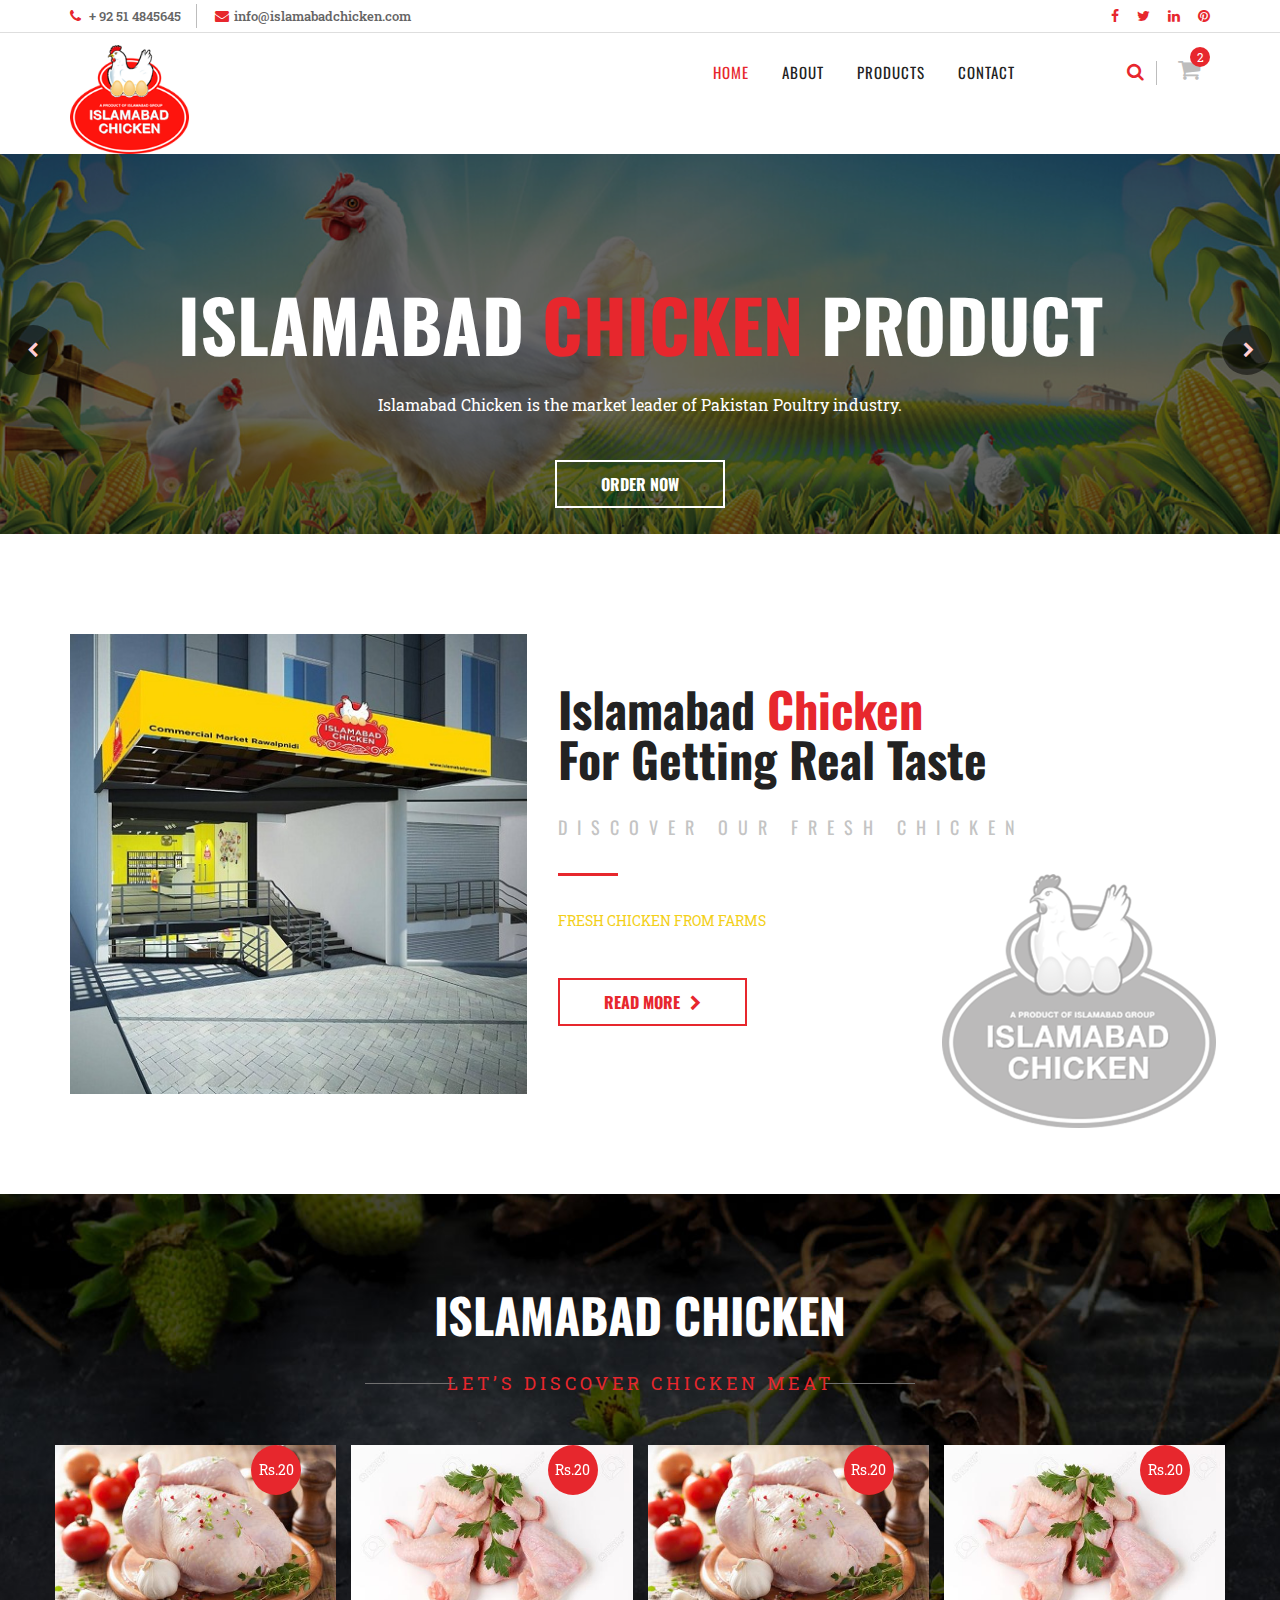
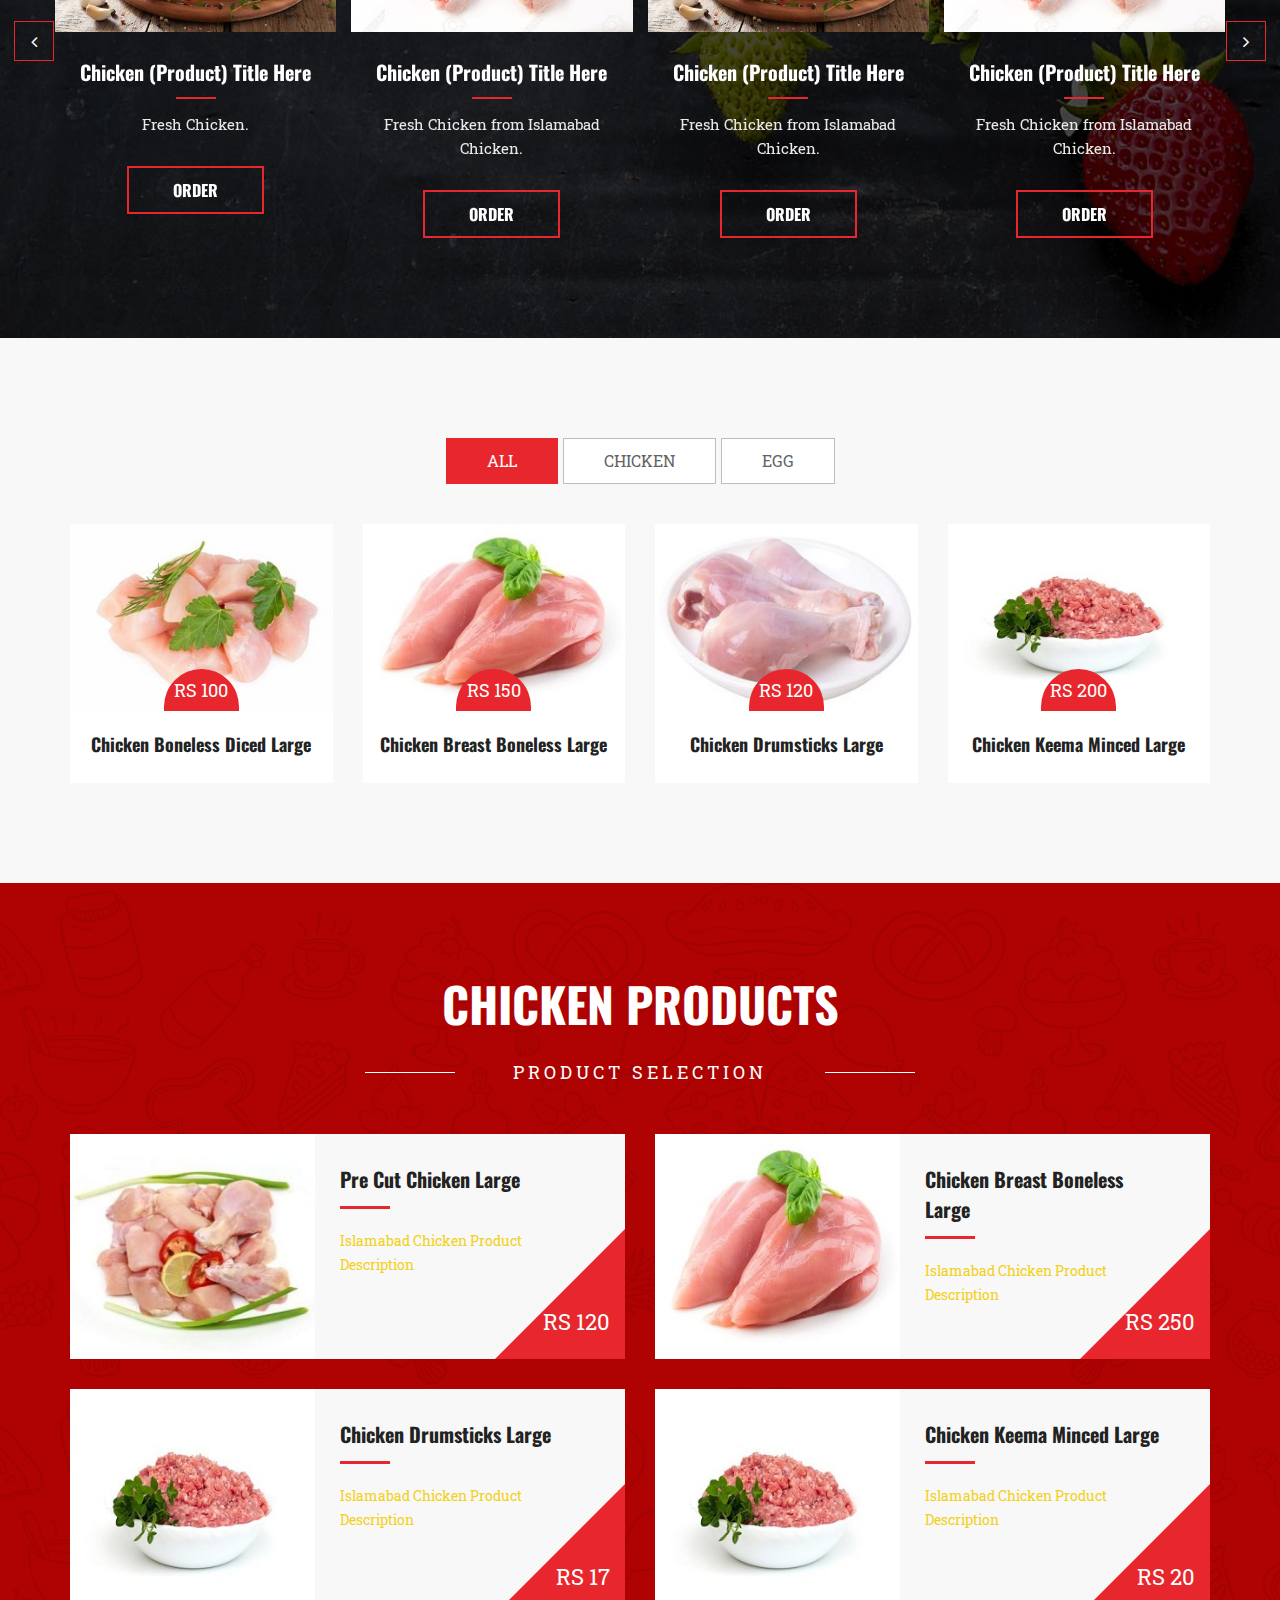
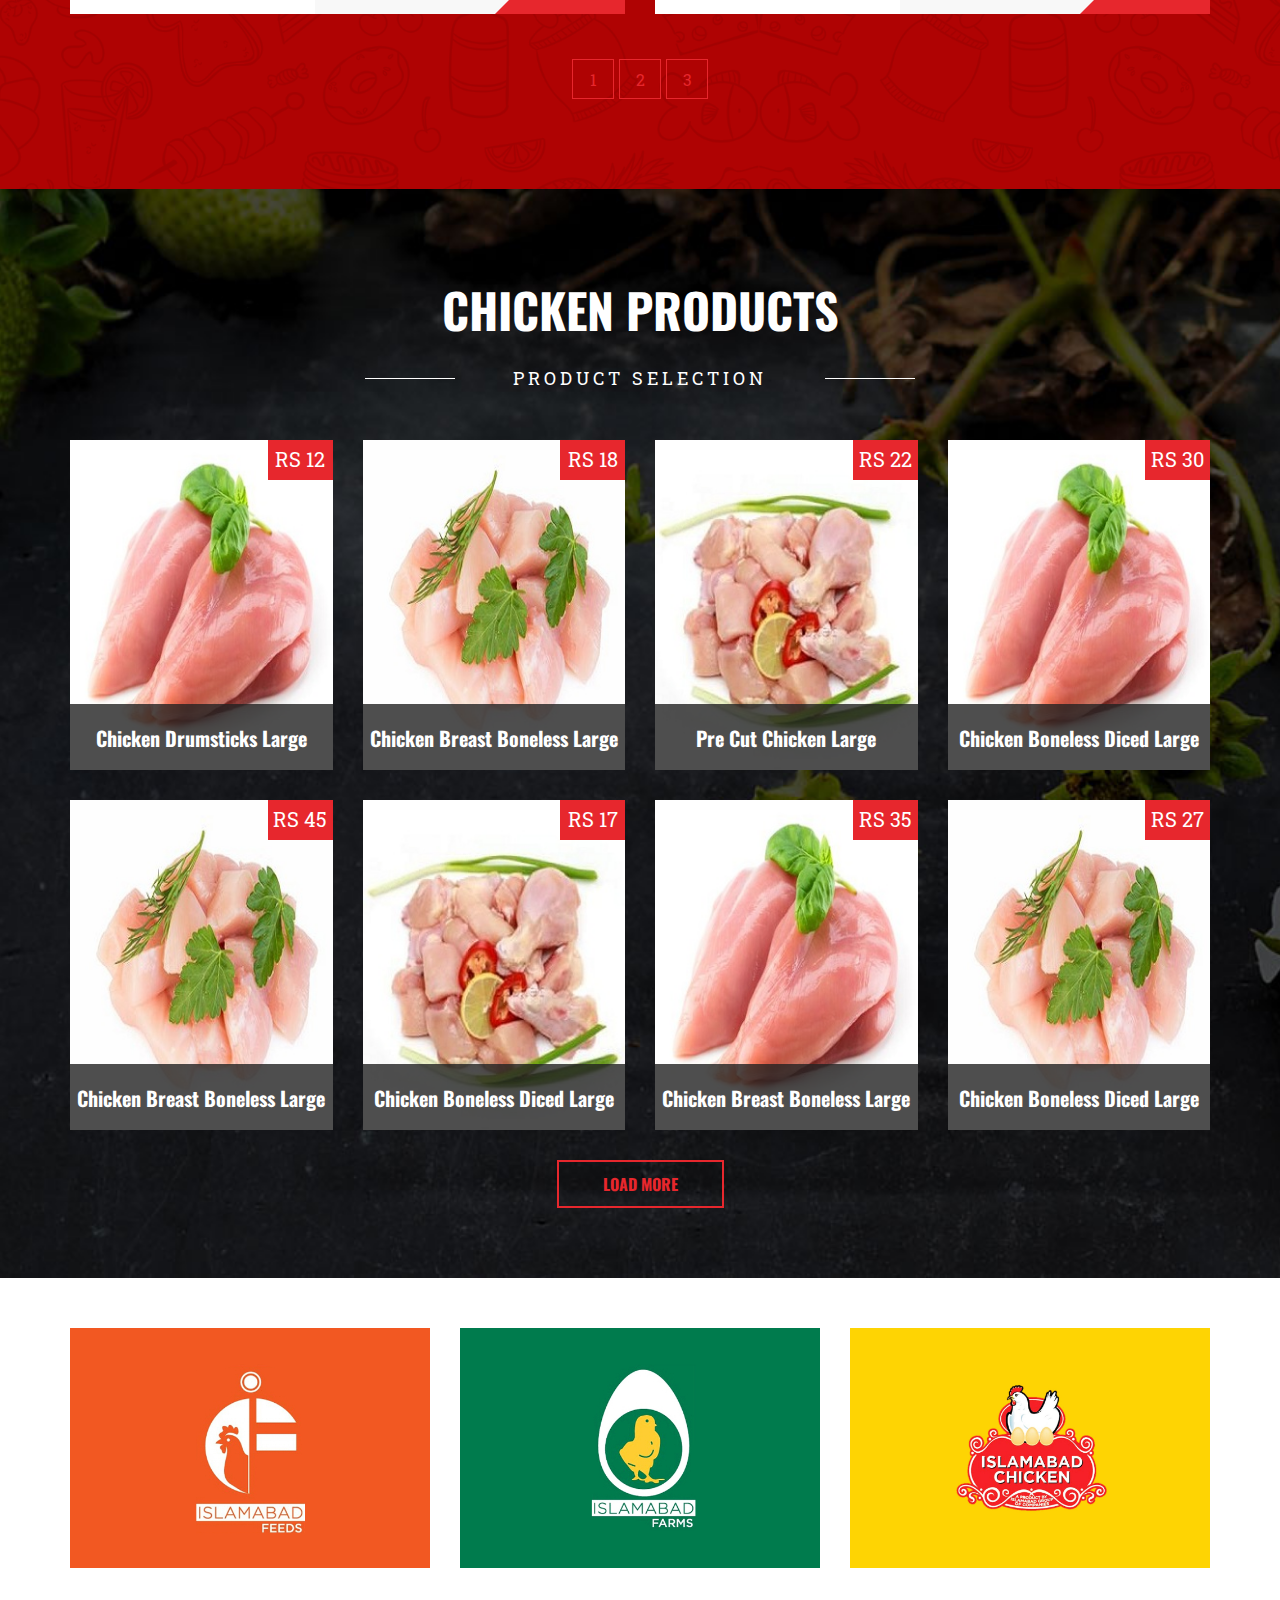
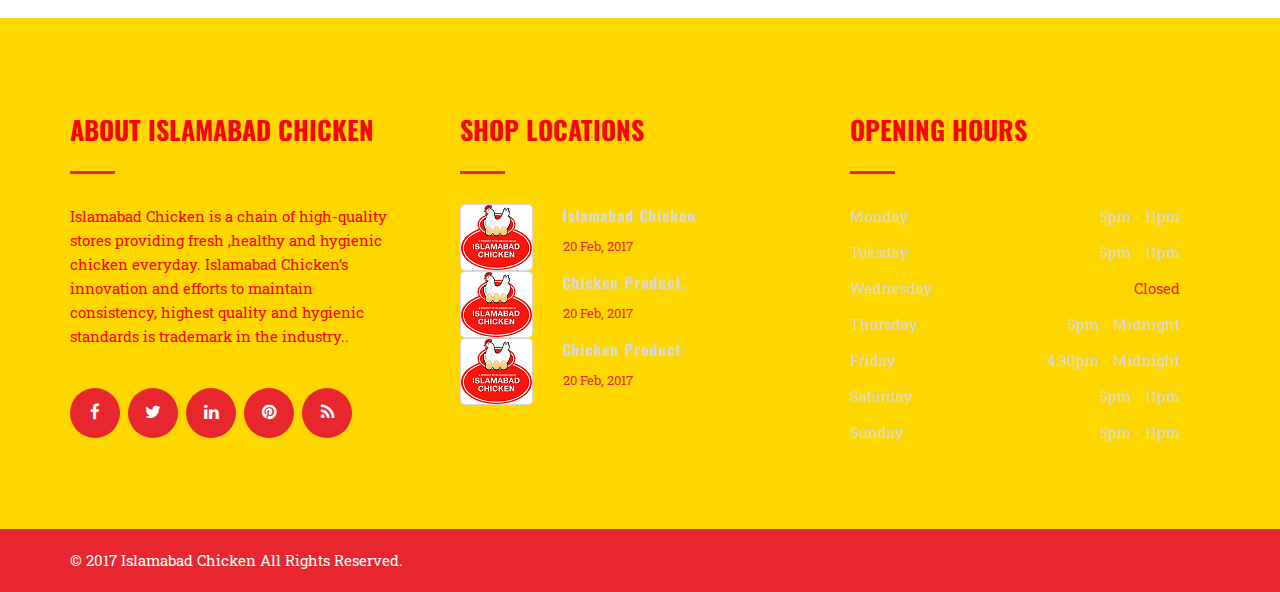
<file: www/index.html>
<!doctype html>
<html class="no-js" lang="">
<meta http-equiv="content-type" content="text/html;charset=UTF-8" />
<head>
        <meta charset="utf-8">
        <meta http-equiv="x-ua-compatible" content="ie=edge">
        <title>Islamabad Chicken | Home </title>
        <meta name="description" content="">
        <meta name="viewport" content="width=device-width, initial-scale=1">

        <!-- Favicon -->
        <link rel="shortcut icon" type="image/x-icon" href="img/favicon.png">

        <!-- Normalize CSS --> 
        <link rel="stylesheet" href="css/normalize.css">

        <!-- Main CSS -->         
        <link rel="stylesheet" href="css/main.css">

        <!-- Bootstrap CSS --> 
        <link rel="stylesheet" href="css/bootstrap.min.css">

        <!-- Animate CSS --> 
        <link rel="stylesheet" href="css/animate.min.css">

        <!-- Font-awesome CSS-->
        <link rel="stylesheet" href="css/font-awesome.min.css">
        
        <!-- Owl Caousel CSS -->
        <link rel="stylesheet" href="vendor/OwlCarousel/owl.carousel.min.css">
        <link rel="stylesheet" href="vendor/OwlCarousel/owl.theme.default.min.css">
        
        <!-- Main Menu CSS -->      
        <link rel="stylesheet" href="css/meanmenu.min.css">

        <!-- nivo slider CSS -->
        <link rel="stylesheet" href="vendor/slider/css/nivo-slider.css" type="text/css" />
        <link rel="stylesheet" href="vendor/slider/css/preview.css" type="text/css" media="screen" />

        <!-- Datetime Picker Style CSS -->
        <link rel="stylesheet" href="css/jquery.datetimepicker.css">

        <!-- Switch Style CSS -->
        <link rel="stylesheet" href="css/switch-style.css">

        <!-- Custom CSS -->
        <link rel="stylesheet" href="style.css">

        <!-- Modernizr Js -->
        <script src="js/modernizr-2.8.3.min.js"></script>

    </head>
    <body>
        <!--[if lt IE 8]>
            <p class="browserupgrade">You are using an <strong>outdated</strong> browser. Please <a href="http://browsehappy.com/">upgrade your browser</a> to improve your experience.</p>
        <![endif]-->

        <!-- Add your site or application content here -->
        <div class="wrapper">
            <!-- Header Area Start Here -->
            <header>                
                <div class="header2-area">
                    <div class="header-top-area">
                        <div class="container">
                            <div class="row">
                                <div class="col-lg-6 col-md-6 col-sm-6 col-xs-12">
                                    <div class="header-top-left">
                                        <ul>
                                            <li><i class="fa fa-phone" aria-hidden="true"></i><a href="Tel:+1234567890"> + 92 51 4845645</a></li>
                                            <li><i class="fa fa-envelope" aria-hidden="true"></i><a href="#">info@islamabadchicken.com</a></li>
                                        </ul>
                                    </div>
                                </div>
                                <div class="col-lg-6 col-md-6 col-sm-6 col-xs-12">
                                    <div class="header-top-right">
                                        <ul>
                                            <li><a href="#"><i class="fa fa-facebook" aria-hidden="true"></i></a></li>
                                            <li><a href="#"><i class="fa fa-twitter" aria-hidden="true"></i></a></li>
                                            <li><a href="#"><i class="fa fa-linkedin" aria-hidden="true"></i></a></li>
                                            <li><a href="#"><i class="fa fa-pinterest" aria-hidden="true"></i></a></li>
                                        </ul>
                                    </div>
                                </div>
                            </div>
                        </div>
                    </div>
                    <div class="header-bottom-area" id="sticker">
                        <div class="container">
                            <div class="row">                         
                                <div class="col-lg-2 col-md-2 col-sm-2 col-xs-12">
                                    <div class="logo-area">
                                        <a href="index-2.#"><img width="119" height="114" src="index_clip_image002.png"></a>
                                    </div>
                                </div>  
                                <div class="col-lg-8 col-md-8 col-sm-8 col-xs-12">
                                    <div class="main-menu-area">
                                        <nav>
                                            <ul>
                                                <li class="active"><a href="#">Home</a></li>
                                                <li><a href="#">About</a></li>
                                                <li><a href="#">Products</a></li>
                                               <li><a href="contact.#">Contact</a></li>
                                            </ul>
                                        </nav>
                                    </div>
                                </div>   
                                <div class="col-lg-2 col-md-2 col-sm-2 col-xs-12">
                                    <ul class="header-cart-area">
                                        <li class="header-search">
                                            <form>
                                                <input type="text" class="search-form" placeholder="Search...." required="">                                    
                                                <a href="#" class="search-button" id="search-button"><i class="fa fa-search" aria-hidden="true"></i></a>
                                            </form>
                                        </li>
                                        <li>
                                            <div class="cart-area">
                                                <a href="#"><i aria-hidden="true" class="fa fa-shopping-cart"></i><span>2</span></a>
                                                <ul>
                                                    <li>
                                                        <div class="cart-single-product">
                                                            <div class="media">
                                                                <div class="pull-left cart-product-img">
                                                                    <a href="#">
                                                                        <img src="img/dish/1.png" alt="product" class="img-responsive">
                                                                    </a>
                                                                </div>
                                                                <div class="media-body cart-content">
                                                                    <ul>
                                                                        <li>
                                                                            <h1><a href="#">Whole Chicken</a></h1>
                                                                            <p><span>Code:</span> STPT600</p>
                                                                        </li>
                                                                        <li>
                                                                            <p>X 1</p>
                                                                        </li>
                                                                        <li>
                                                                            <p>Rs.749</p>
                                                                        </li>
                                                                        <li>
                                                                            <a href="#" class="trash"><i class="fa fa-trash-o"></i></a>
                                                                        </li>
                                                                    </ul>
                                                                </div>
                                                            </div>
                                                        </div>
                                                    </li>
                                                    <li>
                                                        <div class="cart-single-product">
                                                            <div class="media">
                                                                <div class="pull-left cart-product-img">
                                                                    <a href="#">
                                                                        <img src="img/dish/2.png" alt="product" class="img-responsive">
                                                                    </a>
                                                                </div>
                                                                <div class="media-body cart-content">
                                                                    <ul>
                                                                        <li>
                                                                            <h1><a href="#">Chicken Breast</a></h1>
                                                                            <p><span>Code:</span> STPT460</p>
                                                                        </li>
                                                                        <li>
                                                                            <p>X 1</p>
                                                                        </li>
                                                                        <li>
                                                                            <p>Rs.575</p>
                                                                        </li>
                                                                        <li>
                                                                            <a href="#" class="trash"><i class="fa fa-trash-o"></i></a>
                                                                        </li>
                                                                    </ul>
                                                                </div>
                                                            </div>
                                                        </div>
                                                    </li>
                                                    <li>
                                                        <span><span>Sub Total</span></span><span>Rs.124</span>
                                                        <span><span>Discount</span></span><span>Rs.30</span>
                                                        <span><span>Vat(20%)</span></span><span>Rs.18.8</span>
                                                        <span><span>Sub Total</span></span><span>Rs.112.8</span>
                                                    </li>
                                                    <li>
                                                        <ul class="checkout">
                                                            <li><a href="https://www.radiustheme.com/demo/html/redchili/redchili/cart.html" class="default-btn">View Cart</a></li>
                                                            <li><a href="https://www.radiustheme.com/demo/html/redchili/redchili/check-out.html" class="default-btn">Checkout</a></li>
                                                        </ul>
                                                    </li>
                                                </ul>
                                            </div>
                                        </li>
                                    </ul>
                                </div> 
                            </div>                          
                        </div> 
                    </div>
                </div>
                <!-- Mobile Menu Area Start -->
                <div class="mobile-menu-area">
                    <div class="container">
                        <div class="row">
                            <div class="col-md-12">
                                <div class="mobile-menu">
                                    <nav id="dropdown">
                                        <ul>
                                            <li><a href="index.php">Home</a></li>
                                            <li><a href="#">About</a>
                                                <ul>
                                                    <li><a href="about1.#">About 1</a></li>
                                                    <li><a href="about2.#">About 2</a></li>   
                                                    <li class="has-child-menu"><a href="#">Demo</a>
                                                        <ul class="thired-level">
                                                            <li><a href="#">Demo 1</a></li>
                                                            <li><a href="#">Demo 2</a></li>
                                                        </ul>
                                                    </li> 
                                                </ul>
                                            </li>
                                            <li><a href="#">Food Menu</a>
                                                <ul>
                                                    <li><a href="food-menu1.#">Food Menu 1</a></li>        
                                                    <li><a href="food-menu2.#">Food Menu 2</a></li>        
                                                    <li><a href="food-menu3.#">Food Menu 3</a></li>        
                                                    <li><a href="food-menu4.#">Food Menu 4</a></li>        
                                                    <li><a href="food-menu5.#">Food Menu 5</a></li> 
                                                    <li><a href="food-menu-details.#">Menu Details</a></li> 
                                                </ul>   
                                            </li>
                                          
                                           
                                            <li><a href="contact.#">Contact</a></li>
                                        </ul>
                                    </nav>
                                </div>           
                            </div>
                        </div>
                    </div>
                </div>  
                <!-- Mobile Menu Area End -->
            </header>
            <!-- Header Area End Here -->
            <!-- Slider 1 Area Start Here -->               
            <div class="slider1-area">
                <div class="bend niceties preview-1">
                    <div id="ensign-nivoslider-3" class="slides">   
                        <img src="images/OldImages/gallery-banner.jpg" alt="slider" title="#slider-direction-1"/>
                        <img src="images/OldImages/slide_3 - Copy.jpg" alt="slider" title="#slider-direction-2"/>
                        <img src="images/OldImages/banner-3.jpg" alt="slider" width="1919" title="#slider-direction-3"/>
                    </div>
                    <div id="slider-direction-3" class="t-cn slider-direction">
                        <div class="slider-content s-tb slide-1">
                            <div class="title-container s-tb-c">
                            
                                <h1 class="title1">Fresh <span>Chicken</span> Never Frozen</h1>
                                <p>Islamabad Chicken is the market leader of Pakistan Poultry industry.</p>
                                <div class="slider-btn-area">
                                    <a href="#" class="ghost-btn">Order Now</a>
                                </div>
                            </div>
                        </div>
                    </div>
                    <div id="slider-direction-2" class="t-cn slider-direction">
                        <div class="slider-content s-tb slide-2">
                             <div class="title-container s-tb-c">
                                <h1 class="title1"><span>Chicken</span> from our own Farms </h1>
                                <p>Islamabad Chicken is the market leader of Pakistan Poultry industry.</p>
                                <div class="slider-btn-area">
                                    <a href="#" class="ghost-btn">Order Now</a>
                                </div>
                            </div>
                        </div>
                    </div>
                    <div id="slider-direction-1" class="t-cn slider-direction">
                        <div class="slider-content s-tb slide-3">
                             <div class="title-container s-tb-c">
                                <h1 class="title1">Islamabad <span>Chicken</span> Product </h1>
                                <p>Islamabad Chicken is the market leader of Pakistan Poultry industry.</p>
                                <div class="slider-btn-area">
                                    <a href="#" class="ghost-btn">Order Now</a>
                                </div>
                            </div>
                        </div>
                    </div>
                </div>  
            </div>
            <!-- Slider 1 Area End Here -->
            
			<!-- About 1 Area Start Here -->
            <div class="about1-area section-space">
                <img class="img-responsive section-back" src="img/section-back-1.png" alt="Sestion Back">
                <div class="container">
                    <div class="row">
                        <div class="col-lg-5 col-md-5 col-sm-6 col-xs-12 wow fadeInLeft">
                           <a href="#"><img class="img-responsive" src="img/chef/1.png" alt="chef"></a>
                        </div>
                        <div class="col-lg-7 col-md-7 col-sm-6 col-xs-12 wow fadeInRight">
                            <div class="about1-area-top">
                                <h2>Islamabad <span> Chicken </span></h2>
                                <h2>For Getting Real Taste</h2>
                            </div>
                           <h3 class="title-bar-big-left">Discover Our FRESH CHICKEN</h3>
                           <p>FRESH CHICKEN FROM FARMS</p>
                           <a href="#" class="ghost-color-btn">Read More<i class="fa fa-chevron-right" aria-hidden="true"></i></a>
                        </div>
                    </div>
                </div>
            </div>
            <!-- About 1 Area End Here -->
			
            <!-- Special Dish Area Start Here -->
            <div class="special-dish-area">
                <div class="container">
                    <h2 class="title">Islamabad <span>Chicken</span> </h2>
                    <span class="subtitle-color">Let’s Discover Chicken meat</span>
                    <div class="row">
                        <div class="rc-carousel"
                            data-loop="true"
                            data-items="4"
                            data-margin="15"
                            data-autoplay="true"
                            data-autoplay-timeout="10000"
                            data-smart-speed="2000"
                            data-dots="false"
                            data-nav="true"
                            data-nav-speed="false"
                            data-r-x-small="1"
                            data-r-x-small-nav="false"
                            data-r-x-small-dots="true"
                            data-r-x-medium="1"
                            data-r-x-medium-nav="false"
                            data-r-x-medium-dots="true"
                            data-r-small="3"
                            data-r-small-nav="true"
                            data-r-small-dots="false"
                            data-r-medium="4"
                            data-r-medium-nav="true"
                            data-r-medium-dots="false">                        
                            <div class="special-dish-box">
                                <span>Rs.20</span>
                                <a href="#"><img class="img-responsive" src="img/dish/1.png" alt="dish"></a>
                                <h3 class="title-small title-bar-small-center"><a href="#">Chicken (Product) Title Here</a></h3>
                                <p>Fresh Chicken.</p>
                                <a href="#" class="ghost-semi-color-btn">Order</a>
                            </div>
                            <div class="special-dish-box">
                                <span>Rs.20</span>
                                <a href="#"><img class="img-responsive" src="img/dish/2.png" alt="dish"></a>
                              <h3 class="title-small title-bar-small-center"><a href="#">Chicken (Product) Title Here</a></h3>
                                <p>Fresh Chicken from Islamabad Chicken.</p>
                                <a href="#" class="ghost-semi-color-btn">Order</a>
                            </div>
                            <div class="special-dish-box">
                                <span>Rs.20</span>
                                <a href="#"><img class="img-responsive" src="img/dish/1.png" alt="dish"></a>
                                <h3 class="title-small title-bar-small-center"><a href="#">Chicken (Product) Title Here</a></h3>
                                <p>Fresh Chicken from Islamabad Chicken.</p>
                                <a href="#" class="ghost-semi-color-btn">Order</a>
                            </div>
                            <div class="special-dish-box">
                                <span>Rs.20</span>
                                <a href="#"><img class="img-responsive" src="img/dish/2.png" alt="dish"></a>
                              <h3 class="title-small title-bar-small-center"><a href="#">Chicken (Product) Title Here</a></h3>
                                <p>Fresh Chicken from Islamabad Chicken.</p>
                                <a href="#" class="ghost-semi-color-btn">Order</a>
                            </div>
                            <div class="special-dish-box">
                                <span>Rs.20</span>
                                <a href="#"><img class="img-responsive" src="img/dish/1.png" alt="dish"></a>
                                <h3 class="title-small title-bar-small-center"><a href="#">Chicken (Product) Title Here</a></h3>
                                <p>Fresh Chicken from Islamabad Chicken.</p>
                                <a href="#" class="ghost-semi-color-btn">Order</a>
                            </div>
                            <div class="special-dish-box">
                                <span>Rs.20</span>
                                <a href="#"><img class="img-responsive" src="img/dish/2.png" alt="dish"></a>
                              <h3 class="title-small title-bar-small-center"><a href="#">Chicken (Product) Title Here</a></h3>
                                <p>Fresh Chicken from Islamabad Chicken.</p>
                                <a href="#" class="ghost-semi-color-btn">Order</a>
                            </div>
                            <div class="special-dish-box">
                                <span>Rs.20</span>
                                <a href="#"><img class="img-responsive" src="img/dish/1.png" alt="dish"></a>
                                <h3 class="title-small title-bar-small-center"><a href="#">Chicken (Product) Title Here</a></h3>
                                <p>Fresh Chicken from Islamabad Chicken.</p>
                                <a href="#" class="ghost-semi-color-btn">Order</a>
                            </div>
                            <div class="special-dish-box">
                                <span>Rs.20</span>
                                <a href="#"><img class="img-responsive" src="img/dish/2.png" alt="dish"></a>
                              <h3 class="title-small title-bar-small-center"><a href="#">Chicken (Product) Title Here</a></h3>
                                <p>Fresh Chicken from Islamabad Chicken.</p>
                                <a href="#" class="ghost-semi-color-btn">Order</a>
                            </div>
                            <div class="special-dish-box">
                                <span>Rs.20</span>
                                <a href="#"><img class="img-responsive" src="img/dish/1.png" alt="dish"></a>
                                <h3 class="title-small title-bar-small-center"><a href="#">Chicken (Product) Title Here</a></h3>
                                <p>Fresh Chicken from Islamabad Chicken.</p>
                                <a href="#" class="ghost-semi-color-btn">Order</a>
                            </div>
                        </div>
                    </div>
                </div>
            </div>
            <!-- Special Dish Area End Here -->
            
			<!-- Food Menu 2 Area Start Here -->  
            <div class="food-menu2-area">
                <div class="container" id="inner-isotope">
                    <div class="row">
                        <div class="col-lg-12 col-md-12 col-sm-12 col-xs-12">
                            <div class="isotop-classes-tab myisotop"> 
                                <a href="#" data-filter="*" class="current">All</a>
                                <a href="#" data-filter=".lunch">Chicken</a>
                                <a href="#" data-filter=".dinner">EGG</a>
                            </div>
                        </div>
                    </div>
                    <div class="row featuredContainer">
                        <div class="col-lg-3 col-md-3 col-sm-4 col-xs-6 lunch dinner drinks">
                            <div class="food-menu2-box">
                                <div class="food-menu2-img-holder">
                                    <div class="food-menu2-more-holder">
                                        <ul>
                                            <li><a href="#"><i class="fa fa-link" aria-hidden="true"></i></a></li>
                                        </ul>
                                    </div>
                                    <a href="#"><img class="img-responsive" src="img/dish/Chicken_boneless_-_diced_i_large.jpg" alt="dish"></a>
                                </div>
                                 <div class="food-menu2-title-holder">
                                    <span>RS 100</span>
                                    <h3><a href="#">Chicken Boneless Diced Large</a></h3>
                                </div>
                            </div>
                        </div>
                        <div class="col-lg-3 col-md-3 col-sm-4 col-xs-6 dessert dinner drinks">
                            <div class="food-menu2-box">
                                <div class="food-menu2-img-holder">
                                    <div class="food-menu2-more-holder">
                                        <ul>
                                            <li><a href="#"><i class="fa fa-link" aria-hidden="true"></i></a></li>
                                        </ul>
                                    </div>
                                    <a href="#"><img class="img-responsive" src="img/dish/chicken_breast_boneless_i_large.jpg" alt="dish"></a>
                                </div>
                                 <div class="food-menu2-title-holder">
                                    <span>RS 150</span>
                                    <h3><a href="#">Chicken Breast Boneless Large</a></h3>
                                </div>
                            </div>
                        </div>
                        <div class="col-lg-3 col-md-3 col-sm-4 col-xs-6 lunch dessert drinks">
                            <div class="food-menu2-box">
                                <div class="food-menu2-img-holder">
                                    <div class="food-menu2-more-holder">
                                        <ul>
                                            <li><a href="#"><i class="fa fa-link" aria-hidden="true"></i></a></li>
                                        </ul>
                                    </div>
                                    <a href="#"><img class="img-responsive" src="img/dish/Chicken_Drumsticks_1_large.jpg" alt="dish"></a>
                                </div>
                                 <div class="food-menu2-title-holder">
                                    <span>RS 120</span>
                                    <h3><a href="#">Chicken Drumsticks Large</a></h3>
                                </div>
                            </div>
                        </div>
                        <div class="col-lg-3 col-md-3 col-sm-4 col-xs-6 lunch dinner dessert">
                            <div class="food-menu2-box">
                                <div class="food-menu2-img-holder">
                                    <div class="food-menu2-more-holder">
                                        <ul>
                                            <li><a href="#"><i class="fa fa-link" aria-hidden="true"></i></a></li>
                                        </ul>
                                    </div>
                                    <a href="#"><img class="img-responsive" src="img/dish/chicken_keema_minced_i_large.jpg" alt="dish"></a>
                                    
                                    
                                    
                                </div>
                                 <div class="food-menu2-title-holder">
                                    <span>RS 200</span>
                                    <h3><a href="#">Chicken Keema Minced Large</a></h3>
                                </div>
                            </div>
                        </div>
                       
                    </div>
                </div>
            </div>
            <!-- Food Menu 2 Area End Here -->
           
		   <!-- Food Menu 3 Area Start Here -->  
            <div class="food-menu3-area section-space" style="padding: 85px 0 90px; position: relative; background: url(img/tasty-menu-back.png); background-size: cover; background-position: center; background-repeat: no-repeat; background-color: #af0303; background-image: url(img/tasty-menu-back.png);">
                <div class="container">
                    <div class="row">
						
						<h2 class="title">Chicken Products</h2>
                    <span class="subtitle">Product Selection</span>             
					
                        <div class="col-lg-6 col-md-4 col-sm-6 col-xs-6">
                            <div class="food-menu3-box">
                               <div class="food-menu3-box-img">
                                    <a href="#"><i class="fa fa-link" aria-hidden="true"></i></a>
                                    <img src="img/dish/Pre_cut_Chicken_large.jpg" alt="dish" class="img-responsive">
                                </div>
                                <div class="food-menu3-box-content">
                                    <h3 class="title-bar-medium-left"><a href="#">Pre Cut Chicken Large</a></h3>
                                    <p>Islamabad Chicken Product Description</p>  
                                    <div class="food-menu-price">
                                        <span>RS 120</span>
                                    </div>
                                </div>
                            </div>
                        </div>
                        <div class="col-lg-6 col-md-4 col-sm-6 col-xs-6">
                            <div class="food-menu3-box">
                               <div class="food-menu3-box-img">
                                    <a href="#"><i class="fa fa-link" aria-hidden="true"></i></a>
                                    <img src="img/dish/45.jpg" alt="dish" class="img-responsive">
                                </div>
                                <div class="food-menu3-box-content">
                                    <h3 class="title-bar-medium-left"><a href="#">Chicken Breast Boneless Large</a></h3>
                                    <p>Islamabad Chicken Product Description</p>  
                                    <div class="food-menu-price">
                                        <span>RS 250</span>
                                    </div>
                                </div>
                            </div>
                        </div>
                        <div class="col-lg-6 col-md-4 col-sm-6 col-xs-6">
                            <div class="food-menu3-box">
                               <div class="food-menu3-box-img">
                                    <a href="#"><i class="fa fa-link" aria-hidden="true"></i></a>
                                    <img src="img/dish/46.jpg" alt="dish" class="img-responsive">
                                </div>
                                <div class="food-menu3-box-content">
                                    <h3 class="title-bar-medium-left"><a href="#">Chicken Drumsticks Large</a></h3>
                                    <p>Islamabad Chicken Product Description</p>  
                                    <div class="food-menu-price">
                                        <span>RS 17</span>
                                    </div>
                                </div>
                            </div>
                        </div>
                        <div class="col-lg-6 col-md-4 col-sm-6 col-xs-6">
                            <div class="food-menu3-box">
                               <div class="food-menu3-box-img">
                                    <a href="#"><i class="fa fa-link" aria-hidden="true"></i></a>
                                    <img src="img/dish/46.jpg" alt="dish" class="img-responsive">
                                </div>
                                <div class="food-menu3-box-content">
                                    <h3 class="title-bar-medium-left"><a href="#">Chicken Keema Minced Large</a></h3>
                                    <p>Islamabad Chicken Product Description</p>  
                                    <div class="food-menu-price">
                                        <span>RS 20</span>
                                    </div>
                                </div>
                            </div>
                        </div>
                    	
                    </div>
                    <ul class="mypagination">
                        <li class="active"><a href="#">1</a></li>
                        <li><a href="#">2</a></li>
                        <li><a href="#">3</a></li>
                    </ul>
                </div>
            </div>
            <!-- Food Menu 3 Area End Here -->
			
			<!-- Food Menu 4 Area Start Here -->  
            <div class="food-menu4-area section-space" 
	style="padding: 85px 0 70px;background: url(img/special-dishes-back.jpg);background-size: cover;background-repeat: no-repeat;background-position: center;">
                <div class="container menu-list-wrapper">
					
					<h2 class="title">Chicken Products</h2>
                    <span class="subtitle">Product Selection</span>    
					
                    <div class="row menu-list">
                        <div class="col-lg-3 col-md-3 col-sm-4 col-xs-6  menu-item">
                            <div class="food-menu4-box">
                                <img src="img/dish/47.jpg" alt="dish" class="img-responsive">                              
                                <span>RS 12</span>
                                <div class="food-menu4-box-title">
                                    <h3><a href="#">Chicken Drumsticks Large</a></h3>
                                    <p>Islamabad Chicken Product Description</p>
                                    <a href="#" class="default-btn">Details</a>  
                                </div>
                            </div>
                        </div>
                        <div class="col-lg-3 col-md-3 col-sm-4 col-xs-6  menu-item">
                            <div class="food-menu4-box">
                                <img src="img/dish/48.jpg" alt="dish" class="img-responsive">                              
                                <span>RS 18</span>
                                <div class="food-menu4-box-title">
                                    <h3><a href="#">Chicken Breast Boneless Large</a></h3>
                                    <p>Islamabad Chicken Product Description</p>
                                    <a href="#" class="default-btn">Details</a>  
                                </div>
                            </div>
                        </div>
                        <div class="col-lg-3 col-md-3 col-sm-4 col-xs-6  menu-item">
                            <div class="food-menu4-box">
                                <img src="img/dish/49.jpg" alt="dish" class="img-responsive">                              
                                <span>RS 22</span>
                                <div class="food-menu4-box-title">
                                    <h3><a href="#">Pre Cut Chicken Large</a></h3>
                                    <p>Islamabad Chicken Product Description</p>
                                    <a href="#" class="default-btn">Details</a>  
                                </div>
                            </div>
                        </div>
                        <div class="col-lg-3 col-md-3 col-sm-4 col-xs-6  menu-item">
                            <div class="food-menu4-box">
                                <img src="img/dish/47.jpg" alt="dish" class="img-responsive">                              
                                <span>RS 30</span>
                                <div class="food-menu4-box-title">
                                    <h3><a href="#">Chicken Boneless Diced Large</a></h3>
                                    <p>Islamabad Chicken Product Description</p>
                                    <a href="#" class="default-btn">Details</a>  
                                </div>
                            </div>
                        </div>
                        <div class="col-lg-3 col-md-3 col-sm-4 col-xs-6  menu-item">
                            <div class="food-menu4-box">
                                <img src="img/dish/48.jpg" alt="dish" class="img-responsive">                              
                                <span>RS 45</span>
                                <div class="food-menu4-box-title">
                                    <h3><a href="#">Chicken Breast Boneless Large</a></h3>
                                    <p>Islamabad Chicken Product Description</p>
                                    <a href="#" class="default-btn">Details</a>  
                                </div>
                            </div>
                        </div>
                        <div class="col-lg-3 col-md-3 col-sm-4 col-xs-6  menu-item">
                            <div class="food-menu4-box">
                                <img src="img/dish/49.jpg" alt="dish" class="img-responsive">                              
                                <span>RS 17</span>
                                <div class="food-menu4-box-title">
                                    <h3><a href="#">Chicken Boneless Diced Large</a></h3>
                                    <p>Islamabad Chicken Product Description</p>
                                    <a href="#" class="default-btn">Details</a>  
                                </div>
                            </div>
                        </div>
                        <div class="col-lg-3 col-md-3 col-sm-4 col-xs-6  menu-item">
                            <div class="food-menu4-box">
                                <img src="img/dish/47.jpg" alt="dish" class="img-responsive">                              
                                <span>RS 35</span>
                                <div class="food-menu4-box-title">
                                    <h3><a href="#">Chicken Breast Boneless Large</a></h3>
                                    <p>Islamabad Chicken Product Description</p>
                                    <a href="#" class="default-btn">Order</a>  
                                </div>
                            </div>
                        </div>
                        <div class="col-lg-3 col-md-3 col-sm-4 col-xs-6  menu-item">
                            <div class="food-menu4-box">
                                <img src="img/dish/48.jpg" alt="dish" class="img-responsive">                              
                                <span>RS 27</span>
                                <div class="food-menu4-box-title">
                                    <h3><a href="#">Chicken Boneless Diced Large</a></h3>
                                    <p>Islamabad Chicken Product Description</p>
                                    <a href="#" class="default-btn">Order</a>  
                                </div>
                            </div>
                        </div>
                                          
                    </div>
                    <div class="loadmore">
                        <a href="#" class="ghost-color-btn">Load More</a>
                    </div>
                </div>
            </div>
            <!-- Food Menu 4 Area End Here -->
			
            <!-- Brand Area Start Here -->
            <div class="brand-area">
                <div class="container">
                    <div class="row">                         
                        <div class="col-lg-4 col-md-4 col-sm-4">
                                <img src="img/brand/project-1.jpg" alt="dish" class="img-responsive">                              
                        </div>
						<div class="col-lg-4 col-md-4 col-sm-4">
                                <img src="img/brand/project-2.jpg" alt="dish" class="img-responsive">                              
                        </div>
						<div class="col-lg-4 col-md-4 col-sm-4">
                                <img src="img/brand/project-3.jpg" alt="dish" class="img-responsive">                              
                        </div>
					</div>  
                </div>  
            </div>  
            <!-- Brand Area End Here -->
            <!-- Footer Area Start Here -->
            <footer>
                <div class="footer-area-top section-space">
                    <div class="container">
                        <div class="row">
                            <div class="col-lg-4 col-md-4 col-sm-4 col-xs-12">
                                <div class="footer-box">
                                    <h3 class="title-bar-footer">About Islamabad Chicken</h3>
                                    <div class="footer-about">
                                        <p>Islamabad Chicken is a chain of high-quality stores providing fresh ,healthy and hygienic chicken everyday. Islamabad Chicken’s innovation and efforts to maintain consistency, highest quality and hygienic standards is trademark in the industry..</p>
                                    </div>
                                    <ul class="footer-social">
                                        <li><a href="#"><i class="fa fa-facebook" aria-hidden="true"></i></a></li>
                                        <li><a href="#"><i class="fa fa-twitter" aria-hidden="true"></i></a></li>
                                        <li><a href="#"><i class="fa fa-linkedin" aria-hidden="true"></i></a></li>
                                        <li><a href="#"><i class="fa fa-pinterest" aria-hidden="true"></i></a></li>
                                        <li><a href="#"><i class="fa fa-rss" aria-hidden="true"></i></a></li>
                                    </ul>
                                </div>
                            </div>
                            <div class="col-lg-4 col-md-4 col-sm-4 col-xs-12">
                                <div class="footer-box">
                                    <h3 class="title-bar-footer">Shop Locations</h3>
                                    <div class="footer-blog-post">
                                        <div class="media">
                                            <a href="#" class="pull-left">
                                                <img src="img/BOTTOM FOOTER.png" alt="footer-blog" class="img-responsive">
                                            </a>
                                            <div class="media-body">
                                                <h4><a href="#">Islamabad Chicken</a></h4>
                                                <p>20 Feb, 2017</p>
                                            </div>
                                        </div>
                                    </div>
                                     <div class="footer-blog-post">
                                        <div class="media">
                                            <a href="#" class="pull-left">
                                                <img src="img/BOTTOM FOOTER.png" alt="footer-blog" class="img-responsive">
                                            </a>
                                            <div class="media-body">
                                                <h4><a href="#">Chicken Product.</a></h4>
                                                <p>20 Feb, 2017</p>
                                            </div>
                                        </div>
                                    </div>
                                     <div class="footer-blog-post">
                                        <div class="media">
                                            <a href="#" class="pull-left">
                                                <img src="img/BOTTOM FOOTER.png" alt="footer-blog" class="img-responsive">
                                            </a>
                                            <div class="media-body">
                                                <h4><a href="#">Chicken Product</a></h4>
                                                <p>20 Feb, 2017</p>
                                          </div>
                                       </div>
                                    </div>
                                </div>
                            </div>
                            <div class="col-lg-4 col-md-4 col-sm-4 col-xs-12">
                                <div class="footer-box">
                                    <h3 class="title-bar-footer">Opening Hours</h3>
                                    <ul class="opening-schedule">
                                        <li>Monday<span> 5pm - 11pm</span></li>
                                        <li>Tuesday<span> 5pm - 11pm</span></li>
                                        <li>Wednesday <span> Closed</span></li>
                                        <li>Thursday<span> 5pm - Midnight</span></li>
                                        <li>Friday<span> 4:30pm - Midnight</span></li>
                                        <li>Saturday <span> 5pm - 11pm</span></li>
                                        <li>Sunday<span> 5pm - 11pm</span></li>
                                    </ul>
                                </div>
                            </div>
                        </div>
                    </div>
                </div>
                <div class="footer-area-bottom">
                    <div class="container">
                        <p>&copy; 2017 Islamabad Chicken All Rights Reserved. &nbsp; </p>
                    </div>
                </div>
            </footer>
            <!-- Footer Area End Here -->
        </div>
        
        <!-- Preloader Start Here -->
        <div id="preloader"></div>
        <!-- Preloader End Here -->
        <!-- jquery-->  
        <script src="js/jquery-2.2.4.min.js" type="text/javascript"></script>

        <!-- Plugins js -->
        <script src="js/plugins.js" type="text/javascript"></script>
        
        <!-- Bootstrap js -->
        <script src="js/bootstrap.min.js" type="text/javascript"></script>

        <!-- WOW JS -->     
        <script src="js/wow.min.js"></script>

        <!-- Nivo slider js -->     
        <script src="vendor/slider/js/jquery.nivo.slider.js" type="text/javascript"></script>
        <script src="vendor/slider/home.js" type="text/javascript"></script>

        <!-- Owl Cauosel JS -->
        <script src="vendor/OwlCarousel/owl.carousel.min.js" type="text/javascript"></script>
        
        <!-- Meanmenu Js -->
        <script src="js/jquery.meanmenu.min.js" type="text/javascript"></script>

        <!-- Srollup js -->
        <script src="js/jquery.scrollUp.min.js" type="text/javascript"></script>

         <!-- jquery.counterup js -->
        <script src="js/jquery.counterup.min.js"></script>
        <script src="js/waypoints.min.js"></script>

        <!-- Switch js -->
        <script src="js/switch-style.js" type="text/javascript"></script>
        
        <!-- Date Time Picker Js -->
        <script src="js/jquery.datetimepicker.full.min.js" type="text/javascript"></script>

        <!-- Validator js -->
        <script src="js/validator.min.js" type="text/javascript"></script>
        
        <!-- Custom Js -->
        <script src="js/main.js" type="text/javascript"></script>

</body>
</html>
</file>
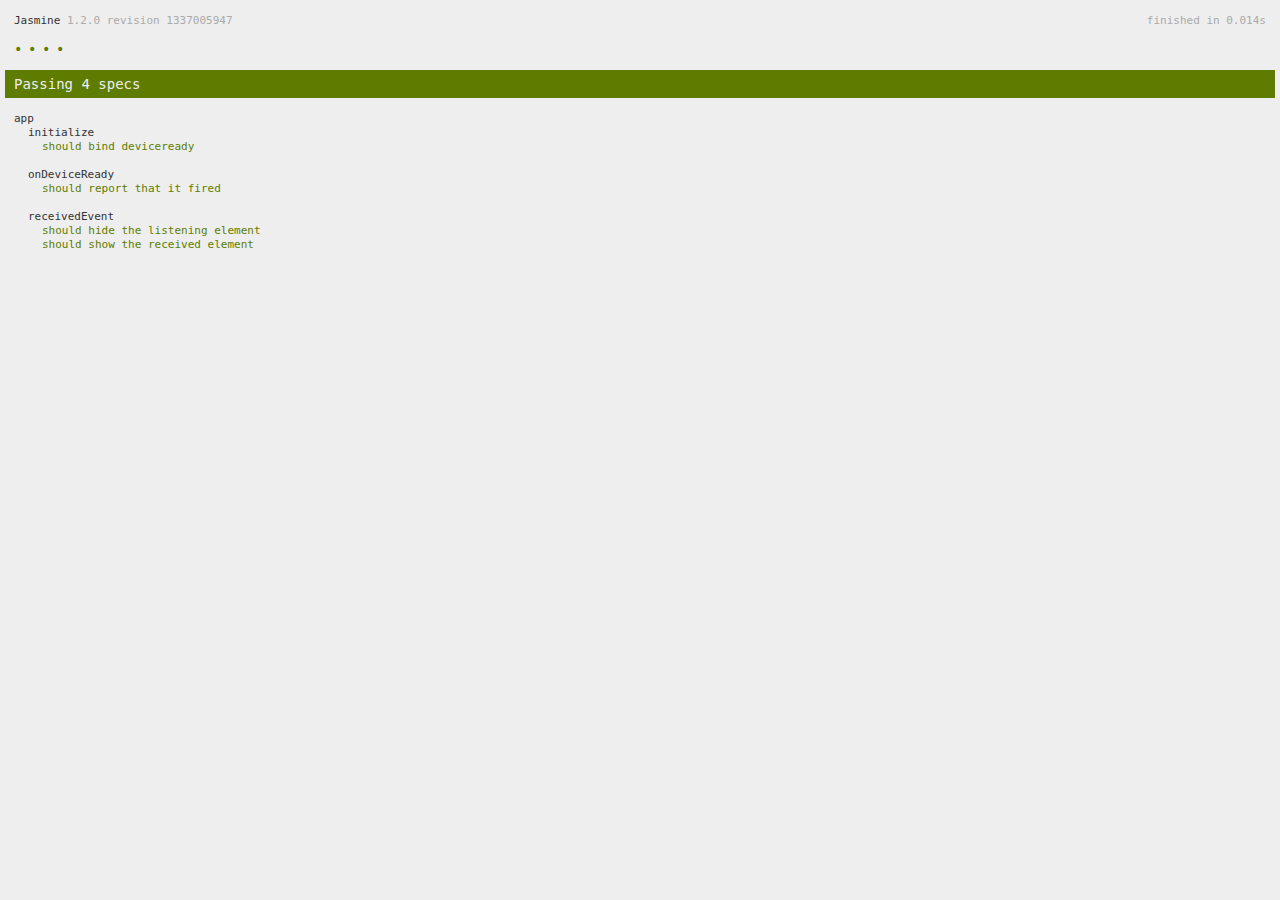
<file: www/spec.html>
<!DOCTYPE html>
<!--
    Licensed to the Apache Software Foundation (ASF) under one
    or more contributor license agreements.  See the NOTICE file
    distributed with this work for additional information
    regarding copyright ownership.  The ASF licenses this file
    to you under the Apache License, Version 2.0 (the
    "License"); you may not use this file except in compliance
    with the License.  You may obtain a copy of the License at

    http://www.apache.org/licenses/LICENSE-2.0

    Unless required by applicable law or agreed to in writing,
    software distributed under the License is distributed on an
    "AS IS" BASIS, WITHOUT WARRANTIES OR CONDITIONS OF ANY
     KIND, either express or implied.  See the License for the
    specific language governing permissions and limitations
    under the License.
-->
<html>
    <head>
        <title>Jasmine Spec Runner</title>

        <!-- jasmine source -->
        <link rel="shortcut icon" type="image/png" href="spec/lib/jasmine-1.2.0/jasmine_favicon.png">
        <link rel="stylesheet" type="text/css" href="spec/lib/jasmine-1.2.0/jasmine.css">
        <script type="text/javascript" src="spec/lib/jasmine-1.2.0/jasmine.js"></script>
        <script type="text/javascript" src="spec/lib/jasmine-1.2.0/jasmine-html.js"></script>

        <!-- include source files here... -->
        <script type="text/javascript" src="js/index.js"></script>

        <!-- include spec files here... -->
        <script type="text/javascript" src="spec/helper.js"></script>
        <script type="text/javascript" src="spec/index.js"></script>

        <script type="text/javascript">
            (function() {
                var jasmineEnv = jasmine.getEnv();
                jasmineEnv.updateInterval = 1000;

                var htmlReporter = new jasmine.HtmlReporter();

                jasmineEnv.addReporter(htmlReporter);

                jasmineEnv.specFilter = function(spec) {
                    return htmlReporter.specFilter(spec);
                };

                var currentWindowOnload = window.onload;

                window.onload = function() {
                    if (currentWindowOnload) {
                        currentWindowOnload();
                    }
                    execJasmine();
                };

                function execJasmine() {
                    jasmineEnv.execute();
                }
            })();
        </script>
    </head>
    <body>
        <div id="stage" style="display:none;"></div>
    </body>
</html>
</file>
<file: www/css/main.css>
/*! HTML5 Boilerplate v5.3.0 | MIT License | https://html5boilerplate.com/ */

/*
 * What follows is the result of much research on cross-browser styling.
 * Credit left inline and big thanks to Nicolas Gallagher, Jonathan Neal,
 * Kroc Camen, and the H5BP dev community and team.
 */

/* ==========================================================================
   Base styles: opinionated defaults
   ========================================================================== */

html {
	color: #F3D019;
	font-size: 1em;
	line-height: 1.4;
}

/*
 * Remove text-shadow in selection highlight:
 * https://twitter.com/miketaylr/status/12228805301
 *
 * These selection rule sets have to be separate.
 * Customize the background color to match your design.
 */

::-moz-selection {
    background: #b3d4fc;
    text-shadow: none;
}

::selection {
    background: #b3d4fc;
    text-shadow: none;
}

/*
 * A better looking default horizontal rule
 */

hr {
    display: block;
    height: 1px;
    border: 0;
    border-top: 1px solid #ccc;
    margin: 1em 0;
    padding: 0;
}

/*
 * Remove the gap between audio, canvas, iframes,
 * images, videos and the bottom of their containers:
 * https://github.com/h5bp/html5-boilerplate/issues/440
 */

audio,
canvas,
iframe,
img,
svg,
video {
    vertical-align: middle;
}

/*
 * Remove default fieldset styles.
 */

fieldset {
    border: 0;
    margin: 0;
    padding: 0;
}

/*
 * Allow only vertical resizing of textareas.
 */

textarea {
    resize: vertical;
}

/* ==========================================================================
   Browser Upgrade Prompt
   ========================================================================== */

.browserupgrade {
    margin: 0.2em 0;
    background: #ccc;
    color: #000;
    padding: 0.2em 0;
}

/* ==========================================================================
   Author's custom styles
   ========================================================================== */

















/* ==========================================================================
   Helper classes
   ========================================================================== */

/*
 * Hide visually and from screen readers
 */

.hidden {
    display: none !important;
}

/*
 * Hide only visually, but have it available for screen readers:
 * http://snook.ca/archives/html_and_css/hiding-content-for-accessibility
 */

.visuallyhidden {
    border: 0;
    clip: rect(0 0 0 0);
    height: 1px;
    margin: -1px;
    overflow: hidden;
    padding: 0;
    position: absolute;
    width: 1px;
}

/*
 * Extends the .visuallyhidden class to allow the element
 * to be focusable when navigated to via the keyboard:
 * https://www.drupal.org/node/897638
 */

.visuallyhidden.focusable:active,
.visuallyhidden.focusable:focus {
    clip: auto;
    height: auto;
    margin: 0;
    overflow: visible;
    position: static;
    width: auto;
}

/*
 * Hide visually and from screen readers, but maintain layout
 */

.invisible {
    visibility: hidden;
}

/*
 * Clearfix: contain floats
 *
 * For modern browsers
 * 1. The space content is one way to avoid an Opera bug when the
 *    `contenteditable` attribute is included anywhere else in the document.
 *    Otherwise it causes space to appear at the top and bottom of elements
 *    that receive the `clearfix` class.
 * 2. The use of `table` rather than `block` is only necessary if using
 *    `:before` to contain the top-margins of child elements.
 */

.clearfix:before,
.clearfix:after {
    content: " "; /* 1 */
    display: table; /* 2 */
}

.clearfix:after {
    clear: both;
}

/* ==========================================================================
   EXAMPLE Media Queries for Responsive Design.
   These examples override the primary ('mobile first') styles.
   Modify as content requires.
   ========================================================================== */

@media only screen and (min-width: 35em) {
    /* Style adjustments for viewports that meet the condition */
}

@media print,
       (-webkit-min-device-pixel-ratio: 1.25),
       (min-resolution: 1.25dppx),
       (min-resolution: 120dpi) {
    /* Style adjustments for high resolution devices */
}

/* ==========================================================================
   Print styles.
   Inlined to avoid the additional HTTP request:
   http://www.phpied.com/delay-loading-your-print-css/
   ========================================================================== */

@media print {
    *,
    *:before,
    *:after,
    *:first-letter,
    *:first-line {
	background: transparent !important;
	color: #F3D019 !important; /* Black prints faster:
                                   http://www.sanbeiji.com/archives/953 */
	box-shadow: none !important;
	text-shadow: none !important;
    }

    a,
    a:visited {
        text-decoration: underline;
    }

    a[href]:after {
        content: " (" attr(href) ")";
    }

    abbr[title]:after {
        content: " (" attr(title) ")";
    }

    /*
     * Don't show links that are fragment identifiers,
     * or use the `javascript:` pseudo protocol
     */

    a[href^="#"]:after,
    a[href^="javascript:"]:after {
        content: "";
    }

    pre,
    blockquote {
        border: 1px solid #999;
        page-break-inside: avoid;
    }

    /*
     * Printing Tables:
     * http://css-discuss.incutio.com/wiki/Printing_Tables
     */

    thead {
        display: table-header-group;
    }

    tr,
    img {
        page-break-inside: avoid;
    }

    img {
        max-width: 100% !important;
    }

    p,
    h2,
    h3 {
        orphans: 3;
        widows: 3;
    }

    h2,
    h3 {
        page-break-after: avoid;
    }
}
</file>
<file: www/vendor/slider/css/preview.css>
/*

Skin Name: Nivo Slider Default Theme

Skin URI: http://nivo.dev7studios.com

Description: The default skin for the Nivo Slider.

Version: 1.3

Author: Gilbert Pellegrom

Author URI: http://dev7studios.com

Supports Thumbs: true

*/

/* -------------------------------------

preview-1 

---------------------------------------- */

.preview-1 .nivoSlider .nivo-directionNav a.nivo-prevNav {

  font-size: 0;
  transition: all 0.5s;
}
.preview-1 .nivoSlider .nivo-directionNav a.nivo-nextNav {
 
  font-size: 0;
  transition: all 0.5s;
}
.preview-1 .nivo-controlNav {
    position: absolute;
    z-index: 99999;
    bottom: 68px;
    opacity: 1;
}
.preview-1 .nivo-controlNav a {
  border:1px solid #fff;
  display: inline-block;
  height:18px;
  margin: 0 5px;
  text-indent: -9999px;
  width:18px;
  line-height: 8px;
  background: #3c3c3c;
  cursor: pointer;
  position: relative;
  z-index: 9;
  opacity: 1;
  z-index: -999;
  border-radius: 50%;
}
.preview-1:hover .nivo-controlNav a{
  opacity: 1;
  z-index: 999999;
}
.preview-1 .nivo-controlNav a:hover, .preview-1 .nivo-controlNav a.active {
    background: #ffbe00;
    cursor: pointer;
}
/* .preview-1 .nivoSlider:hover .nivo-directionNav a.nivo-prevNav {
  left: 15px;
  transition: all 1s;
}
.preview-1 .nivoSlider:hover .nivo-directionNav a.nivo-nextNav{
  right: 65px;
  transition: all 1s;
} */
.preview-1:hover .nivo-controlNav a{
  opacity: 1;
  z-index: 999999;
}
.preview-1 .nivo-controlNav {
    position: absolute;
    z-index: 99999;
    bottom: 68px;
    left: 0;
    right: 0;
    margin: 0 auto;
}



/* .preview-1 .nivoSlider {

  position:relative;

  background: url(../img/loading.gif) no-repeat 50% 50%;

}

.preview-1 .nivoSlider img {

  position:absolute;

  top:0px;

  left:0px;

  display:none;

}

.preview-1 .nivoSlider a {


  display:block;

}



.preview-1 .nivo-controlNav {

  text-align: center;

  padding: 20px 0;

}

.preview-1 .nivo-controlNav a {

  display:inline-block;

  width:22px;

  height:22px;

  background:url(../img/bullets.png) no-repeat;

  text-indent:-9999px;

  border:0;

  margin: 0 2px;

}

.preview-1 .nivo-controlNav a.active {

  background-position:0 -22px;

}



.preview-1 .nivo-directionNav a {

  display:block;

  width:56px;

  height:55px;

  background:url(../img/arrows.png) no-repeat;

  text-indent:-9999px;

  border:0;

  opacity: 0;

  -webkit-transition: all 200ms ease-in-out;

  -moz-transition: all 200ms ease-in-out;

  -o-transition: all 200ms ease-in-out;

  transition: all 200ms ease-in-out;

}

.nivo-directionNav a.nivo-prevNav:hover {

  background:url(../img/arrows-hover.png) no-repeat;

}

.nivo-directionNav a.nivo-nextNav:hover {

  background:url(../img/arrows-hover.png) no-repeat;

  background-position: -56px 0;

}

.preview-1:hover .nivo-directionNav a { opacity: 1; }

.preview-1 a.nivo-nextNav {

  background-position:-56px 0;

  right:115px;

}

.preview-1 a.nivo-prevNav {

  left:115px;

}

.preview-1 .nivo-caption a {

    color:#fff;

}

.preview-1 .nivo-caption a:hover {

    color:#fff;

}



.preview-1 .nivo-controlNav.nivo-thumbs-enabled {

  width: 100%;

}

.preview-1 .nivo-controlNav.nivo-thumbs-enabled a {

  width: auto;

  height: auto;

  background: none;

  margin-bottom: 5px;

}

.preview-1 .nivo-controlNav.nivo-thumbs-enabled img {

  display: block;

  width: 120px;

  height: auto;

}

.preview-1 .nivo-controlNav {

    position: relative;

    z-index: 99999;

    bottom: 68px;

}

.preview-1 .nivo-controlNav a {

  border:5px solid #fff;

  display: inline-block;

  height:18px;

  margin: 0 5px;

  text-indent: -9999px;

  width:18px;

  line-height: 8px;

  background: #3c3c3c;

  cursor: pointer;

  position: relative;

  z-index: 9;

  border-radius: 100%;

  opacity: 0;

  z-index: -999;

}

.preview-1:hover .nivo-controlNav a{

  opacity: 1;

  z-index: 999999;

}

.preview-1 .nivo-controlNav a:hover, .preview-1 .nivo-controlNav a.active {

    background: #000;

    cursor: pointer;

} */

/* -------------------------------------

preview-2

---------------------------------------- */

.preview-2 .nivoSlider:hover .nivo-directionNav a.nivo-prevNav {

  left: 15px;

  transition: all 300ms ease-in 0s;

}

.preview-2 .nivoSlider:hover .nivo-directionNav a.nivo-nextNav{

  right: 65px;

  transition: all 300ms ease-in 0s;

}

.preview-2 .nivoSlider .nivo-directionNav a.nivo-prevNav {

  left: -50px;

  font-size: 0;

  transition: all 300ms ease-in 0s;

}

.preview-2 .nivoSlider .nivo-directionNav a.nivo-nextNav {

  right: 0px;

  font-size: 0;

  transition: all 300ms ease-in 0s;

}

.preview-2 .nivo-directionNav a.nivo-prevNav:hover:before{

  background: #fff;

  color: #000;

}

.preview-2 .nivo-directionNav a.nivo-prevNav:before{

  background: rgba(0,0,0,0.25);

  content: "\f053";

  font: normal normal normal 14px/1 FontAwesome;

  color: #fff;

  cursor: pointer;

  font-size: 25px;

  font-weight: 400;

  height: 50px;

  line-height: 50px;

  margin: 0;

  position: absolute;

  text-align: center;

  top: 45%;

  transition: all 300ms ease-in 0s;

  width: 50px;

  z-index: 9;

}

.preview-2 .nivo-directionNav a.nivo-nextNav:hover:before{

  background:#fff;

  color: #000

}

.preview-2 .nivo-directionNav a.nivo-nextNav:before{

  background: rgba(0,0,0,0.25);

  content: "\f054";

  font: normal normal normal 14px/1 FontAwesome;

  color: #fff;

  cursor: pointer;

  font-size: 25px;

  font-weight: 400;

  height: 50px;

  line-height: 50px;

  margin: 0;

  position: absolute;

  text-align: center;

  top: 45%;

  transition: all 300ms ease-in 0s;

  width: 50px;

  z-index: 9;

}

.preview-2 .nivo-controlNav {

    position: relative;

    z-index: 99999;

    bottom: 68px;

}

.preview-2 .nivo-controlNav a {

	border:5px solid #fff;

	display: inline-block;

	height:18px;

	margin: 0 5px;

	text-indent: -9999px;

	width:18px;

	line-height: 8px;

	background: #3c3c3c;

	cursor: pointer;

	position: relative;

	z-index: 9;

	border-radius: 100%;

	opacity: 0;

	z-index: -999;

}

.preview-2:hover .nivo-controlNav a{

  opacity: 1;

  z-index: 999999;

}

.preview-2 .nivo-controlNav a:hover, 

.preview-2 .nivo-controlNav a.active {

    background: #000;

    cursor: pointer;

}
</file>
<file: www/css/switch-style.css>
.style-switch {
    opacity: 1;
    position: fixed;
    z-index: 9999;
    top: 85px;   
    border-bottom-right-radius: 6px;
    border-top-right-radius: 6px;
    -webkit-backface-visibility: hidden;
}

.style-switch .fa{
    font-size: 20px;
}

.style-switch.left {
    left: -152px;
}

.style-switch.right {
    right: -152px;
}

.style-switch .switched-options {
    position: relative;
    width: 152px;
    text-align: left;
    padding: 12px;
}

.style-switch .config-title {
    color: #000;
    font-weight: 700;
    font-size: 12px;
    text-transform: uppercase;
    letter-spacing: 1px;
    margin-top: 0;
}



.style-switch ul .p {
    font-weight: 400;
    font-size: 12px;
    line-height: 18px;
    margin-top: 10px;
}

.style-switch ul li:hover {
    cursor: pointer;
}

.style-switch ul li a {
    font-size: 14px;
    color: #808080;
    letter-spacing: 0.1px;
}

.style-switch ul li a:hover {
    color: #000000;
    text-decoration: none;
}

.style-switch ul li a.buy-this-theme {
    display: inline-block;
    margin-top: 5px;
    color: #111;
    font-size: 15px;
    text-transform: uppercase;
}

.style-switch ul.styles {
    margin-top: 15px;
}

.style-switch ul.styles li {
    display: inline-block;
    margin-right: 5px;
}

.style-switch ul.styles li.no-margin {
    margin-right: 0px;
}

.style-switch ul.styles li .color {
    display: block;
    width: 35px;
    height: 30px;
    border-radius: 1px;
}
.style-switch ul.styles li .color:hover{
    opacity: .9;
}
.style-switch ul.styles li .amber {
    background: #FFC107;
}

.style-switch ul.styles li .blue-grey {
    background: #607D8B;
}

.style-switch ul.styles li .blue{
    background: #2196F3;
}

.style-switch ul.styles li .cyan {
    background: #00BCD4;
}

.style-switch ul.styles li .deep-orange {
    background: #FF5722;
}

.style-switch ul.styles li .deep-purle {
    background: #673AB7;
}

.style-switch ul.styles li .green {
    background: #4CAF50;
}

.style-switch ul.styles li .indigo {
    background: #3F51B5;
}

.style-switch ul.styles li .light-blue {
    background: #03A9F4;
}

.style-switch ul.styles li .light-green {
    background: #8BC34A;
}

.style-switch ul.styles li .lime {
    background: #CDDC39;
}

.style-switch ul.styles li .orange {
    background: #FF9800;
}

.style-switch ul.styles li .palette {
    background: #795548;
}

.style-switch ul.styles li .pink {
    background: #E91E63;
}

.style-switch ul.styles li .purple {
    background: #9C27B0;
}

.style-switch ul.styles li .red {
    background: #F44336;
}

.style-switch ul.styles li .teal {
    background: #009688;
}

.style-switch ul.styles li .black {
    background: #333333;
}


.style-switch .switch-button {
    opacity: 1 !important;
   /* background: #f5f5f5;*/
    padding: 10px;
    font-size: 24px;
    padding-bottom: 8px;
    /*color: #272727;*/
    position: absolute;
    overflow: hidden;
    top: 30px;
    right: -40px;
    border-top-right-radius: 4px;
    border-bottom-right-radius: 4px;
}

.style-switch.right .switch-button {
    left: -40px;
    border-top-left-radius: 4px;
    border-bottom-left-radius: 4px;
}

.style-switch .switch-button:hover {
    cursor: pointer;
    text-decoration: none;
}

.style-switch p {
    color: #000;
}

.switch-btn{
    margin-top: 10px;
    font-weight: 600;
}
.switch-btn li a:hover{
  color: #000000;
}
</file>
<file: www/style.css>
@import url(https://fonts.googleapis.com/css?family=Roboto+Slab:400,700);

@import url(https://fonts.googleapis.com/css?family=Oswald:400,700);
/*--------------------------------------------

Template Name: RedChili | Responsive HTML5 Template
Template URI: https://radiustheme.com/
Description: RedChili | RedChili Responsive HTML5 Template.
Author: Radius Theme
Author URI: https://radiustheme.com/
Version: 1.0

===============================   
          CSS INDEX
===============================

1. Template Default CSS
  1.1 Title Bar Styles
  1.2 Title Styles
  1.3 Button Styles 
  1.4 Owl Controls Area Styles
  1.5 ScrollUp Area Styles
  1.6 Preloader Area Styles
  1.7 Inner Page Bannar Area Styles
  1.8 Pagination Area Styles
2. Header Area Start Here
  2.1 Header Area Common Styles
  2.2 Header 1 Area Styles
  2.3 Header 2 Area Styles
  2.4 Header 3 Area Styles
  2.5 Mobile Menu Area styles
3. Slider Area Start Here
4. About Area Start Here
  4.1 About 1 Styles
  4.2 About 2 Styles
5. About Page Area Start Here
  5.1 About Us Page 1 Area Styles
  5.2 About Us Page 2 Area Styles
6. Tasty Menu Area Start Here
7. Recipe Of The Day Area Styles
8. Recipe Of The Day 2 Area Styles
9. Chefs Area Styles
  9.1 Expert Chefs Area Styles
  9.2 Expert Chefs Box Styles
  9.3 All Chefs Area Styles
  9.4 Single Chef Area Styles
10. Table Reservation Area Styles
  10.1 Table Reservation 1 Area Styles
  10.2 Table Reservation 2 Area Styles
  10.3 Table Reservation 3 Area Styles
  10.4 Table Reservation Page Area Styles
11. Brand Area Styles
12. Client Reviews Area Styles
13. Client Area Styles
14. Award 1 Area Styles
15. Our Recipes Area Styles
16. Recipe Box 2 Area Styles
17. Food Menu Start Here
  17.1 Food Menu 1 Area Styles
  17.2 Food Menu 2 Area Styles
  17.3 Food Menu 3 Area Styles
  17.4 Food Menu 4 Area Styles
  17.5 Food Menu 5 Area Styles
  17.6 Single Menu Area Styles
18. Special Dish Styles
19. Blog Page Area Styles
20. Single Blog Page Area Styles
21. Single Recipe Area Styles
22. 404 Error Page Area Styles
23. Contact Us Page Area Styles
24. Sidebar Area Start Here
  24.1 Sidebar Search Area Styles
  24.2 Sidebar Product Tags Area Styles
  24.3 Sidebar Categories Area Styles
  24.4 Sidebar Archives Area Styles
  24.5 Sidebar Popular Menu Area Styles
  24.6 Sidebar Recent recipes Area Styles
25. Footer Area Styles
26. Switch Styling Area Styles

--------------------------------------------*/
/*=====================================
1. Template Default CSS  
=======================================*/
html,
body {
	height: 100%;
	font-family: 'Roboto Slab', serif;
	font-size: 14px;
	line-height: 24px;
	font-weight: 400;
	vertical-align: baseline;
	background: #ffffff;
	color: #F3D019;
}
h1,
h2,
h3,
h4,
h5,
h6 {
  line-height: 1.5;
  font-weight: 700;
  font-family: 'Oswald', sans-serif;
  margin: 0 0 20px 0;
}
h1 {
  font-size: 72px;
}
h2 {
  font-size: 48px;
}
@media (min-width: 992px) and (max-width: 1199px) {
  h2 {
    font-size: 44px;
  }
}
@media (min-width: 768px) and (max-width: 991px) {
  h2 {
    font-size: 40px;
  }
}
@media (min-width: 480px) and (max-width: 767px) {
  h2 {
    font-size: 38px;
  }
}
@media only screen and (max-width: 479px) {
  h2 {
    font-size: 36px;
  }
}
h3 {
  font-size: 30px;
}
h4 {
  font-size: 24px;
}
p {
  line-height: 24px;
  margin: 0 0 20px 0;
}
a {
  text-decoration: none;
}
a:active,
a:hover,
a:focus {
  text-decoration: none;
}
a:active,
a:hover,
a:focus {
  outline: 0 none;
}
img {
  max-width: 100%;
  height: auto;
}
ul {
  list-style: outside none none;
  margin: 0;
  padding: 0;
}
.clear:after {
  clear: both;
  content: "";
  display: block;
}
.row.no-gutters > [class^="col-"],
.row.no-gutters > [class*=" col-"] {
  padding-right: 0;
  padding-left: 0;
}
.wrapper {
  overflow: hidden;
}
.margin-bottom-none {
  margin-bottom: 0!important;
}
.margin-bottom-sidebar {
  margin-bottom: 30px;
}
.section-space {
  padding: 100px 0;
}
@media (min-width: 992px) and (max-width: 1199px) {
  .section-space {
    padding: 90px 0;
  }
}
@media (min-width: 768px) and (max-width: 991px) {
  .section-space {
    padding: 80px 0;
  }
}
@media (min-width: 480px) and (max-width: 767px) {
  .section-space {
    padding: 70px 0;
  }
}
@media only screen and (max-width: 479px) {
  .section-space {
    padding: 60px 0;
  }
}
/*-------------------------------------
1.1 Title Bar Styles
---------------------------------------*/
.title-bar-small-center {
  position: relative;
}
.title-bar-small-center:before {
  content: "";
  height: 2px;
  width: 40px;
  background: #e7272d;
  position: absolute;
  left: 0;
  right: 0;
  bottom: -12px;
  margin: 0 auto;
  z-index: 1;
}
.title-bar-big-left {
  position: relative;
}
.title-bar-big-left:before {
  content: "";
  height: 3px;
  width: 60px;
  background: #e7272d;
  position: absolute;
  left: 0;
  bottom: -35px;
  z-index: 1;
}
.title-bar-big-left-close {
  position: relative;
}
.title-bar-big-left-close:before {
  content: "";
  height: 4px;
  width: 55px;
  background: #e7272d;
  position: absolute;
  left: 0;
  bottom: -25px;
  z-index: 1;
}
.title-bar-medium-left {
  position: relative;
}
.title-bar-medium-left:before {
  content: "";
  height: 3px;
  width: 50px;
  background: #e7272d;
  position: absolute;
  left: 0;
  bottom: -15px;
  z-index: 1;
}
.title-bar-small-left {
  position: relative;
}
.title-bar-small-left:before {
  content: "";
  height: 3px;
  width: 45px;
  background: #e7272d;
  position: absolute;
  left: 0;
  bottom: -35px;
  z-index: 1;
}
.title-bar-footer {
  position: relative;
}
.title-bar-footer:before {
  content: "";
  height: 3px;
  width: 45px;
  background: #e7272d;
  position: absolute;
  left: 0;
  bottom: -25px;
  z-index: 1;
}
.title-bar-sidebar {
  position: relative;
}
.title-bar-sidebar:before {
  content: "";
  height: 4px;
  width: 45px;
  background: #e7272d;
  position: absolute;
  left: 0;
  bottom: -15px;
  z-index: 1;
}
.title-bar-big-center {
  position: relative;
}
.title-bar-big-center:before {
  content: "";
  height: 3px;
  width: 55px;
  background: #e7272d;
  position: absolute;
  left: 0;
  right: 0;
  margin: 0 auto;
  bottom: -20px;
  z-index: 1;
}
.title-bar-full-width {
  position: relative;
}
.title-bar-full-width:before {
  content: "";
  height: 2px;
  width: 97%;
  background: #e7272d;
  position: absolute;
  left: 0;
  bottom: -12px;
  z-index: 1;
}
/*-------------------------------------
1.2 Title Styles
---------------------------------------*/
.title {
  text-transform: uppercase;
  color: #ffffff;
  text-align: center;
}
.title-color {
  text-transform: uppercase;
  color: #222222;
  text-align: center;
}
@media (min-width: 992px) and (max-width: 1199px) {
  .title-color {
    font-size: 42px;
  }
}
@media (min-width: 768px) and (max-width: 991px) {
  .title-color {
    font-size: 36px;
  }
}
@media (min-width: 480px) and (max-width: 767px) {
  .title-color {
    font-size: 32px;
  }
}
@media only screen and (max-width: 479px) {
  .title-color {
    font-size: 28px;
  }
}
.title-small {
  font-size: 20px;
  text-transform: capitalize;
  font-weight: 700;
  margin-bottom: 25px;
}
.title-small a {
  color: #ffffff;
  -webkit-transition: all 0.3s ease-out;
  -moz-transition: all 0.3s ease-out;
  -ms-transition: all 0.3s ease-out;
  -o-transition: all 0.3s ease-out;
  transition: all 0.3s ease-out;
}
.title-small a:hover {
  color: #e7272d;
  -webkit-transition: all 0.3s ease-out;
  -moz-transition: all 0.3s ease-out;
  -ms-transition: all 0.3s ease-out;
  -o-transition: all 0.3s ease-out;
  transition: all 0.3s ease-out;
}
.subtitle {
  text-align: center;
  display: block;
  text-transform: uppercase;
  color: #ffffff;
  position: relative;
  width: 550px;
  font-size: 18px;
  letter-spacing: 4px;
  margin: 0 auto;
  padding-bottom: 50px;
}
@media only screen and (max-width: 479px) {
  .subtitle {
    width: 100%;
  }
}
.subtitle:before {
  content: "";
  background: #ffffff;
  height: 1px;
  width: 90px;
  position: absolute;
  top: 12px;
  left: 0;
}
@media only screen and (max-width: 479px) {
  .subtitle:before {
    display: none;
  }
}
.subtitle:after {
  content: "";
  background: #ffffff;
  height: 1px;
  width: 90px;
  position: absolute;
  top: 12px;
  right: 0;
}
@media only screen and (max-width: 479px) {
  .subtitle:after {
    display: none;
  }
}
.subtitle-color {
  text-align: center;
  display: block;
  text-transform: uppercase;
  color: #e7272d;
  position: relative;
  width: 550px;
  font-size: 18px;
  letter-spacing: 4px;
  margin: 0 auto;
  padding-bottom: 50px;
}
@media only screen and (max-width: 479px) {
  .subtitle-color {
    width: 100%;
  }
}
.subtitle-color:before {
  content: "";
  background: #707070;
  height: 1px;
  width: 90px;
  position: absolute;
  top: 12px;
  left: 0;
}
@media only screen and (max-width: 479px) {
  .subtitle-color:before {
    display: none;
  }
}
.subtitle-color:after {
  content: "";
  background: #707070;
  height: 1px;
  width: 90px;
  position: absolute;
  top: 12px;
  right: 0;
}
@media only screen and (max-width: 479px) {
  .subtitle-color:after {
    display: none;
  }
}
.title-recipe {
  position: relative;
  text-align: center;
  font-size: 30px;
  color: #222222;
}
.title-recipe:before {
  content: "";
  height: 3px;
  width: 55px;
  background: #e7272d;
  position: absolute;
  left: 0;
  right: 0;
  margin: 0 auto;
  bottom: -25px;
  z-index: 1;
}
.inner-sub-title {
  font-size: 30px;
  color: #222222;
  text-transform: uppercase;
}
@media only screen and (max-width: 767px) {
  .inner-sub-title {
    font-size: 26px;
  }
}
@media only screen and (max-width: 479px) {
  .inner-sub-title {
    font-size: 24px;
  }
}
.title-sidebar {
  font-size: 24px;
  color: #222222;
  text-transform: uppercase;
  margin-bottom: 45px;
}
@media only screen and (max-width: 767px) {
  .title-sidebar {
    font-size: 22px;
  }
}
@media only screen and (max-width: 479px) {
  .title-sidebar {
    font-size: 20px;
  }
}
.food-menu-title {
  text-align: center;
}
.food-menu-title h3 {
  font-size: 30px;
  text-transform: uppercase;
  color: #222222;
  margin-bottom: 18px;
}
.food-menu-title span {
  position: relative;
  width: 254px;
  margin: 0 auto;
  display: block;
}
.food-menu-title span i:before {
  font-size: 50px;
  color: #e7272d;
  margin-left: 0;
}
.food-menu-title span:before {
  content: "";
  background: #e7272d;
  height: 3px;
  width: 80px;
  position: absolute;
  top: 10px;
  left: 0;
}
.food-menu-title span:after {
  content: "";
  background: #e7272d;
  height: 3px;
  width: 80px;
  position: absolute;
  top: 10px;
  right: 0;
}
/*-------------------------------------
1.3 Button Styles 
---------------------------------------*/
.ghost-btn {
  font-family: 'Oswald', sans-serif;
  border: 2px solid #ffffff;
  color: #ffffff;
  padding: 10px 44px;
  background: transparent;
  text-transform: uppercase;
  font-size: 16px;
  font-weight: 700;
  display: inline-block;
  -webkit-transition: all 0.3s ease-out;
  -moz-transition: all 0.3s ease-out;
  -ms-transition: all 0.3s ease-out;
  -o-transition: all 0.3s ease-out;
  transition: all 0.3s ease-out;
}
@media only screen and (max-width: 991px) {
  .ghost-btn {
    padding: 8px 36px;
    font-size: 14px;
  }
}
@media only screen and (max-width: 479px) {
  .ghost-btn {
    padding: 7px 30px;
    font-size: 13px;
  }
}
.ghost-btn:hover {
  background: #e7272d;
  border: 2px solid #e7272d;
  -webkit-transition: all 0.3s ease-out;
  -moz-transition: all 0.3s ease-out;
  -ms-transition: all 0.3s ease-out;
  -o-transition: all 0.3s ease-out;
  transition: all 0.3s ease-out;
  color: #ffffff;
}
.ghost-color-btn {
  font-family: 'Oswald', sans-serif;
  border: 2px solid #e7272d;
  color: #e7272d;
  padding: 10px 44px;
  background: transparent;
  text-transform: uppercase;
  font-size: 16px;
  font-weight: 700;
  display: inline-block;
  -webkit-transition: all 0.3s ease-out;
  -moz-transition: all 0.3s ease-out;
  -ms-transition: all 0.3s ease-out;
  -o-transition: all 0.3s ease-out;
  transition: all 0.3s ease-out;
}
.ghost-color-btn i {
  margin-left: 10px;
  color: #e7272d;
  -webkit-transition: all 0.3s ease-out;
  -moz-transition: all 0.3s ease-out;
  -ms-transition: all 0.3s ease-out;
  -o-transition: all 0.3s ease-out;
  transition: all 0.3s ease-out;
}
.ghost-color-btn:hover {
  background: #e7272d;
  color: #ffffff;
  -webkit-transition: all 0.3s ease-out;
  -moz-transition: all 0.3s ease-out;
  -ms-transition: all 0.3s ease-out;
  -o-transition: all 0.3s ease-out;
  transition: all 0.3s ease-out;
}
.ghost-color-btn:hover i {
  color: #ffffff;
  -webkit-transition: all 0.3s ease-out;
  -moz-transition: all 0.3s ease-out;
  -ms-transition: all 0.3s ease-out;
  -o-transition: all 0.3s ease-out;
  transition: all 0.3s ease-out;
}
.ghost-text-color-btn {
  font-family: 'Oswald', sans-serif;
  border: 2px solid #bdbdbd;
  color: #e7272d;
  padding: 10px 44px;
  background: transparent;
  text-transform: uppercase;
  font-size: 16px;
  font-weight: 700;
  display: inline-block;
  -webkit-transition: all 0.3s ease-out;
  -moz-transition: all 0.3s ease-out;
  -ms-transition: all 0.3s ease-out;
  -o-transition: all 0.3s ease-out;
  transition: all 0.3s ease-out;
}
.ghost-text-color-btn:hover {
  border: 2px solid #e7272d;
  background: #e7272d;
  color: #ffffff;
  -webkit-transition: all 0.3s ease-out;
  -moz-transition: all 0.3s ease-out;
  -ms-transition: all 0.3s ease-out;
  -o-transition: all 0.3s ease-out;
  transition: all 0.3s ease-out;
}
.ghost-semi-color-btn {
  font-family: 'Oswald', sans-serif;
  border: 2px solid #e7272d;
  color: #ffffff;
  padding: 10px 44px;
  background: transparent;
  text-transform: uppercase;
  font-size: 16px;
  font-weight: 700;
  display: inline-block;
  -webkit-transition: all 0.3s ease-out;
  -moz-transition: all 0.3s ease-out;
  -ms-transition: all 0.3s ease-out;
  -o-transition: all 0.3s ease-out;
  transition: all 0.3s ease-out;
}
.ghost-semi-color-btn:hover {
  background: #e7272d;
  color: #ffffff;
  -webkit-transition: all 0.3s ease-out;
  -moz-transition: all 0.3s ease-out;
  -ms-transition: all 0.3s ease-out;
  -o-transition: all 0.3s ease-out;
  transition: all 0.3s ease-out;
}
.ghost-on-hover-btn {
  font-family: 'Oswald', sans-serif;
  border: 2px solid #e7272d;
  color: #ffffff;
  padding: 12px 40px;
  background: #e7272d;
  text-transform: uppercase;
  font-size: 16px;
  font-weight: 700;
  display: inline-block;
  -webkit-transition: all 0.3s ease-out;
  -moz-transition: all 0.3s ease-out;
  -ms-transition: all 0.3s ease-out;
  -o-transition: all 0.3s ease-out;
  transition: all 0.3s ease-out;
}
.ghost-on-hover-btn:hover {
  background: transparent;
  color: #e7272d;
  -webkit-transition: all 0.3s ease-out;
  -moz-transition: all 0.3s ease-out;
  -ms-transition: all 0.3s ease-out;
  -o-transition: all 0.3s ease-out;
  transition: all 0.3s ease-out;
}
.default-btn {
  font-family: 'Oswald', sans-serif;
  color: #ffffff;
  padding: 12px 44px;
  background: #e7272d;
  text-transform: uppercase;
  font-size: 16px;
  font-weight: 700;
  display: inline-block;
  -webkit-transition: all 0.3s ease-out;
  -moz-transition: all 0.3s ease-out;
  -ms-transition: all 0.3s ease-out;
  -o-transition: all 0.3s ease-out;
  transition: all 0.3s ease-out;
}
.default-btn:hover {
  background: #d32f2f;
  color: #ffffff;
  -webkit-transition: all 0.3s ease-out;
  -moz-transition: all 0.3s ease-out;
  -ms-transition: all 0.3s ease-out;
  -o-transition: all 0.3s ease-out;
  transition: all 0.3s ease-out;
}
.book-now-btn {
  border: none;
  text-align: center;
  font-family: 'Oswald', sans-serif;
  color: #222222;
  padding: 12px 0;
  width: 100%;
  background: #ffffff;
  text-transform: uppercase;
  font-size: 16px;
  font-weight: 700;
  display: inline-block;
  -webkit-transition: all 0.3s ease-out;
  -moz-transition: all 0.3s ease-out;
  -ms-transition: all 0.3s ease-out;
  -o-transition: all 0.3s ease-out;
  transition: all 0.3s ease-out;
}
.book-now-btn:hover {
  background: #ffcdd2;
  color: #e7272d;
  -webkit-transition: all 0.3s ease-out;
  -moz-transition: all 0.3s ease-out;
  -ms-transition: all 0.3s ease-out;
  -o-transition: all 0.3s ease-out;
  transition: all 0.3s ease-out;
}
/*-------------------------------------
1.4 Owl Controls Area Styles 
---------------------------------------*/
.owl-controls .owl-prev {
  left: -45px;
  border: 1px solid #e7272d;
  background: transparent!important;
  opacity: 1!important;
  font-size: 18px!important;
  margin: 0 4px!important;
  height: 40px;
  width: 40px;
  border-radius: 0!important;
  position: absolute;
  transform: translateY(-50%);
  top: 50%;
  -webkit-transition: all 0.3s ease-out;
  -moz-transition: all 0.3s ease-out;
  -ms-transition: all 0.3s ease-out;
  -o-transition: all 0.3s ease-out;
  transition: all 0.3s ease-out;
}
.owl-controls .owl-prev i {
  line-height: 32px;
  color: #ffffff;
  -webkit-transition: all 0.3s ease-out;
  -moz-transition: all 0.3s ease-out;
  -ms-transition: all 0.3s ease-out;
  -o-transition: all 0.3s ease-out;
  transition: all 0.3s ease-out;
}
.owl-controls .owl-prev:hover {
  background: #e7272d !important;
  -webkit-transition: all 0.3s ease-out;
  -moz-transition: all 0.3s ease-out;
  -ms-transition: all 0.3s ease-out;
  -o-transition: all 0.3s ease-out;
  transition: all 0.3s ease-out;
}
.owl-controls .owl-prev:hover i {
  color: #ffffff;
  -webkit-transition: all 0.3s ease-out;
  -moz-transition: all 0.3s ease-out;
  -ms-transition: all 0.3s ease-out;
  -o-transition: all 0.3s ease-out;
  transition: all 0.3s ease-out;
}
.owl-controls .owl-next {
  right: -45px;
  border: 1px solid #e7272d;
  background: transparent!important;
  opacity: 1!important;
  font-size: 18px!important;
  margin: 0 4px!important;
  height: 40px;
  width: 40px;
  border-radius: 0!important;
  position: absolute;
  transform: translateY(-50%);
  top: 50%;
  -webkit-transition: all 0.3s ease-out;
  -moz-transition: all 0.3s ease-out;
  -ms-transition: all 0.3s ease-out;
  -o-transition: all 0.3s ease-out;
  transition: all 0.3s ease-out;
}
.owl-controls .owl-next i {
  line-height: 32px;
  color: #ffffff;
  -webkit-transition: all 0.3s ease-out;
  -moz-transition: all 0.3s ease-out;
  -ms-transition: all 0.3s ease-out;
  -o-transition: all 0.3s ease-out;
  transition: all 0.3s ease-out;
}
.owl-controls .owl-next:hover {
  background: #e7272d !important;
  -webkit-transition: all 0.3s ease-out;
  -moz-transition: all 0.3s ease-out;
  -ms-transition: all 0.3s ease-out;
  -o-transition: all 0.3s ease-out;
  transition: all 0.3s ease-out;
}
.owl-controls .owl-next:hover i {
  color: #ffffff;
  -webkit-transition: all 0.3s ease-out;
  -moz-transition: all 0.3s ease-out;
  -ms-transition: all 0.3s ease-out;
  -o-transition: all 0.3s ease-out;
  transition: all 0.3s ease-out;
}
/*-------------------------------------
1.5 ScrollUp Area Styles 
---------------------------------------*/
#scrollUp {
  background-color: rgba(231, 39, 45, 0.8);
  bottom: 5px;
  color: #ffffff !important;
  display: block;
  font-size: 20px;
  height: 50px;
  line-height: 50px;
  position: fixed;
  right: 20px;
  text-align: center;
  text-decoration: none !important;
  transition: all 0.5s cubic-bezier(0, 0, 0, 1) 0s;
  width: 50px;
  z-index: 99999;
  border-radius: 50%;
}
#scrollUp i {
  color: #ffffff;
}
#scrollUp:hover,
#scrollUp:focus {
  background-color: rgba(255, 255, 255, 0.8);
}
#scrollUp:hover i,
#scrollUp:focus i {
  color: #e7272d;
}
/*-------------------------------------
1.6 Preloader Area Styles
---------------------------------------*/
#preloader {
  background: #ffffff url('img/preloader.gif') no-repeat scroll center center;
  height: 100%;
  left: 0;
  overflow: visible;
  position: fixed;
  top: 0;
  width: 100%;
  z-index: 9999999;
}
/*-------------------------------------
1.7 Inner Page Bannar Area Styles
---------------------------------------*/
.inner-page-banner-area {
  text-align: left;
  background: url(img/inner-page-banner.jpg);
  background-size: cover;
  background-position: center;
  background-repeat: no-repeat;
  position: relative;
  display: block;
  padding: 86px 0 95px;
}
.inner-page-banner-area:after {
  position: absolute;
  content: "";
  background: rgba(0, 0, 0, 0.7);
  height: 100%;
  width: 100%;
  top: 0;
  left: 0;
  right: 0;
  margin: 0 auto;
}
.inner-page-banner-area .pagination-area {
  position: relative;
  z-index: 1;
}
.inner-page-banner-area .pagination-area h2 {
  text-transform: uppercase;
  margin-bottom: 10px;
  font-size: 48px;
  color: #ffffff;
}
@media (min-width: 768px) and (max-width: 991px) {
  .inner-page-banner-area .pagination-area h2 {
    font-size: 44px;
  }
}
@media (min-width: 480px) and (max-width: 767px) {
  .inner-page-banner-area .pagination-area h2 {
    font-size: 40px;
  }
}
@media only screen and (max-width: 479px) {
  .inner-page-banner-area .pagination-area h2 {
    font-size: 36px;
  }
}
.inner-page-banner-area .pagination-area ul li {
  display: inline-block;
  color: #ffffff;
}
.inner-page-banner-area .pagination-area ul li a {
  color: #e7272d;
  -webkit-transition: all 0.5s ease-out;
  -moz-transition: all 0.5s ease-out;
  -ms-transition: all 0.5s ease-out;
  -o-transition: all 0.5s ease-out;
  transition: all 0.5s ease-out;
}
.inner-page-banner-area .pagination-area ul li a:hover {
  color: #ffffff;
  -webkit-transition: all 0.5s ease-out;
  -moz-transition: all 0.5s ease-out;
  -ms-transition: all 0.5s ease-out;
  -o-transition: all 0.5s ease-out;
  transition: all 0.5s ease-out;
}
/*---------------------------------------
1.8 Pagination Area Styles 
---------------------------------------*/
.mypagination {
  text-align: center;
  margin-top: 15px;
}
.mypagination li {
  display: inline-block;
  margin: 0 1px;
}
.mypagination li a {
  border: 1px solid #e7272d;
  width: 42px;
  font-size: 16px;
  color: #e7272d;
  height: 40px;
  background: transparent;
  display: block;
  line-height: 40px;
  text-align: center;
  -webkit-transition: all 0.5s ease-out;
  -moz-transition: all 0.5s ease-out;
  -ms-transition: all 0.5s ease-out;
  -o-transition: all 0.5s ease-out;
  transition: all 0.5s ease-out;
}
.mypagination li a:hover {
  color: #ffffff;
  background: #e7272d;
  -webkit-transition: all 0.5s ease-out;
  -moz-transition: all 0.5s ease-out;
  -ms-transition: all 0.5s ease-out;
  -o-transition: all 0.5s ease-out;
  transition: all 0.5s ease-out;
}
/*=====================================
2. Header Area Start Here
=======================================*/
/*-------------------------------------
2.1 Header Area Common Styles 
---------------------------------------*/
@media only screen and (max-width: 767px) {
  header {
    display: none;
  }
}
.header-bottom-area {
  padding: 45px 0 0 0;
  left: 0;
  right: 0;
  margin: 0 auto;
  top: 0;
  z-index: 10;
  -webkit-transition: all 1s ease-out;
  -moz-transition: all 1s ease-out;
  -ms-transition: all 1s ease-out;
  -o-transition: all 1s ease-out;
  transition: all 1s ease-out;
}
.logo-area {
  margin-top: -8px;
}
@media only screen and (max-width: 1199px) {
  .logo-area {
    margin-top: 0;
  }
}
@media only screen and (max-width: 991px) {
  .logo-area {
    margin-top: 8px;
  }
}
.main-menu-area {
  float: right;
}
.main-menu-area nav ul {
  margin-top: 7px;
  text-align: center;
}
.main-menu-area nav ul .active > a {
  color: #e7272d !important;
}
.main-menu-area nav ul li {
  display: inline-block;
  position: relative;
}
.main-menu-area nav ul li a {
  padding: 0 15px 27px;
  display: block;
  text-transform: uppercase;
  text-decoration: none;
  letter-spacing: 1px;
  font-size: 15px;
  color: #ffffff;
  font-family: 'Oswald', sans-serif;
}
@media (min-width: 768px) and (max-width: 991px) {
  .main-menu-area nav ul li a {
    padding: 0 8px 34px;
    letter-spacing: 0;
  }
}
.main-menu-area nav ul li a:hover {
  color: #e7272d;
  -webkit-transition: all 0.5s ease-out;
  -moz-transition: all 0.5s ease-out;
  -ms-transition: all 0.5s ease-out;
  -o-transition: all 0.5s ease-out;
  transition: all 0.5s ease-out;
}
.main-menu-area nav ul li ul {
  margin-top: 0;
  text-align: left;
  opacity: 0;
  visibility: hidden;
  position: absolute;
  top: 100%;
  transform: scaleY(0);
  transform-origin: 0 0 0;
  transition: all 0.5s ease 0s;
  width: 180px;
  z-index: 99999;
  background: #e7272d;
  padding: 0;
  left: 0;
}
.main-menu-area nav ul li ul > li {
  padding: 0;
  display: block;
  border-bottom: 1px solid #d32f2f;
}
.main-menu-area nav ul li ul > li > a {
  padding: 10px 10px 10px 15px;
  display: block;
  color: #ffffff;
}
.main-menu-area nav ul li ul > li:last-child {
  border-bottom: none;
}
.main-menu-area nav ul li ul > li:hover {
  background: #d32f2f;
  -webkit-transition: all 0.5s ease-out;
  -moz-transition: all 0.5s ease-out;
  -ms-transition: all 0.5s ease-out;
  -o-transition: all 0.5s ease-out;
  transition: all 0.5s ease-out;
}
.main-menu-area nav ul li ul > li:hover a {
  color: #ffffff;
}
.main-menu-area nav ul li ul > li:hover a:before {
  opacity: 0;
}
.main-menu-area nav ul li:hover ul {
  opacity: 1;
  transform: scaleY(1);
  visibility: visible;
}
.main-menu-area nav ul li .mega-menu-area {
  padding: 18px 35px;
  width: 688px;
  left: -208px;
}
@media (min-width: 768px) and (max-width: 991px) {
  .main-menu-area nav ul li .mega-menu-area {
    left: -324px;
  }
}
.main-menu-area nav ul li .mega-menu-area > li {
  width: 141px;
  border-bottom: none;
  display: inline-block;
  margin-right: 14px;
}
.main-menu-area nav ul li .mega-menu-area > li:hover {
  background: transparent!important;
}
.main-menu-area nav ul li .mega-menu-area > li:hover > a {
  color: #ffffff;
  -webkit-transition: all 0.5s ease-out;
  -moz-transition: all 0.5s ease-out;
  -ms-transition: all 0.5s ease-out;
  -o-transition: all 0.5s ease-out;
  transition: all 0.5s ease-out;
}
.main-menu-area nav ul li .mega-menu-area > li:hover > a:hover {
  color: #ffffff;
  background: #d32f2f;
  padding-left: 10px;
  -webkit-transition: all 0.5s ease-out;
  -moz-transition: all 0.5s ease-out;
  -ms-transition: all 0.5s ease-out;
  -o-transition: all 0.5s ease-out;
  transition: all 0.5s ease-out;
}
.main-menu-area nav ul li .mega-menu-area > li a {
  padding: 8px 0;
  display: block;
  border-bottom: 1px solid #d32f2f;
}
.main-menu-area nav ul li .mega-menu-area > li a:last-child {
  border-bottom: none;
}
.main-menu-area nav ul li .mega-menu-area > li:last-child {
  margin-right: 0;
}
.main-menu-area nav ul li:hover > a,
.main-menu-area nav ul .active > a {
  position: relative;
}
.main-menu-area nav ul li:hover > a:before,
.main-menu-area nav ul .active > a:before {
  opacity: 1;
  width: 57%;
  -webkit-transition: all 0.5s ease-out;
  -moz-transition: all 0.5s ease-out;
  -ms-transition: all 0.5s ease-out;
  -o-transition: all 0.5s ease-out;
  transition: all 0.5s ease-out;
}
.header-cart-area {
  margin-top: 4px;
  text-align: right;
}
.header-cart-area > li {
  cursor: pointer;
  position: relative;
  display: inline-block;
  width: 30px;
  margin-right: 10px;
  border-right: 1px solid #bdbdbd;
  padding-right: 15px;
}
.header-cart-area > li:last-child {
  border-right: 0;
  padding-right: 0;
}
.header-search .search-form {
  display: none;
  position: absolute;
  top: 50px;
  right: 0;
  z-index: 10;
  color: #e7272d;
  font-weight: 600;
  font-size: 14px;
  height: 40px;
  width: 230px;
  background: #ffffff;
  border: 1px solid #bdbdbd;
  padding: 5px 18px 5px 10px;
  -webkit-box-shadow: 0 0 0.5px -1.5px rgba(153, 157, 163, 0.4);
  -moz-box-shadow: 0 0 0.5px -1.5px rgba(153, 157, 163, 0.4);
  box-shadow: 0 0 0.5px -1.5px rgba(153, 157, 163, 0.4);
}
.header-search a > i {
  color: #e7272d;
  font-size: 18px;
  -webkit-transition: all 0.3s ease-out;
  -moz-transition: all 0.3s ease-out;
  -ms-transition: all 0.3s ease-out;
  -o-transition: all 0.3s ease-out;
  transition: all 0.3s ease-out;
}
.header-search a > i:hover {
  color: #d32f2f;
  -webkit-transition: all 0.3s ease-out;
  -moz-transition: all 0.3s ease-out;
  -ms-transition: all 0.3s ease-out;
  -o-transition: all 0.3s ease-out;
  transition: all 0.3s ease-out;
}
.header-search3 .search-form {
  display: none;
  position: absolute;
  top: -7px;
  right: 40px;
  z-index: 10;
  color: #e7272d;
  font-weight: 600;
  font-size: 14px;
  height: 40px;
  width: 230px;
  background: #ffffff;
  border: 1px solid #bdbdbd;
  padding: 5px 18px 5px 10px;
  -webkit-box-shadow: 0 0 0.5px -1.5px rgba(153, 157, 163, 0.4);
  -moz-box-shadow: 0 0 0.5px -1.5px rgba(153, 157, 163, 0.4);
  box-shadow: 0 0 0.5px -1.5px rgba(153, 157, 163, 0.4);
}
.header-search3 a > i {
  color: #e7272d;
  font-size: 18px;
  -webkit-transition: all 0.3s ease-out;
  -moz-transition: all 0.3s ease-out;
  -ms-transition: all 0.3s ease-out;
  -o-transition: all 0.3s ease-out;
  transition: all 0.3s ease-out;
}
.header-search3 a > i:hover {
  color: #d32f2f;
  -webkit-transition: all 0.3s ease-out;
  -moz-transition: all 0.3s ease-out;
  -ms-transition: all 0.3s ease-out;
  -o-transition: all 0.3s ease-out;
  transition: all 0.3s ease-out;
}
.cart-area {
  position: relative;
}
.cart-area > a {
  color: #bdbdbd;
  font-size: 24px;
}
.cart-area > a > span {
  background: #e7272d;
  border-radius: 45px;
  color: #ffffff;
  height: 20px;
  padding: 0 6px;
  position: absolute;
  top: -10px;
  width: 20px;
  font-size: 12px;
  right: -10px;
  line-height: 20px;
}
.cart-area > ul {
  padding: 15px 15px 0 15px;
  text-align: left;
  background-color: rgba(255, 255, 255, 0.96);
  visibility: hidden;
  position: absolute;
  right: 0;
  opacity: 0;
  top: 54px;
  -webkit-box-shadow: 0px 0px 3px 0px rgba(0, 0, 0, 0.75);
  -moz-box-shadow: 0px 0px 3px 0px rgba(0, 0, 0, 0.75);
  box-shadow: 0px 0px 3px 0px rgba(0, 0, 0, 0.75);
  width: 418px;
  z-index: 99999;
  -webkit-transition: all 0.5s ease-out;
  -moz-transition: all 0.5s ease-out;
  -ms-transition: all 0.5s ease-out;
  -o-transition: all 0.5s ease-out;
  transition: all 0.5s ease-out;
}
.cart-area > ul > li {
  border-bottom: 1px solid #dddddd;
  margin-bottom: 5px;
}
.cart-area > ul > li .media {
  position: relative;
}
.cart-area > ul > li .media .cart-product-img {
  padding-right: 15px;
}
.cart-area > ul > li .media .cart-product-img a {
  display: inline-block;
}
.cart-area > ul > li .media .cart-product-img a img {
  border: 1px solid #dddddd;
  width: 80px;
  min-height: 80px;
  -webkit-transition: all 0.5s ease-out;
  -moz-transition: all 0.5s ease-out;
  -ms-transition: all 0.5s ease-out;
  -o-transition: all 0.5s ease-out;
  transition: all 0.5s ease-out;
}
.cart-area > ul > li .media .cart-content ul li {
  margin-right: 30px;
  display: inline-block;
}
.cart-area > ul > li .media .cart-content ul li h1 {
  text-transform: capitalize;
  font-size: 14px;
  margin-bottom: 5px;
}
.cart-area > ul > li .media .cart-content ul li h1 a {
  color: #111111;
  -webkit-transition: all 0.5s ease-out;
  -moz-transition: all 0.5s ease-out;
  -ms-transition: all 0.5s ease-out;
  -o-transition: all 0.5s ease-out;
  transition: all 0.5s ease-out;
}
.cart-area > ul > li .media .cart-content ul li h1 a:hover {
  color: #e7272d;
  -webkit-transition: all 0.5s ease-out;
  -moz-transition: all 0.5s ease-out;
  -ms-transition: all 0.5s ease-out;
  -o-transition: all 0.5s ease-out;
  transition: all 0.5s ease-out;
}
.cart-area > ul > li .media .cart-content ul li p {
  font-size: 12px;
}
.cart-area > ul > li .media .cart-content ul li p span {
  color: #000000;
}
.cart-area > ul > li .media .cart-content ul li .trash {
  font-size: 16px;
  color: #000000;
}
.cart-area > ul > li .media .cart-content ul li .trash:hover {
  color: #fb0303;
}
.cart-area > ul > li .media .cart-content ul li:first-child {
  width: 140px;
}
.cart-area > ul > li .media .cart-content ul li:last-child {
  margin-right: 0;
}
.cart-area > ul > li:last-child {
  border-bottom: none;
}
.cart-area > ul > li .checkout {
  text-align: center;
}
.cart-area > ul > li .checkout li {
  display: inline;
}
.cart-area > ul > li > span {
  display: inline-block;
  border-top: 1px solid #dddddd;
  border-right: 1px solid #dddddd;
  font-size: 12px;
  padding-right: 20px;
  text-align: right;
  width: 194px;
}
.cart-area > ul > li > span span {
  font-weight: 600;
  border-left: 1px solid #dddddd;
  width: 194px;
  display: inline-block;
  padding-right: 20px;
}
.cart-area:hover > ul {
  opacity: 1;
  visibility: visible;
}
.stick {
  padding: 20px 0 0 0;
  border-bottom: 2px solid rgba(231, 39, 45, 0.5);
  background: rgba(0, 0, 0, 0.8);
  -webkit-transition: all 1s ease-out;
  -moz-transition: all 1s ease-out;
  -ms-transition: all 1s ease-out;
  -o-transition: all 1s ease-out;
  transition: all 1s ease-out;
}
.main-menu-area li.has-child-menu {
  position: relative;
}
.main-menu-area li.has-child-menu > a {
  color: #ffffff;
}
.main-menu-area li.has-child-menu > a:after {
  font-family: 'FontAwesome';
  content: "\f105";
  float: right;
}
.main-menu-area li.has-child-menu > ul.thired-level {
  position: absolute;
  left: 180px;
  top: 0;
  opacity: 0;
  transform: scaleY(0);
  transform-origin: 0 0 0;
  transition: all 0.5s ease 0s;
}
.main-menu-area li.has-child-menu > ul.thired-level li a {
  color: #ffffff;
  -webkit-transition: all 0.3s ease-out;
  -moz-transition: all 0.3s ease-out;
  -ms-transition: all 0.3s ease-out;
  -o-transition: all 0.3s ease-out;
  transition: all 0.3s ease-out;
}
.main-menu-area li.has-child-menu:hover ul.thired-level {
  opacity: 1;
  transform: scaleY(1);
  visibility: visible;
}
/*-------------------------------------
2.2 Header 1 Area Styles 
---------------------------------------*/
.header1-area .header-bottom-area {
  position: fixed;
}
.header1-area .header-bottom-area .col-sm-8 {
  padding-left: 0!important;
  padding-right: 0!important;
}
/*-------------------------------------
2.3 Header 2 Area Styles 
---------------------------------------*/
.header2-area .header-top-area {
  padding: 4px 0;
  background: transparent;
  border-bottom: 1px solid #dedede;
}
.header2-area .header-top-area .header-top-left ul li {
  display: inline-block;
  text-transform: lowercase;
  font-weight: 500;
  font-size: 13px;
  border-right: 1px solid #bdbdbd;
  margin-right: 15px;
  padding-right: 15px;
}
.header2-area .header-top-area .header-top-left ul li i {
  padding-right: 5px;
  color: #e7272d;
  font-size: 14px;
}
.header2-area .header-top-area .header-top-left ul li a {
  color: #646464;
  -webkit-transition: all 0.3s ease-out;
  -moz-transition: all 0.3s ease-out;
  -ms-transition: all 0.3s ease-out;
  -o-transition: all 0.3s ease-out;
  transition: all 0.3s ease-out;
}
.header2-area .header-top-area .header-top-left ul li:last-child {
  border-right: 0;
  padding-right: 0;
  margin-right: 0;
}
.header2-area .header-top-area .header-top-left ul li:hover a {
  color: #e7272d;
  -webkit-transition: all 0.3s ease-out;
  -moz-transition: all 0.3s ease-out;
  -ms-transition: all 0.3s ease-out;
  -o-transition: all 0.3s ease-out;
  transition: all 0.3s ease-out;
}
.header2-area .header-top-area .header-top-right {
  text-align: right;
}
.header2-area .header-top-area .header-top-right ul li {
  display: inline;
  margin-left: 15px;
}
.header2-area .header-top-area .header-top-right ul li a i {
  color: #e7272d;
  -webkit-transition: all 0.3s ease-out;
  -moz-transition: all 0.3s ease-out;
  -ms-transition: all 0.3s ease-out;
  -o-transition: all 0.3s ease-out;
  transition: all 0.3s ease-out;
}
.header2-area .header-top-area .header-top-right ul li a:hover i {
  color: #222222;
  -webkit-transition: all 0.3s ease-out;
  -moz-transition: all 0.3s ease-out;
  -ms-transition: all 0.3s ease-out;
  -o-transition: all 0.3s ease-out;
  transition: all 0.3s ease-out;
}
.header2-area .header-bottom-area {
  padding: 20px 0 0 0;
}
.header2-area .header-bottom-area nav ul li a {
  color: #222222;
}
.header2-area .header-bottom-area nav ul li a:hover {
  color: #e7272d;
}
.header2-area .header-bottom-area nav ul li ul li a {
  color: #ffffff;
}
.header2-area .header-bottom-area nav ul li ul li a:hover {
  color: #ffffff;
}
.header2-area .header-bottom-area .mega-menu-area > li:hover {
  background: transparent!important;
}
.header2-area .header-bottom-area .mega-menu-area > li:hover > a {
  color: #ffffff;
}
.header2-area .header-bottom-area .mega-menu-area > li:hover > a:hover {
  color: #ffffff;
}
.header2-area .header-bottom-area .col-sm-8 {
  padding-left: 0!important;
  padding-right: 0!important;
}
.header2-area .stick {
  background: rgba(255, 255, 255, 0.9);
  border-bottom: 2px solid #e7272d;
  position: fixed;
}
/*-------------------------------------
2.4 Header 3 Area Styles 
---------------------------------------*/
.header3-area {
  position: absolute;
  top: 0;
  left: 0;
  right: 0;
  z-index: 9;
}
.header3-area .header-top-area {
  padding-top: 20px;
}
.header3-area .header-top-area .header-top-left {
  margin-top: 20px;
}
.header3-area .header-top-area .header-top-left ul li {
  display: inline-block;
  text-transform: lowercase;
}
.header3-area .header-top-area .header-top-left ul li i {
  padding-right: 5px;
  color: #e7272d;
  font-size: 18px;
}
.header3-area .header-top-area .header-top-left ul li a {
  font-size: 18px;
  color: #ffffff;
  padding-right: 10px;
  margin-right: 10px;
  -webkit-transition: all 0.3s ease-out;
  -moz-transition: all 0.3s ease-out;
  -ms-transition: all 0.3s ease-out;
  -o-transition: all 0.3s ease-out;
  transition: all 0.3s ease-out;
}
.header3-area .header-top-area .header-top-left ul li:last-child a {
  border-right: 0;
  padding-right: 0;
  margin-right: 0;
}
.header3-area .header-top-area .header-top-left ul li:hover a {
  color: #e7272d;
  -webkit-transition: all 0.3s ease-out;
  -moz-transition: all 0.3s ease-out;
  -ms-transition: all 0.3s ease-out;
  -o-transition: all 0.3s ease-out;
  transition: all 0.3s ease-out;
}
.header3-area .header-top-area .middle-logo {
  text-align: center;
}
.header3-area .header-top-area .middle-logo img {
  display: inline;
}
.header3-area .header-top-area .header-cart-area {
  margin-top: 20px;
}
.header3-area .header-bottom-area {
  text-align: center;
  padding: 10px 0 0 0;
  -webkit-transition: all 0.7s ease-out;
  -moz-transition: all 0.7s ease-out;
  -ms-transition: all 0.7s ease-out;
  -o-transition: all 0.7s ease-out;
  transition: all 0.7s ease-out;
}
@media only screen and (max-width: 991px) {
  .header3-area .header-bottom-area {
    padding: 0;
  }
}
.header3-area .header-bottom-area .main-menu-area {
  float: none;
}
.header3-area .header-bottom-area .main-menu-area nav ul li a {
  padding: 0 10px 18px;
  -webkit-transition: all 0.7s ease-out;
  -moz-transition: all 0.7s ease-out;
  -ms-transition: all 0.7s ease-out;
  -o-transition: all 0.7s ease-out;
  transition: all 0.7s ease-out;
}
.header3-area .header-bottom-area .main-menu-area nav ul li ul li a {
  padding: 10px 10px 10px 15px;
}
.header3-area .stick {
  position: fixed;
}
@media only screen and (max-width: 991px) {
  .header3-area .stick {
    padding: 10px 0 0 0;
  }
}
.header3-area .stick .main-menu-area nav ul li a {
  padding: 0 8px 18px;
}
/*-------------------------------------
2.5 Mobile Menu Area styles
---------------------------------------*/
.mobile-menu-area {
  display: none;
}
.mean-container .mean-bar {
  float: none;
}
@media only screen and (max-width: 767px) {
  .mean-container .mean-bar a {
    padding: 6px 16px;
    display: inline-block;
  }
}
@media only screen and (max-width: 767px) {
  .mean-container .mean-bar .meanmenu-reveal {
    margin-top: 10px;
  }
}
.mean-container .mean-bar:after {
  content: "";
  clear: both;
  display: block;
}
.mean-container .mean-nav ul li a {
  color: #222222;
  font-weight: 700;
  -webkit-transition: all 0.5s ease-out;
  -moz-transition: all 0.5s ease-out;
  -ms-transition: all 0.5s ease-out;
  -o-transition: all 0.5s ease-out;
  transition: all 0.5s ease-out;
}
.mean-container .mean-nav ul li a:hover {
  color: #e7272d;
  -webkit-transition: all 0.5s ease-out;
  -moz-transition: all 0.5s ease-out;
  -ms-transition: all 0.5s ease-out;
  -o-transition: all 0.5s ease-out;
  transition: all 0.5s ease-out;
}
.mean-container .mean-nav > ul:after {
  content: '';
  display: block;
  clear: both;
}
.mean-container .mean-nav > ul {
  overflow-x: scroll;
}
.mean-container .mean-bar,
.mean-container .mean-nav {
  background: transparent !important;
}
.mean-container .mean-bar {
  padding: 0 !important;
  position: fixed !important;
}
.mean-container .mean-nav {
  float: none !important;
}
.mean-container .mean-bar a.logo-mobile-menu {
  width: 100%;
  background-color: rgba(255, 255, 255, 0.95);
  box-sizing: border-box;
}
.mean-container a.meanmenu-reveal {
  float: none !important;
  position: absolute;
}
.mean-bar + div.wrapper {
  padding-top: 52px;
}
.mean-container .mean-nav ul li li a {
  color: #222222;
  opacity: 1;
}
/*=====================================
3. Slider Area Start Here 
=======================================*/
.slider1-area {
  position: relative;
}
.slider1-area:before {
  content: "";
  background-color: rgba(0, 0, 0, 0.6);
  height: 100%;
  width: 100%;
  position: absolute;
  z-index: 6;
  top: 0;
  left: 0;
  right: 0;
}
.slider1-area .nivo-controlNav {
  display: none;
}
.slider1-area .nivo-directionNav a.nivo-prevNav {
  left: 8px!important;
  width: 50px;
  height: 50px;
  border-radius: 50%;
  background-color: rgba(0, 0, 0, 0.5);
  -webkit-transition: all 0.5s ease-out;
  -moz-transition: all 0.5s ease-out;
  -ms-transition: all 0.5s ease-out;
  -o-transition: all 0.5s ease-out;
  transition: all 0.5s ease-out;
}
.slider1-area .nivo-directionNav a.nivo-prevNav:before {
  content: "\f053";
  font: normal normal normal 14px/1 FontAwesome;
  color: #ffcdd2 !important;
  cursor: pointer;
  font-size: 16px;
  margin: 0;
  position: absolute;
  text-align: center;
  top: 18px;
  z-index: 9;
  height: 10px;
  width: 10px;
  left: 19px;
  -webkit-transition: all 0.5s ease-out;
  -moz-transition: all 0.5s ease-out;
  -ms-transition: all 0.5s ease-out;
  -o-transition: all 0.5s ease-out;
  transition: all 0.5s ease-out;
}
.slider1-area .nivo-directionNav a.nivo-prevNav:hover {
  background-color: rgba(231, 39, 45, 0.6);
  -webkit-transition: all 0.5s ease-out;
  -moz-transition: all 0.5s ease-out;
  -ms-transition: all 0.5s ease-out;
  -o-transition: all 0.5s ease-out;
  transition: all 0.5s ease-out;
}
.slider1-area .nivo-directionNav a.nivo-prevNav:hover:before {
  color: #ffffff !important;
  background: transparent!important;
  -webkit-transition: all 0.5s ease-out;
  -moz-transition: all 0.5s ease-out;
  -ms-transition: all 0.5s ease-out;
  -o-transition: all 0.5s ease-out;
  transition: all 0.5s ease-out;
}
.slider1-area .nivo-directionNav a.nivo-nextNav {
  right: 8px!important;
  width: 50px;
  height: 50px;
  border-radius: 50%;
  background-color: rgba(0, 0, 0, 0.5);
  -webkit-transition: all 0.5s ease-out;
  -moz-transition: all 0.5s ease-out;
  -ms-transition: all 0.5s ease-out;
  -o-transition: all 0.5s ease-out;
  transition: all 0.5s ease-out;
}
.slider1-area .nivo-directionNav a.nivo-nextNav:before {
  content: "\f054";
  font: normal normal normal 14px/1 FontAwesome;
  color: #ffcdd2 !important;
  cursor: pointer;
  font-size: 16px;
  margin: 0;
  position: absolute;
  text-align: center;
  top: 18px;
  z-index: 9;
  height: 10px;
  width: 10px;
  right: 19px;
  -webkit-transition: all 0.5s ease-out;
  -moz-transition: all 0.5s ease-out;
  -ms-transition: all 0.5s ease-out;
  -o-transition: all 0.5s ease-out;
  transition: all 0.5s ease-out;
}
.slider1-area .nivo-directionNav a.nivo-nextNav:hover {
  background-color: rgba(231, 39, 45, 0.6);
  -webkit-transition: all 0.5s ease-out;
  -moz-transition: all 0.5s ease-out;
  -ms-transition: all 0.5s ease-out;
  -o-transition: all 0.5s ease-out;
  transition: all 0.5s ease-out;
}
.slider1-area .nivo-directionNav a.nivo-nextNav:hover:before {
  color: #ffffff !important;
  background: transparent!important;
  -webkit-transition: all 0.5s ease-out;
  -moz-transition: all 0.5s ease-out;
  -ms-transition: all 0.5s ease-out;
  -o-transition: all 0.5s ease-out;
  transition: all 0.5s ease-out;
}
.slider1-area .nivo-caption {
  opacity: 1;
  top: 40px;
}
@media only screen and (max-width: 767px) {
  .slider1-area .nivo-caption {
    top: 0;
  }
}
.slider1-area .slide-1 h1,
.slider1-area .slide-2 h1,
.slider1-area .slide-3 h1 {
  text-transform: uppercase;
  font-size: 72px;
  margin-bottom: 10px;
}
@media (min-width: 992px) and (max-width: 1199px) {
  .slider1-area .slide-1 h1,
  .slider1-area .slide-2 h1,
  .slider1-area .slide-3 h1 {
    font-size: 60px;
  }
}
@media (min-width: 768px) and (max-width: 991px) {
  .slider1-area .slide-1 h1,
  .slider1-area .slide-2 h1,
  .slider1-area .slide-3 h1 {
    font-size: 40px;
  }
}
@media (min-width: 480px) and (max-width: 767px) {
  .slider1-area .slide-1 h1,
  .slider1-area .slide-2 h1,
  .slider1-area .slide-3 h1 {
    margin-bottom: 30px;
    font-size: 32px;
  }
}
@media only screen and (max-width: 479px) {
  .slider1-area .slide-1 h1,
  .slider1-area .slide-2 h1,
  .slider1-area .slide-3 h1 {
    font-size: 28px;
    margin-bottom: 20px;
    line-height: 1.25;
  }
}
@media only screen and (max-width: 320px) {
  .slider1-area .slide-1 h1,
  .slider1-area .slide-2 h1,
  .slider1-area .slide-3 h1 {
    font-size: 24px;
    margin-bottom: 20px;
    line-height: 1.25;
  }
}
.slider1-area .slide-1 h1 span,
.slider1-area .slide-2 h1 span,
.slider1-area .slide-3 h1 span {
  color: #e7272d;
}
.slider1-area .slide-1 p,
.slider1-area .slide-2 p,
.slider1-area .slide-3 p {
  font-size: 16px;
  margin-bottom: 50px;
}
@media only screen and (max-width: 767px) {
  .slider1-area .slide-1 p,
  .slider1-area .slide-2 p,
  .slider1-area .slide-3 p {
    display: none;
  }
}
/*=====================================
4. About Area Start Here
=======================================*/
/*----------------------------------------
4.1 About 1 Styles
/*----------------------------------------*/
.about1-area {
  position: relative;
}
@media only screen and (max-width: 767px) {
  .about1-area img {
    margin: 0 auto;
  }
}
.about1-area .section-back {
  position: absolute;
  bottom: 10%;
  z-index: 1;
  right: 5%;
}
.about1-area .about1-area-top {
  margin: 50px 0 30px;
}
.about1-area .about1-area-top h2 {
  color: #222222;
  line-height: 50px;
  margin-bottom: 0;
}
.about1-area .about1-area-top h2 span {
  color: #e7272d;
}
.about1-area h3 {
  color: #c4c4c4;
  letter-spacing: 10px;
  font-size: 18px;
  text-transform: uppercase;
  font-weight: 400;
  margin-bottom: 68px;
}
.about1-area p {
  max-width: 664px;
  margin-bottom: 45px;
}
/*----------------------------------------
4.2 About 2 Styles
/*----------------------------------------*/
.about2-area {
  position: relative;
  padding: 375px 0 74px;
  background: url(img/about2-back.jpg);
  background-size: cover;
  background-position: center;
  background-repeat: no-repeat;
}
@media only screen and (max-width: 991px) {
  .about2-area {
    padding: 90px 0 65px;
    background: #f8f8f8;
  }
}
@media (min-width: 480px) and (max-width: 767px) {
  .about2-area {
    padding: 0 0 55px;
  }
}
@media only screen and (max-width: 479px) {
  .about2-area {
    padding: 0 0 45px;
  }
}
.about2-area .about2-wrap {
  position: relative;
  bottom: 465px;
  z-index: 8;
}
@media only screen and (max-width: 991px) {
  .about2-area .about2-wrap {
    position: inherit;
  }
}
.about2-area .about2-top {
  background: url(img/about2-top-back.png);
  background-size: cover;
  background-position: center;
  background-repeat: no-repeat;
  text-align: center;
  padding: 20px 0 86px;
  position: absolute;
  display: block;
}
@media only screen and (max-width: 991px) {
  .about2-area .about2-top {
    position: inherit;
    display: inline-block;
    background: #ffffff;
    padding: 20px 0 30px;
    margin-bottom: 50px;
  }
}
@media (min-width: 480px) and (max-width: 767px) {
  .about2-area .about2-top {
    padding: 40px 0 30px;
  }
}
@media only screen and (max-width: 479px) {
  .about2-area .about2-top {
    padding: 30px 0;
  }
}
.about2-area .about2-top .about2-top-box {
  padding: 0 30px;
}
.about2-area .about2-top .about2-top-box i:before {
  font-size: 60px;
  margin-left: 0;
  display: block;
  background: url(img/about2-top-icon-back.png);
  background-repeat: no-repeat;
  background-position: center;
  padding: 70px 0 40px;
  -webkit-transition: all 0.3s ease-out;
  -moz-transition: all 0.3s ease-out;
  -ms-transition: all 0.3s ease-out;
  -o-transition: all 0.3s ease-out;
  transition: all 0.3s ease-out;
}
.about2-area .about2-top .about2-top-box h2 {
  font-size: 20px;
  text-transform: uppercase;
}
.about2-area .about2-top .about2-top-box h2 a {
  color: #222222;
  -webkit-transition: all 0.3s ease-out;
  -moz-transition: all 0.3s ease-out;
  -ms-transition: all 0.3s ease-out;
  -o-transition: all 0.3s ease-out;
  transition: all 0.3s ease-out;
}
.about2-area .about2-top .about2-top-box h2 a:hover {
  color: #e7272d;
  -webkit-transition: all 0.3s ease-out;
  -moz-transition: all 0.3s ease-out;
  -ms-transition: all 0.3s ease-out;
  -o-transition: all 0.3s ease-out;
  transition: all 0.3s ease-out;
}
.about2-area .about2-top .about2-top-box:hover i:before {
  color: #e7272d;
  -webkit-transition: all 0.3s ease-out;
  -moz-transition: all 0.3s ease-out;
  -ms-transition: all 0.3s ease-out;
  -o-transition: all 0.3s ease-out;
  transition: all 0.3s ease-out;
}
.about2-area .about2-award-box {
  margin: 0 auto;
  padding-left: 30px;
}
@media only screen and (max-width: 1199px) {
  .about2-area .about2-award-box {
    padding-left: 0;
  }
}
@media only screen and (max-width: 991px) {
  .about2-area .about2-award-box {
    width: 240px;
  }
}
@media only screen and (max-width: 991px) {
  .about2-area .about2-award-box .media a {
    padding-right: 0;
  }
}
.about2-area .about2-award-box .media a i:before {
  color: #e7272d;
  font-size: 60px;
  padding: 40px 20px 0 0;
  display: block;
}
@media only screen and (max-width: 1199px) {
  .about2-area .about2-award-box .media a i:before {
    padding-left: 0;
  }
}
@media only screen and (max-width: 991px) {
  .about2-area .about2-award-box .media a i:before {
    margin-left: 0;
    font-size: 50px;
    padding: 30px 15px 0 0;
  }
}
.about2-area .about2-award-box .media-body h2 {
  font-size: 60px;
  color: #222222;
  margin-bottom: 6px;
}
@media only screen and (max-width: 991px) {
  .about2-area .about2-award-box .media-body h2 {
    font-size: 48px;
  }
}
.about2-area .about2-award-box .media-body p {
  text-transform: uppercase;
  font-size: 17px;
}
/*=====================================
5. About Page Area Start Here
=======================================*/
/*----------------------------------------
5.1 About Us Page 1 Area Styles
/*----------------------------------------*/
.about-page-area {
  padding: 100px 0 50px;
  position: relative;
}
@media (min-width: 992px) and (max-width: 1199px) {
  .about-page-area {
    padding: 90px 0 40px;
  }
}
@media (min-width: 50px) and (max-width: 991px) {
  .about-page-area {
    padding: 80px 0 30px;
  }
}
@media (min-width: 40px) and (max-width: 767px) {
  .about-page-area {
    padding: 70px 0 20px;
  }
}
@media only screen and (max-width: 479px) {
  .about-page-area {
    padding: 60px 0 10px;
  }
}
.about-page-area > img {
  position: absolute;
  bottom: 0;
  left: 0;
  right: 0;
  margin: 0 auto;
}
.about-page-left {
  background: url(img/about1-back.jpg);
  background-repeat: no-repeat;
  background-position: center;
  background-size: cover;
  padding: 45px;
}
@media only screen and (max-width: 1199px) {
  .about-page-left {
    background: none;
    padding: 0;
  }
}
.about-page-left h2 {
  color: #222222;
  font-size: 48px;
  text-transform: uppercase;
}
@media (min-width: 768px) and (max-width: 991px) {
  .about-page-left h2 {
    font-size: 36px;
  }
}
@media (min-width: 480px) and (max-width: 767px) {
  .about-page-left h2 {
    font-size: 32px;
  }
}
@media only screen and (max-width: 479px) {
  .about-page-left h2 {
    font-size: 28px;
  }
}
.about-page-left p {
  font-size: 15px;
}
.about-page-left p span {
  color: #222222;
}
.about-page-left p span span {
  color: #e7272d;
  font-size: 30px;
}
.about-page-right {
  position: relative;
  left: -60px;
  top: 40px;
}
@media only screen and (max-width: 1199px) {
  .about-page-right {
    left: 0;
    top: 0;
    right: 0;
    margin: 0 auto;
  }
}
.about-page-right .about-page-img-holder {
  position: relative;
}
.about-page-right .about-page-img-holder img {
  width: 100%;
}
.about-page-right .about-page-img-holder:before {
  content: "";
  background: transparent;
  border: 5px solid rgba(255, 255, 255, 0.5);
  height: 90%;
  width: 90%;
  z-index: 2;
  position: absolute;
  left: 0;
  right: 0;
  margin: 0 auto;
  top: 5%;
}
.about-page-right .owl-controls {
  position: relative;
}
.about-page-right .owl-controls .owl-nav {
  display: none;
}
.about-page-right .owl-controls .owl-dots {
  position: absolute;
  top: -70px;
  z-index: 3;
  left: 0;
  right: 0;
}
.about-page-right .owl-controls .owl-dots .active span {
  background: #e7272d;
}
.about-page-bottom {
  margin-top: 100px;
}
@media only screen and (max-width: 479px) {
  .about-page-bottom {
    margin-top: 50px;
  }
}
.about-page-bottom .about-page-bottom-box {
  margin-bottom: 30px;
}
.about-page-bottom .about-page-bottom-box .media a i:before {
  margin-left: 0;
  color: #e7272d;
  font-size: 30px;
  padding: 10px 10px 0 0;
  display: block;
}
.about-page-bottom .about-page-bottom-box .media .media-body h3 {
  font-size: 24px;
  text-transform: capitalize;
}
.about-page-bottom .about-page-bottom-box .media .media-body h3 a {
  color: #222222;
}
.about-page-bottom .border-right {
  border-right: 1px solid #bdbdbd;
}
/*----------------------------------------
5.2 About Us Page 2 Area Styles
/*----------------------------------------*/
.about-page2-area {
  position: relative;
}
.about-page2-area > img {
  position: absolute;
  bottom: 0;
  left: 0;
  right: 0;
  margin: 0 auto;
}
.about-page2-inner {
  background: #f8f8f8;
}
.about-page2-img-holder img {
  width: 100%;
}
@media only screen and (max-width: 767px) {
  .about-page2-img-holder {
    padding: 0 40px;
  }
}
.about-page2-content {
  padding: 30px 40px ;
}
.about-page2-content h2 {
  color: #222222;
  font-size: 36px;
  text-transform: uppercase;
}
@media (min-width: 992px) and (max-width: 1199px) {
  .about-page2-content h2 {
    font-size: 34px;
  }
}
@media (min-width: 768px) and (max-width: 991px) {
  .about-page2-content h2 {
    font-size: 32px;
  }
}
@media (min-width: 480px) and (max-width: 767px) {
  .about-page2-content h2 {
    font-size: 30px;
  }
}
@media only screen and (max-width: 479px) {
  .about-page2-content h2 {
    font-size: 28px;
  }
}
.about-page2-content p {
  font-size: 15px;
}
.about-page2-content p span {
  color: #222222;
}
.about-page2-content p span span {
  color: #e7272d;
  font-size: 30px;
}
/*=====================================
6. Tasty Menu Area Start Here
=======================================*/
.tasty-menu-area {
  padding: 85px 0 90px;
  position: relative;
  background: url(img/tasty-menu-back.png);
  background-size: cover;
  background-position: center;
  background-repeat: no-repeat;
}
@media (min-width: 992px) and (max-width: 1199px) {
  .tasty-menu-area {
    padding: 75px 0 80px;
  }
}
@media (min-width: 768px) and (max-width: 991px) {
  .tasty-menu-area {
    padding: 65px 0 70px;
  }
}
@media (min-width: 480px) and (max-width: 767px) {
  .tasty-menu-area {
    padding: 55px 0 60px;
  }
}
@media only screen and (max-width: 479px) {
  .tasty-menu-area {
    padding: 45px 0 50px;
  }
}
.tasty-menu-area:before {
  content: "";
  background-color: #e7272d;
  position: absolute;
  top: 0;
  height: 100%;
  width: 100%;
  z-index: -1;
}
.tasty-menu-area .tasty-menu-inner {
  padding: 70px 40px 0 40px;
  background: #ffffff;
  position: relative;
  z-index: 2;
  display: inline-block;
  border-right: 10px solid #d32f2f;
  border-bottom: 10px solid #d32f2f;
  border-left: 10px solid #d32f2f;
}
@media (min-width: 768px) and (max-width: 991px) {
  .tasty-menu-area .tasty-menu-inner {
    padding: 70px 15px 0 15px;
  }
}
@media only screen and (max-width: 767px) {
  .tasty-menu-area .tasty-menu-inner {
    padding: 70px 30px 0 30px;
  }
}
@media only screen and (max-width: 479px) {
  .tasty-menu-area .tasty-menu-inner {
    text-align: center;
  }
}
.tasty-menu-area .tasty-menu-inner > div:last-child {
  padding-left: 40px;
}
@media (min-width: 768px) and (max-width: 991px) {
  .tasty-menu-area .tasty-menu-inner > div:last-child {
    padding-left: 20px;
  }
}
@media only screen and (max-width: 767px) {
  .tasty-menu-area .tasty-menu-inner > div:last-child {
    padding-left: 15px;
  }
}
.tasty-menu-area .tasty-menu-inner > div:last-child:after {
  content: url("img/food-menu-bottom-right2.png");
  right: -40px;
  bottom: -9px;
  position: absolute;
}
.tasty-menu-area .tasty-menu-inner:before {
  border: 10px solid transparent;
  -webkit-border-image: url(img/border.png) 10 round;
  -o-border-image: url(img/border.png) 10 round;
  border-image: url(img/border.png) 10 round;
  background: transparent;
  content: "";
  position: absolute;
  height: 96%;
  width: 97%;
  top: 20px;
  left: 0;
  right: 0;
  margin: 0 auto;
  z-index: 1;
}
@media (min-width: 768px) and (max-width: 991px) {
  .tasty-menu-area .tasty-menu-inner:before {
    border: 5px solid #f8f8f8;
  }
}
@media only screen and (max-width: 480px) {
  .tasty-menu-area .tasty-menu-inner:before {
    height: 99%;
  }
}
.tasty-menu-area .tasty-menu-inner:after {
  border-left: 10px solid transparent;
  -moz-border-image: url(img/border.png) 10 round;
  -webkit-border-image: url(img/border.png) 10 round;
  -o-border-image: url(img/border.png) 10 round;
  border-image: url(img/border.png) 10 fill round;
  background: transparent;
  content: "";
  position: absolute;
  height: 94%;
  width: 97%;
  top: 28px;
  left: 50%;
  z-index: 1;
}
@media (min-width: 768px) and (max-width: 991px) {
  .tasty-menu-area .tasty-menu-inner:after {
    width: 5px;
    border-left: none;
    background: #f8f8f8;
    height: 96%;
    top: 20px;
    border-image: none;
  }
}
@media only screen and (max-width: 767px) {
  .tasty-menu-area .tasty-menu-inner:after {
    display: none;
  }
}
.tasty-menu-area .tasty-menu-inner ul {
  padding: 50px 10px;
}
@media only screen and (max-width: 480px) {
  .tasty-menu-area .tasty-menu-inner ul {
    padding: 30px 0;
  }
}
@media (min-width: 768px) and (max-width: 991px) {
  .tasty-menu-area .tasty-menu-inner ul {
    padding: 30px 0;
  }
}
.tasty-menu-area .tasty-menu-inner ul li {
  margin-bottom: 17px;
}
.tasty-menu-area .tasty-menu-inner ul li:last-child {
  margin-bottom: 0;
}
@media only screen and (max-width: 480px) {
  .tasty-menu-area .tasty-menu-inner ul li .media {
    text-align: center;
    position: relative;
  }
}
@media only screen and (max-width: 480px) {
  .tasty-menu-area .tasty-menu-inner ul li .media a {
    float: inherit!important;
  }
}
@media only screen and (max-width: 480px) {
  .tasty-menu-area .tasty-menu-inner ul li .media a img {
    margin: 0 auto;
  }
}
.tasty-menu-area .tasty-menu-inner ul li .media-body {
  padding: 10px;
  position: relative;
}
@media only screen and (max-width: 480px) {
  .tasty-menu-area .tasty-menu-inner ul li .media-body {
    position: initial;
  }
}
.tasty-menu-area .tasty-menu-inner ul li .media-body h4 {
  font-size: 18px;
  border-bottom: 1px dashed #707070;
  padding-bottom: 15px;
  margin-bottom: 10px;
}
.tasty-menu-area .tasty-menu-inner ul li .media-body h4 a {
  color: #222222;
}
.tasty-menu-area .tasty-menu-inner ul li .media-body p {
  color: #707070;
  font-size: 15px;
}
.tasty-menu-area .tasty-menu-inner ul li .media-body span {
  color: #e7272d;
  position: absolute;
  right: 10px;
  top: 10px;
  font-size: 24px;
}
@media only screen and (max-width: 480px) {
  .tasty-menu-area .tasty-menu-inner ul li .media-body span {
    right: 0;
    top: 20px;
  }
}
/*=====================================
7. Recipe Of The Day Area Styles
=======================================*/
.recipe-of-the-day-area {
  padding: 85px 0 90px;
}
@media (min-width: 992px) and (max-width: 1199px) {
  .recipe-of-the-day-area {
    padding: 75px 0 80px;
  }
}
@media (min-width: 768px) and (max-width: 991px) {
  .recipe-of-the-day-area {
    padding: 65px 0 70px;
  }
}
@media (min-width: 480px) and (max-width: 767px) {
  .recipe-of-the-day-area {
    padding: 55px 0 60px;
  }
}
@media only screen and (max-width: 479px) {
  .recipe-of-the-day-area {
    padding: 45px 0 50px;
  }
}
.recipe-of-the-day-area .recipe-of-the-day-box {
  position: relative;
  clear: both;
}
@media only screen and (max-width: 1199px) {
  .recipe-of-the-day-area .recipe-of-the-day-box:before {
    display: none;
  }
}
.recipe-of-the-day-area .recipe-of-the-day-box:before {
  content: url(img/recipe-of-the-day.png);
  top: 50%;
  left: 0;
  right: 0;
  text-align: center;
  z-index: 1;
  position: absolute;
  transform: translateY(-50%);
}
.recipe-of-the-day-area .recipe-of-the-day-box .recipe-of-the-day-content-inner {
  margin: 26px 30px;
  padding: 36px 30px;
  background: #f8f8f8;
}
@media only screen and (max-width: 1199px) {
  .recipe-of-the-day-area .recipe-of-the-day-box .recipe-of-the-day-content-inner {
    margin: 26px 0 0 0;
  }
}
.recipe-of-the-day-area .recipe-of-the-day-box .recipe-of-the-day-content {
  text-align: center;
  border: 5px solid #e7272d;
}
@media only screen and (max-width: 1199px) {
  .recipe-of-the-day-area .recipe-of-the-day-box .recipe-of-the-day-content {
    border: none;
  }
}
.recipe-of-the-day-area .recipe-of-the-day-box .recipe-of-the-day-content h2 {
  margin-bottom: 47px;
}
.recipe-of-the-day-area .recipe-of-the-day-box .recipe-of-the-day-content .recipe-of-the-day-content-details {
  font-size: 15px;
  padding: 0 30px;
  margin-bottom: 30px;
}
@media only screen and (max-width: 479px) {
  .recipe-of-the-day-area .recipe-of-the-day-box .recipe-of-the-day-content .recipe-of-the-day-content-details {
    padding: 0;
  }
}
.recipe-of-the-day-area .recipe-of-the-day-box .recipe-of-the-day-content .time-needs {
  margin: 0 0 50px;
}
.recipe-of-the-day-area .recipe-of-the-day-box .recipe-of-the-day-content .time-needs li {
  background: #ffffff;
  border-radius: 50%;
  display: inline-block;
  height: 125px;
  width: 125px;
  margin: 0 5px;
  -webkit-box-shadow: 0px 0px 10px 1px rgba(0, 0, 0, 0.1);
  -moz-box-shadow: 0px 0px 10px 1px rgba(0, 0, 0, 0.1);
  box-shadow: 0px 0px 10px 1px rgba(0, 0, 0, 0.1);
}
@media only screen and (max-width: 362px) {
  .recipe-of-the-day-area .recipe-of-the-day-box .recipe-of-the-day-content .time-needs li {
    margin-bottom: 10px;
  }
}
.recipe-of-the-day-area .recipe-of-the-day-box .recipe-of-the-day-content .time-needs li i {
  margin-top: 30px;
  margin-bottom: 10px;
  font-size: 24px;
  color: #e7272d;
}
.recipe-of-the-day-area .recipe-of-the-day-box .recipe-of-the-day-content .time-needs li p {
  margin-bottom: 0;
  font-size: 12px;
  line-height: 1.5;
}
.recipe-of-the-day-area .recipe-of-the-day-box .recipe-of-the-day-content .awards-box ul li {
  display: inline;
  margin: 0 15px;
}
@media only screen and (max-width: 480px) {
  .recipe-of-the-day-area .recipe-of-the-day-box .recipe-of-the-day-content .awards-box ul li {
    display: block;
  }
}
.recipe-of-the-day-area .recipe-of-the-day-box .recipe-of-the-day-content .awards-box ul li a i {
  color: #e7272d;
  font-size: 18px;
  margin-right: 5px;
  -webkit-transition: all 0.5s ease-out;
  -moz-transition: all 0.5s ease-out;
  -ms-transition: all 0.5s ease-out;
  -o-transition: all 0.5s ease-out;
  transition: all 0.5s ease-out;
}
.recipe-of-the-day-area .recipe-of-the-day-box .recipe-of-the-day-content .awards-box ul li a i:hover {
  color: #707070;
  -webkit-transition: all 0.5s ease-out;
  -moz-transition: all 0.5s ease-out;
  -ms-transition: all 0.5s ease-out;
  -o-transition: all 0.5s ease-out;
  transition: all 0.5s ease-out;
}
.recipe-of-the-day-area .recipe-of-the-day-box .recipe-of-the-day-content .awards-box ul li span {
  color: #2b252c;
  font-size: 16px;
}
.recipe-of-the-day-area .recipe-of-the-day-box .recipe-of-the-day-content .awards-box ul li span span {
  width: 40px;
  display: inline-block;
  color: #707070;
}
.recipe-of-the-day-area .recipe-of-the-day-box .recipe-of-the-day-img {
  padding: 27px 30px 26px;
}
@media only screen and (max-width: 1199px) {
  .recipe-of-the-day-area .recipe-of-the-day-box .recipe-of-the-day-img {
    display: none;
  }
}
.recipe-of-the-day-area .recipe-of-the-day-box .recipe-of-the-day-img img {
  width: auto;
}
.recipe-of-the-day-area .owl-controls .owl-nav {
  display: none;
}
.recipe-of-the-day-area .owl-controls .owl-dot {
  margin-top: 30px;
}
.recipe-of-the-day-area .owl-controls .owl-dot:hover span {
  background: #ffcdd2 !important;
}
.recipe-of-the-day-area .owl-controls .owl-dot span {
  margin: 5px 7px 2px 7px;
}
.recipe-of-the-day-area .owl-controls .active span {
  background: #e7272d !important;
}
/*=====================================
8. Recipe Of The Day 2 Area Styles
=======================================*/
.recipe-of-the-day2-area {
  padding: 85px 0 90px;
  position: relative;
}
@media (min-width: 992px) and (max-width: 1199px) {
  .recipe-of-the-day2-area {
    padding: 75px 0 80px;
  }
}
@media (min-width: 768px) and (max-width: 991px) {
  .recipe-of-the-day2-area {
    padding: 65px 0 70px;
  }
}
@media (min-width: 480px) and (max-width: 767px) {
  .recipe-of-the-day2-area {
    padding: 55px 0 60px;
  }
}
@media only screen and (max-width: 479px) {
  .recipe-of-the-day2-area {
    padding: 45px 0 50px;
  }
}
.recipe-of-the-day2-area .section-back {
  position: absolute;
  bottom: 5%;
  z-index: 1;
  right: 5%;
}
.recipe-of-the-day2-area .owl-nav .owl-prev {
  left: -60px;
  background: #e7272d !important;
}
.recipe-of-the-day2-area .owl-nav .owl-prev:hover {
  background: transparent!important;
}
.recipe-of-the-day2-area .owl-nav .owl-prev:hover i {
  color: #e7272d !important;
}
.recipe-of-the-day2-area .owl-nav .owl-next {
  right: -60px;
  background: #e7272d !important;
}
.recipe-of-the-day2-area .owl-nav .owl-next:hover {
  background: transparent!important;
}
.recipe-of-the-day2-area .owl-nav .owl-next:hover i {
  color: #e7272d !important;
}
.recipe-of-the-day2-area .owl-controls {
  margin-top: 30px;
  text-align: center;
}
.recipe-of-the-day2-area .owl-controls .owl-dots {
  overflow: hidden;
  width: 70px;
  display: inline-flex;
}
.recipe-of-the-day2-area .owl-controls .owl-dots .active span {
  background: #e7272d !important;
}
/*======================================
9. Chefs Area Styles 
========================================*/
/*---------------------------------------
9.1 Expert Chefs Area Styles 
-----------------------------------------*/
.expert-chefs-area {
  padding: 85px 0 90px;
  position: relative;
  background: #f8f8f8;
}
@media (min-width: 992px) and (max-width: 1199px) {
  .expert-chefs-area {
    padding: 75px 0 80px;
  }
}
@media (min-width: 768px) and (max-width: 991px) {
  .expert-chefs-area {
    padding: 65px 0 70px;
  }
}
@media (min-width: 480px) and (max-width: 767px) {
  .expert-chefs-area {
    padding: 55px 0 60px;
  }
}
@media only screen and (max-width: 479px) {
  .expert-chefs-area {
    padding: 45px 0 50px;
  }
}
.expert-chefs-area .section-back {
  position: absolute;
  bottom: 5%;
  z-index: 1;
  right: 5%;
}
.expert-chefs-area .owl-nav .owl-prev {
  left: -60px;
  background: #e7272d !important;
}
.expert-chefs-area .owl-nav .owl-prev:hover {
  background: transparent!important;
}
.expert-chefs-area .owl-nav .owl-prev:hover i {
  color: #e7272d !important;
}
.expert-chefs-area .owl-nav .owl-next {
  right: -60px;
  background: #e7272d !important;
}
.expert-chefs-area .owl-nav .owl-next:hover {
  background: transparent!important;
}
.expert-chefs-area .owl-nav .owl-next:hover i {
  color: #e7272d !important;
}
.expert-chefs-area .owl-controls .owl-dots {
  margin-top: 30px;
}
.expert-chefs-area .owl-controls .owl-dots .active span {
  background: #e7272d;
}
/*---------------------------------------
9.2 Expert Chefs Box Styles 
-----------------------------------------*/
.expert-chefs-box {
  overflow: hidden;
  position: relative;
}
.expert-chefs-box .expert-chefs-box-content {
  text-align: center;
  padding: 15px 0 0 0;
  background: #e7272d;
  width: 100%;
  position: absolute;
  bottom: -76px;
  z-index: 2;
  -webkit-transition: all 0.8s ease-out;
  -moz-transition: all 0.8s ease-out;
  -ms-transition: all 0.8s ease-out;
  -o-transition: all 0.8s ease-out;
  transition: all 0.8s ease-out;
}
@media only screen and (max-width: 480px) {
  .expert-chefs-box .expert-chefs-box-content {
    bottom: -100px;
  }
}
.expert-chefs-box .expert-chefs-box-content h3 {
  font-size: 24px;
  margin-bottom: 10px;
}
@media only screen and (max-width: 320px) {
  .expert-chefs-box .expert-chefs-box-content h3 {
    font-size: 20px;
  }
}
.expert-chefs-box .expert-chefs-box-content h3 a {
  color: #ffffff;
  -webkit-transition: all 0.3s ease-out;
  -moz-transition: all 0.3s ease-out;
  -ms-transition: all 0.3s ease-out;
  -o-transition: all 0.3s ease-out;
  transition: all 0.3s ease-out;
}
.expert-chefs-box .expert-chefs-box-content h3 a:hover {
  color: #e7272d;
  -webkit-transition: all 0.3s ease-out;
  -moz-transition: all 0.3s ease-out;
  -ms-transition: all 0.3s ease-out;
  -o-transition: all 0.3s ease-out;
  transition: all 0.3s ease-out;
}
.expert-chefs-box .expert-chefs-box-content p {
  color: #ffffff;
  position: relative;
}
.expert-chefs-box .expert-chefs-box-content p:before {
  content: "";
  background: #e7272d;
  height: 1px;
  width: 170px;
  z-index: 3;
  position: absolute;
  left: 0;
  right: 0;
  margin: 0 auto;
  bottom: -15px;
}
.expert-chefs-box .expert-chefs-box-content ul {
  padding: 15px 0;
}
.expert-chefs-box .expert-chefs-box-content ul li {
  display: inline-block;
  margin: 0 20px;
  height: 40px;
  width: 40px;
  line-height: 40px;
  border-radius: 50%;
  background: transparent;
}
@media (min-width: 992px) and (max-width: 1199px) {
  .expert-chefs-box .expert-chefs-box-content ul li {
    margin: 0 15px;
  }
}
@media only screen and (max-width: 767px) {
  .expert-chefs-box .expert-chefs-box-content ul li {
    margin: 0;
  }
}
@media only screen and (max-width: 480px) {
  .expert-chefs-box .expert-chefs-box-content ul li {
    height: 30px;
    width: 30px;
    line-height: 30px;
  }
}
@media only screen and (max-width: 320px) {
  .expert-chefs-box .expert-chefs-box-content ul li {
    height: 20px;
    width: 20px;
    line-height: 20px;
  }
}
.expert-chefs-box .expert-chefs-box-content ul li i {
  color: #ffffff;
  -webkit-transition: all 0.3s ease-out;
  -moz-transition: all 0.3s ease-out;
  -ms-transition: all 0.3s ease-out;
  -o-transition: all 0.3s ease-out;
  transition: all 0.3s ease-out;
}
.expert-chefs-box .expert-chefs-box-content ul li:hover {
  background: #e7272d;
  -webkit-transition: all 0.3s ease-out;
  -moz-transition: all 0.3s ease-out;
  -ms-transition: all 0.3s ease-out;
  -o-transition: all 0.3s ease-out;
  transition: all 0.3s ease-out;
}
.expert-chefs-box .expert-chefs-box-content span {
  position: absolute;
  z-index: 1;
  top: 0px;
  width: 0;
  height: 0;
  border-left: 10px solid transparent;
  border-right: 10px solid transparent;
  border-bottom: 10px solid #222222;
  opacity: 0;
}
@media only screen and (max-width: 480px) {
  .expert-chefs-box .expert-chefs-box-content span {
    display: none;
  }
}
.expert-chefs-box:hover .expert-chefs-box-content {
  background: #222222;
  bottom: 2px;
  -webkit-transition: all 0.4s ease-out;
  -moz-transition: all 0.4s ease-out;
  -ms-transition: all 0.4s ease-out;
  -o-transition: all 0.4s ease-out;
  transition: all 0.4s ease-out;
}
@media only screen and (max-width: 320px) {
  .expert-chefs-box:hover .expert-chefs-box-content {
    bottom: -10px;
  }
}
.expert-chefs-box:hover .expert-chefs-box-content span {
  opacity: 1;
  top: -10px;
  -webkit-transition: all 1s ease-out;
  -moz-transition: all 1s ease-out;
  -ms-transition: all 1s ease-out;
  -o-transition: all 1s ease-out;
  transition: all 1s ease-out;
}
/*---------------------------------------
9.3 All Chefs Area Styles 
-----------------------------------------*/
.all-chefs-area {
  padding: 100px 0 70px;
  background: #f8f8f8;
}
@media (min-width: 992px) and (max-width: 1199px) {
  .all-chefs-area {
    padding: 90px 0 60px;
  }
}
@media (min-width: 768px) and (max-width: 991px) {
  .all-chefs-area {
    padding: 80px 0 50px;
  }
}
@media (min-width: 480px) and (max-width: 767px) {
  .all-chefs-area {
    padding: 70px 0 40px;
  }
}
@media only screen and (max-width: 479px) {
  .all-chefs-area {
    padding: 60px 0 30px;
  }
}
.all-chefs-area .expert-chefs-box {
  margin-bottom: 30px;
}
/*---------------------------------------
9.4 Single Chef Area Styles 
-----------------------------------------*/
.single-chef-top-area {
  position: relative;
}
.single-chef-top-area .section-back {
  position: absolute;
  bottom: 5%;
  z-index: 1;
  right: 5%;
}
@media only screen and (max-width: 767px) {
  .single-chef-top-area .single-chef-top-img {
    margin-bottom: 30px;
  }
}
@media only screen and (max-width: 767px) {
  .single-chef-top-area .single-chef-top-img img {
    margin: 0 auto;
  }
}
.single-chef-top-area .single-chef-top-content h2 {
  color: #222222;
  font-size: 48px;
  text-transform: capitalize;
  margin-bottom: 5px;
}
@media only screen and (max-width: 767px) {
  .single-chef-top-area .single-chef-top-content h2 {
    font-size: 40px;
  }
}
@media only screen and (max-width: 480px) {
  .single-chef-top-area .single-chef-top-content h2 {
    font-size: 36px;
  }
}
.single-chef-top-area .single-chef-top-content span {
  font-size: 16px;
  margin-bottom: 53px;
  display: block;
}
.single-chef-top-area .single-chef-top-content h3 {
  font-size: 26px;
  color: #222222;
}
.single-chef-top-area .single-chef-top-content p {
  margin-bottom: 50px;
}
.single-chef-top-area .single-chef-top-content .skill-area {
  position: relative;
  overflow: hidden;
}
.single-chef-top-area .single-chef-top-content .skill-area .progress {
  background-color: #f0f0f0;
  border-radius: 0;
  box-shadow: none;
  height: 7px;
  margin-bottom: 50px;
  overflow: visible;
  position: relative;
  margin-top: 30px;
}
.single-chef-top-area .single-chef-top-content .skill-area .progress .lead {
  color: #222222;
  font-size: 16px;
  position: absolute;
  top: -30px;
}
.single-chef-top-area .single-chef-top-content .skill-area .progress-bar > span {
  background: #222222;
  float: right;
  font-size: 11px;
  margin-right: 10px;
  margin-top: -25px;
  position: relative;
  padding: 0 5px;
}
.single-chef-top-area .single-chef-top-content .skill-area .progress-bar > span:before,
.single-chef-top-area .single-chef-top-content .skill-area .progress-bar > span:after {
  border: medium solid transparent;
  content: "";
  height: 0;
  position: absolute;
  top: 100%;
  width: 0;
}
.single-chef-top-area .single-chef-top-content .skill-area .progress-bar > span:before {
  border-top-color: #333;
  border-width: 5px;
  left: 50%;
  margin-left: -5px;
}
.single-chef-top-area .single-chef-top-content .skill-area .progress:nth-child(1) .progress-bar {
  background: #e7272d;
}
.single-chef-top-area .single-chef-top-content .skill-area .progress:nth-child(2) .progress-bar {
  background: #e7272d;
}
.single-chef-top-area .single-chef-top-content .skill-area .progress:nth-child(3) .progress-bar {
  background: #e7272d;
}
.single-chef-top-area .single-chef-top-content .skill-area .progress:nth-child(4) .progress-bar {
  background: #e7272d;
}
.single-chef-top-area .single-chef-top-content .skill-area .progress:nth-child(5) .progress-bar {
  background: #e7272d;
}
.single-chef-top-area .single-chef-top-content .single-chef-social {
  border: none;
}
.single-chef-top-area .single-chef-top-content .single-chef-social li {
  display: inline;
  margin-right: 5px;
  padding: 0;
  border: none;
}
.single-chef-top-area .single-chef-top-content .single-chef-social li a {
  background: transparent;
  border: 1px solid #e7272d;
  height: 40px;
  width: 40px;
  line-height: 40px;
  display: inline-block;
  text-align: center;
  -webkit-transition: all 0.5s ease-out;
  -moz-transition: all 0.5s ease-out;
  -ms-transition: all 0.5s ease-out;
  -o-transition: all 0.5s ease-out;
  transition: all 0.5s ease-out;
}
.single-chef-top-area .single-chef-top-content .single-chef-social li a i {
  font-size: 20px;
  position: inherit;
  color: #222222;
  -webkit-transition: all 0.5s ease-out;
  -moz-transition: all 0.5s ease-out;
  -ms-transition: all 0.5s ease-out;
  -o-transition: all 0.5s ease-out;
  transition: all 0.5s ease-out;
}
.single-chef-top-area .single-chef-top-content .single-chef-social li:hover a {
  border: 1px solid #e7272d;
  background: #e7272d;
  -webkit-transition: all 0.5s ease-out;
  -moz-transition: all 0.5s ease-out;
  -ms-transition: all 0.5s ease-out;
  -o-transition: all 0.5s ease-out;
  transition: all 0.5s ease-out;
}
.single-chef-top-area .single-chef-top-content .single-chef-social li:hover a i {
  color: #ffffff;
  -webkit-transition: all 0.5s ease-out;
  -moz-transition: all 0.5s ease-out;
  -ms-transition: all 0.5s ease-out;
  -o-transition: all 0.5s ease-out;
  transition: all 0.5s ease-out;
}
.single-chef-bottom-area {
  padding: 90px 0 100px;
  background: #f8f8f8;
}
@media (min-width: 992px) and (max-width: 1199px) {
  .single-chef-bottom-area {
    padding: 80px 0 90px;
  }
}
@media (min-width: 768px) and (max-width: 991px) {
  .single-chef-bottom-area {
    padding: 70px 0 80px;
  }
}
@media (min-width: 480px) and (max-width: 767px) {
  .single-chef-bottom-area {
    padding: 60px 0 55px;
  }
}
@media only screen and (max-width: 479px) {
  .single-chef-bottom-area {
    padding: 50px 0 45px;
  }
}
.single-chef-bottom-area h2 {
  margin-bottom: 60px;
}
.single-chef-bottom-area .owl-nav {
  position: absolute;
  right: 40px;
  top: -86px;
}
.single-chef-bottom-area .owl-nav .owl-prev {
  background: #e7272d !important;
}
.single-chef-bottom-area .owl-nav .owl-prev:hover {
  background: transparent!important;
}
.single-chef-bottom-area .owl-nav .owl-prev:hover i {
  color: #e7272d !important;
}
.single-chef-bottom-area .owl-nav .owl-next {
  background: #e7272d !important;
}
.single-chef-bottom-area .owl-nav .owl-next:hover {
  background: transparent!important;
}
.single-chef-bottom-area .owl-nav .owl-next:hover i {
  color: #e7272d !important;
}
.single-chef-bottom-area .owl-controls .owl-dots {
  margin-top: 30px;
}
.single-chef-bottom-area .owl-controls .owl-dots .active span {
  background: #e7272d;
}
/*======================================
10. Table Reservation Area Styles 
========================================*/
/*---------------------------------------
10.1 Table Reservation 1 Area Styles 
-----------------------------------------*/
.table-reservation1-area {
  padding: 85px 0 63px 0;
  text-align: center;
  background: url(img/table-reservation1.jpg);
  background-size: cover;
  background-position: center;
  background-repeat: no-repeat;
}
@media (min-width: 992px) and (max-width: 1199px) {
  .table-reservation1-area {
    padding: 75px 0 53px;
  }
}
@media (min-width: 768px) and (max-width: 991px) {
  .table-reservation1-area {
    padding: 65px 0 43px;
  }
}
@media (min-width: 480px) and (max-width: 767px) {
  .table-reservation1-area {
    padding: 55px 0 33px;
  }
}
@media only screen and (max-width: 479px) {
  .table-reservation1-area {
    padding: 45px 0 23px;
  }
}
.table-reservation1-area .subtitle-color {
  padding-bottom: 30px;
}
.table-reservation1-area h3 {
  color: #ffffff;
  text-align: center;
  font-size: 18px;
  letter-spacing: 2px;
  text-transform: uppercase;
  margin-bottom: 48px;
}
.table-reservation1-area .reservation-form {
  display: inline-block;
}
@media only screen and (max-width: 991px) {
  .table-reservation1-area .reservation-form {
    margin-bottom: 20px;
  }
}
.table-reservation1-area .reservation-form .reservation-input-box {
  margin-bottom: 30px;
  position: relative;
}
.table-reservation1-area .reservation-form .reservation-input-box i {
  position: absolute;
  right: 0px;
  padding: 15px 12px;
  color: #e7272d;
  font-size: 16px;
}
.table-reservation1-area .reservation-form .reservation-input-box input {
  padding-right: 30px;
  color: #ffffff;
  height: 50px;
}
@media only screen and (max-width: 991px) {
  .table-reservation1-area .reservation-form .reservation-input-box input {
    margin-bottom: 15px;
  }
}
.table-reservation1-area .reservation-form .reservation-input-box textarea {
  color: #ffffff;
  height: 50px;
}
.table-reservation1-area .reservation-form .reservation-input-box .form-control {
  background: transparent;
  border-radius: 0;
  border: 1px solid rgba(255, 255, 255, 0.4);
}
.table-reservation1-area .reservation-form .reservation-input-box .form-control:focus {
  box-shadow: none;
}
.table-reservation1-area .form-response .alert-info {
  background: transparent!important;
  border: none!important;
  color: #ffffff;
  letter-spacing: 2px;
}
.table-reservation1-area .form-response .alert-success {
  background-color: transparent;
  color: #05e42a;
  letter-spacing: 1px;
  border-color: transparent;
  font-weight: 500;
}
@media only screen and (max-width: 479px) {
  .table-reservation1-area .form-response .alert-success {
    letter-spacing: 0;
  }
}
.table-reservation1-area .form-response .alert {
  border-radius: 0!important;
  padding: 15px 0;
  margin-bottom: 0;
  margin-top: 15px;
}
/*---------------------------------------
10.2 Table Reservation 2 Area Styles 
-----------------------------------------*/
.table-reservation2-area {
  background: url(img/table-reservation2.jpg);
  background-size: cover;
  background-position: center;
  background-repeat: no-repeat;
  position: relative;
}
@media only screen and (max-width: 767px) {
  .table-reservation2-area {
    background: none;
    padding: 70px 0;
  }
}
@media only screen and (max-width: 480px) {
  .table-reservation2-area {
    padding: 60px 0;
  }
}
.table-reservation2-area .table-reservation2-inner {
  display: flex;
}
@media only screen and (max-width: 767px) {
  .table-reservation2-area .table-reservation2-inner {
    display: inherit;
  }
}
.table-reservation2-area .table-reservation2-left {
  position: absolute;
  bottom: 0;
  left: 0;
  right: 0;
  margin: 0 auto;
  z-index: 8;
  background-color: #e7272d;
}
@media only screen and (max-width: 767px) {
  .table-reservation2-area .table-reservation2-left {
    position: inherit;
    margin-bottom: 30px;
  }
}
.table-reservation2-area .table-reservation2-left .reservation-form2 {
  background: url(img/reservation2-back.png);
  background-size: cover;
  background-position: center;
  background-repeat: no-repeat;
  padding: 50px 30px;
  z-index: 1;
}
.table-reservation2-area .table-reservation2-left .reservation-form2 span {
  font-size: 30px;
  color: #ffffff;
  text-transform: capitalize;
}
.table-reservation2-area .table-reservation2-left .reservation-form2 h2 {
  font-size: 40px;
  color: #ffffff;
}
.table-reservation2-area .table-reservation2-left .reservation-form2 .reservation-input-box {
  position: relative;
}
.table-reservation2-area .table-reservation2-left .reservation-form2 .reservation-input-box i {
  position: absolute;
  right: 0px;
  padding: 15px 12px;
  color: #ffffff;
  font-size: 16px;
}
.table-reservation2-area .table-reservation2-left .reservation-form2 .reservation-input-box input {
  padding-right: 30px;
  color: #ffffff;
  height: 40px;
}
.table-reservation2-area .table-reservation2-left .reservation-form2 .reservation-input-box textarea {
  color: #ffffff;
}
.table-reservation2-area .table-reservation2-left .reservation-form2 .reservation-input-box .form-control {
  margin-bottom: 15px;
  background: transparent;
  border-radius: 0;
  border: 1px solid #ffffff;
}
.table-reservation2-area .table-reservation2-left .reservation-form2 .reservation-input-box .form-control:focus {
  box-shadow: none;
}
.table-reservation2-area .table-reservation2-left .reservation-form2 .reservation-input-box input.form-control::-webkit-input-placeholder {
  color: #ffffff;
}
.table-reservation2-area .table-reservation2-left .reservation-form2 .reservation-input-box input.form-control::-moz-placeholder {
  color: #ffffff;
}
.table-reservation2-area .table-reservation2-left .reservation-form2 .reservation-input-box input.form-control:-moz-placeholder {
  color: #ffffff;
}
.table-reservation2-area .table-reservation2-left .reservation-form2 .reservation-input-box input.form-control:-ms-input-placeholder {
  color: #ffffff;
}
.table-reservation2-area .table-reservation2-left .reservation-form2 .reservation-input-box textarea.form-control::-webkit-input-placeholder {
  color: #ffffff;
}
.table-reservation2-area .table-reservation2-left .reservation-form2 .reservation-input-box textarea.form-control::-moz-placeholder {
  color: #ffffff;
}
.table-reservation2-area .table-reservation2-left .reservation-form2 .reservation-input-box textarea.form-control:-moz-placeholder {
  color: #ffffff;
}
.table-reservation2-area .table-reservation2-left .reservation-form2 .reservation-input-box textarea.form-control:-ms-textarea-placeholder {
  color: #ffffff;
}
.table-reservation2-area .table-reservation2-right {
  margin-left: 30px;
  padding: 130px 0;
  position: relative;
}
@media (min-width: 768px) and (max-width: 991px) {
  .table-reservation2-area .table-reservation2-right {
    padding: 140px 0;
  }
}
@media only screen and (max-width: 767px) {
  .table-reservation2-area .table-reservation2-right {
    padding: 0;
    margin-left: 0;
  }
}
.table-reservation2-area .table-reservation2-right h2 {
  font-size: 60px;
  color: #222222;
  text-transform: uppercase;
  margin-bottom: 0;
}
.table-reservation2-area .table-reservation2-right p {
  font-size: 16px;
  width: 300px;
}
.table-reservation2-area .table-reservation2-right p span {
  color: #e7272d;
  font-size: 18px;
}
.table-reservation2-area .table-reservation2-right .reservation2-banner {
  position: absolute;
  right: 0;
  bottom: 0;
}
@media only screen and (max-width: 991px) {
  .table-reservation2-area .table-reservation2-right .reservation2-banner {
    display: none;
  }
}
.table-reservation2-area .form-response .alert-info {
  background: transparent!important;
  border: none!important;
  color: #ffffff;
  letter-spacing: 2px;
}
.table-reservation2-area .form-response .alert-success {
  background-color: transparent;
  color: #ffffff;
  letter-spacing: 1px;
  border-color: transparent;
  font-weight: 500;
}
@media only screen and (max-width: 479px) {
  .table-reservation2-area .form-response .alert-success {
    letter-spacing: 0;
  }
}
.table-reservation2-area .form-response .alert {
  border-radius: 0!important;
  padding: 15px 0;
  margin-bottom: 0;
  margin-top: 15px;
}
/*---------------------------------------
10.3 Table Reservation 3 Area Styles 
-----------------------------------------*/
.table-reservation3-area {
  position: relative;
  background: url(img/client/back.png);
  background-size: cover;
  background-position: center;
  background-repeat: no-repeat;
}
@media (min-width: 992px) and (max-width: 1199px) {
  .table-reservation3-area {
    padding: 90px 0;
  }
}
@media (min-width: 768px) and (max-width: 991px) {
  .table-reservation3-area {
    padding: 80px 0;
  }
}
@media (min-width: 480px) and (max-width: 767px) {
  .table-reservation3-area {
    padding: 70px 0;
  }
}
@media only screen and (max-width: 479px) {
  .table-reservation3-area {
    padding: 60px 0;
  }
}
.table-reservation3-area:before {
  content: "";
  height: 100%;
  width: 100%;
  background-color: #e7272d;
  position: absolute;
  top: 0;
  z-index: -1;
}
.table-reservation3-area > div {
  padding: 0;
}
.table-reservation3-area > div .row > div {
  padding: 0;
}
.table-reservation3-area .table-reservation3-left img {
  width: 100%;
}
.table-reservation3-area .table-reservation3-right {
  width: 60%;
  padding: 50px 0 0;
  margin-left: 65px;
}
@media only screen and (max-width: 1199px) {
  .table-reservation3-area .table-reservation3-right {
    padding: 0 200px;
    margin: 0;
    width: 100%;
  }
}
@media only screen and (max-width: 991px) {
  .table-reservation3-area .table-reservation3-right {
    padding: 0 150px;
  }
}
@media only screen and (max-width: 767px) {
  .table-reservation3-area .table-reservation3-right {
    padding: 0 100px;
  }
}
@media only screen and (max-width: 480px) {
  .table-reservation3-area .table-reservation3-right {
    padding: 0 50px;
  }
}
.table-reservation3-area .table-reservation3-right span {
  font-size: 30px;
  color: #ffffff;
}
.table-reservation3-area .table-reservation3-right h2 {
  font-size: 40px;
  text-transform: uppercase;
  color: #ffffff;
  margin-bottom: 30px;
}
.table-reservation3-area .table-reservation3-right .reservation-form3 {
  background: url(img/reservation2-back.png);
  background-size: cover;
  background-position: center;
  background-repeat: no-repeat;
  z-index: 1;
}
.table-reservation3-area .table-reservation3-right .reservation-form3 .reservation-input-box {
  position: relative;
}
.table-reservation3-area .table-reservation3-right .reservation-form3 .reservation-input-box i {
  position: absolute;
  right: 15px;
  padding: 15px 12px;
  color: #ffffff;
  font-size: 16px;
}
.table-reservation3-area .table-reservation3-right .reservation-form3 .reservation-input-box input {
  padding-right: 40px;
  color: #ffffff;
  height: 40px;
}
.table-reservation3-area .table-reservation3-right .reservation-form3 .reservation-input-box textarea {
  color: #ffffff;
}
.table-reservation3-area .table-reservation3-right .reservation-form3 .reservation-input-box .form-control {
  margin-bottom: 15px;
  background: transparent;
  border-radius: 0;
  border: 1px solid #ffffff;
}
.table-reservation3-area .table-reservation3-right .reservation-form3 .reservation-input-box .form-control:focus {
  box-shadow: none;
}
.table-reservation3-area .table-reservation3-right .reservation-form3 .reservation-input-box input.form-control::-webkit-input-placeholder {
  color: #ffffff;
}
.table-reservation3-area .table-reservation3-right .reservation-form3 .reservation-input-box input.form-control::-moz-placeholder {
  color: #ffffff;
}
.table-reservation3-area .table-reservation3-right .reservation-form3 .reservation-input-box input.form-control:-moz-placeholder {
  color: #ffffff;
}
.table-reservation3-area .table-reservation3-right .reservation-form3 .reservation-input-box input.form-control:-ms-input-placeholder {
  color: #ffffff;
}
.table-reservation3-area .table-reservation3-right .reservation-form3 .reservation-input-box textarea.form-control::-webkit-input-placeholder {
  color: #ffffff;
}
.table-reservation3-area .table-reservation3-right .reservation-form3 .reservation-input-box textarea.form-control::-moz-placeholder {
  color: #ffffff;
}
.table-reservation3-area .table-reservation3-right .reservation-form3 .reservation-input-box textarea.form-control:-moz-placeholder {
  color: #ffffff;
}
.table-reservation3-area .table-reservation3-right .reservation-form3 .reservation-input-box textarea.form-control:-ms-textarea-placeholder {
  color: #ffffff;
}
.table-reservation3-area .form-response .alert-info {
  background: transparent!important;
  border: none!important;
  color: #ffffff;
  letter-spacing: 2px;
}
.table-reservation3-area .form-response .alert-success {
  background-color: transparent;
  color: #ffffff;
  letter-spacing: 4px;
  border-color: transparent;
  font-weight: 500;
}
@media only screen and (max-width: 479px) {
  .table-reservation3-area .form-response .alert-success {
    letter-spacing: 1;
  }
}
.table-reservation3-area .form-response .alert {
  border-radius: 0!important;
  padding: 15px 0;
  margin-bottom: 0;
  margin-top: 15px;
}
/*---------------------------------------
10.4 Table Reservation Page Area Styles 
-----------------------------------------*/
.reservation-page-area {
  padding: 100px 0 0 0;
  background: url(img/table-reservation2.jpg);
  background-size: cover;
  background-position: center;
  background-repeat: no-repeat;
}
@media (min-width: 992px) and (max-width: 1199px) {
  .reservation-page-area {
    padding: 90px 0 0 0;
  }
}
@media (min-width: 768px) and (max-width: 991px) {
  .reservation-page-area {
    padding: 80px 0 0 0;
  }
}
@media (min-width: 480px) and (max-width: 767px) {
  .reservation-page-area {
    padding: 70px 0 0 0;
  }
}
@media only screen and (max-width: 640px) {
  .reservation-page-area {
    padding: 70px 0;
  }
}
@media only screen and (max-width: 479px) {
  .reservation-page-area {
    padding: 60px 0;
  }
}
.reservation-page-area .reservation-page-inner {
  display: flex;
}
@media only screen and (max-width: 640px) {
  .reservation-page-area .reservation-page-inner {
    display: inherit;
  }
}
.reservation-page-area .reservation-page-inner .reservation-page-left {
  flex: 1;
  background-color: #e7272d;
}
.reservation-page-area .reservation-page-inner .reservation-page-left .reservation-page-form {
  background: url(img/reservation2-back.png);
  background-size: cover;
  background-position: center;
  background-repeat: no-repeat;
  padding: 50px 30px;
  z-index: 1;
}
.reservation-page-area .reservation-page-inner .reservation-page-left .reservation-page-form span {
  font-size: 30px;
  color: #ffffff;
  text-transform: capitalize;
}
.reservation-page-area .reservation-page-inner .reservation-page-left .reservation-page-form h2 {
  font-size: 40px;
  color: #ffffff;
}
.reservation-page-area .reservation-page-inner .reservation-page-left .reservation-page-form .reservation-page-input-box {
  position: relative;
}
.reservation-page-area .reservation-page-inner .reservation-page-left .reservation-page-form .reservation-page-input-box i {
  position: absolute;
  right: 0px;
  padding: 15px 12px;
  color: #ffffff;
  font-size: 16px;
}
.reservation-page-area .reservation-page-inner .reservation-page-left .reservation-page-form .reservation-page-input-box input {
  padding-right: 30px;
  color: #ffffff;
  height: 40px;
}
.reservation-page-area .reservation-page-inner .reservation-page-left .reservation-page-form .reservation-page-input-box textarea {
  color: #ffffff;
}
.reservation-page-area .reservation-page-inner .reservation-page-left .reservation-page-form .reservation-page-input-box .form-control {
  margin-bottom: 15px;
  background: transparent;
  border-radius: 0;
  border: 1px solid #ffffff;
}
.reservation-page-area .reservation-page-inner .reservation-page-left .reservation-page-form .reservation-page-input-box .form-control:focus {
  box-shadow: none;
}
.reservation-page-area .reservation-page-inner .reservation-page-left .reservation-page-form .reservation-page-input-box input.form-control::-webkit-input-placeholder {
  color: #ffffff;
}
.reservation-page-area .reservation-page-inner .reservation-page-left .reservation-page-form .reservation-page-input-box input.form-control::-moz-placeholder {
  color: #ffffff;
}
.reservation-page-area .reservation-page-inner .reservation-page-left .reservation-page-form .reservation-page-input-box input.form-control:-moz-placeholder {
  color: #ffffff;
}
.reservation-page-area .reservation-page-inner .reservation-page-left .reservation-page-form .reservation-page-input-box input.form-control:-ms-input-placeholder {
  color: #ffffff;
}
.reservation-page-area .reservation-page-inner .reservation-page-left .reservation-page-form .reservation-page-input-box textarea.form-control::-webkit-input-placeholder {
  color: #ffffff;
}
.reservation-page-area .reservation-page-inner .reservation-page-left .reservation-page-form .reservation-page-input-box textarea.form-control::-moz-placeholder {
  color: #ffffff;
}
.reservation-page-area .reservation-page-inner .reservation-page-left .reservation-page-form .reservation-page-input-box textarea.form-control:-moz-placeholder {
  color: #ffffff;
}
.reservation-page-area .reservation-page-inner .reservation-page-left .reservation-page-form .reservation-page-input-box textarea.form-control:-ms-textarea-placeholder {
  color: #ffffff;
}
.reservation-page-area .reservation-page-inner .reservation-page-left .reservation-page-form .form-response .alert-info {
  background: transparent!important;
  border: none!important;
  color: #ffffff;
  letter-spacing: 2px;
}
.reservation-page-area .reservation-page-inner .reservation-page-left .reservation-page-form .form-response .alert-success {
  background-color: transparent;
  color: #05e42a;
  letter-spacing: 1px;
  border-color: transparent;
  font-weight: 500;
}
@media only screen and (max-width: 479px) {
  .reservation-page-area .reservation-page-inner .reservation-page-left .reservation-page-form .form-response .alert-success {
    letter-spacing: 0;
  }
}
.reservation-page-area .reservation-page-inner .reservation-page-left .reservation-page-form .form-response .alert {
  border-radius: 0!important;
  padding: 15px 0;
  margin-bottom: 0;
  margin-top: 15px;
}
.reservation-page-area .reservation-page-inner .reservation-page-right {
  flex: 2;
  position: relative;
}
@media only screen and (max-width: 640px) {
  .reservation-page-area .reservation-page-inner .reservation-page-right {
    display: none;
  }
}
.reservation-page-area .reservation-page-inner .reservation-page-right img {
  position: absolute;
  bottom: 0;
  left: 0;
  right: 0;
  margin: 0 auto;
}
@media only screen and (max-width: 479px) {
  .reservation-page-area .reservation-page-inner .reservation-page-right {
    display: none;
  }
}
/*======================================
11. Brand Area Styles
========================================*/
.brand-area {
  padding: 50px 0 50px;
  position: relative;
  text-align: center;
}
@media (min-width: 992px) and (max-width: 1199px) {
  .brand-area {
    padding: 90px 0 80px;
  }
}
@media (min-width: 768px) and (max-width: 991px) {
  .brand-area {
    padding: 80px 0 70px;
  }
}
@media (min-width: 480px) and (max-width: 767px) {
  .brand-area {
    padding: 70px 15px 60px;
  }
}
@media only screen and (max-width: 479px) {
  .brand-area {
    padding: 60px 15px 50px;
  }
}
.brand-area .section-back {
  position: absolute;
  top: 50%;
  transform: translateY(-50%);
  z-index: 1;
  right: 10%;
}
.brand-area .brand-area-box {
  padding: 5px;
  border: 1px solid #f8f8f8;
  -webkit-transition: all 0.5s ease-out;
  -moz-transition: all 0.5s ease-out;
  -ms-transition: all 0.5s ease-out;
  -o-transition: all 0.5s ease-out;
  transition: all 0.5s ease-out;
}
.brand-area .brand-area-box a img {
  width: 100%;
  margin: 0 auto;
}
@media only screen and (max-width: 1199px) {
  .brand-area .brand-area-box a img {
    width: auto;
  }
}
.brand-area .brand-area-box:hover {
  border: 1px solid #e7272d;
  -webkit-transition: all 0.5s ease-out;
  -moz-transition: all 0.5s ease-out;
  -ms-transition: all 0.5s ease-out;
  -o-transition: all 0.5s ease-out;
  transition: all 0.5s ease-out;
}
.brand-area .owl-nav {
  position: inherit;
  -webkit-transition: all 0.3s ease-out;
  -moz-transition: all 0.3s ease-out;
  -ms-transition: all 0.3s ease-out;
  -o-transition: all 0.3s ease-out;
  transition: all 0.3s ease-out;
}
.brand-area .owl-nav .owl-prev {
  position: absolute;
  left: -30px;
  top: 50%;
  transform: translateY(-50%);
  z-index: 1;
  background: transparent;
  border: none;
  -webkit-transition: all 0.3s ease-out;
  -moz-transition: all 0.3s ease-out;
  -ms-transition: all 0.3s ease-out;
  -o-transition: all 0.3s ease-out;
  transition: all 0.3s ease-out;
}
.brand-area .owl-nav .owl-prev i {
  color: #e7272d;
  -webkit-transition: all 0.3s ease-out;
  -moz-transition: all 0.3s ease-out;
  -ms-transition: all 0.3s ease-out;
  -o-transition: all 0.3s ease-out;
  transition: all 0.3s ease-out;
}
.brand-area .owl-nav .owl-next {
  position: absolute;
  right: -30px;
  top: 50%;
  transform: translateY(-50%);
  z-index: 1;
  background: transparent;
  border: none;
  -webkit-transition: all 0.3s ease-out;
  -moz-transition: all 0.3s ease-out;
  -ms-transition: all 0.3s ease-out;
  -o-transition: all 0.3s ease-out;
  transition: all 0.3s ease-out;
}
.brand-area .owl-nav .owl-next i {
  color: #e7272d;
  -webkit-transition: all 0.3s ease-out;
  -moz-transition: all 0.3s ease-out;
  -ms-transition: all 0.3s ease-out;
  -o-transition: all 0.3s ease-out;
  transition: all 0.3s ease-out;
}
.brand-area:hover .owl-nav {
  opacity: 1;
  -webkit-transition: all 0.3s ease-out;
  -moz-transition: all 0.3s ease-out;
  -ms-transition: all 0.3s ease-out;
  -o-transition: all 0.3s ease-out;
  transition: all 0.3s ease-out;
}
.brand-area:hover .owl-nav .owl-prev {
  background-color: rgba(231, 39, 45, 0.7) !important;
  left: -25px;
  -webkit-transition: all 0.3s ease-out;
  -moz-transition: all 0.3s ease-out;
  -ms-transition: all 0.3s ease-out;
  -o-transition: all 0.3s ease-out;
  transition: all 0.3s ease-out;
}
.brand-area:hover .owl-nav .owl-prev i {
  color: #ffffff !important;
  -webkit-transition: all 0.3s ease-out;
  -moz-transition: all 0.3s ease-out;
  -ms-transition: all 0.3s ease-out;
  -o-transition: all 0.3s ease-out;
  transition: all 0.3s ease-out;
}
.brand-area:hover .owl-nav .owl-next {
  background-color: rgba(231, 39, 45, 0.7) !important;
  right: -25px;
  -webkit-transition: all 0.3s ease-out;
  -moz-transition: all 0.3s ease-out;
  -ms-transition: all 0.3s ease-out;
  -o-transition: all 0.3s ease-out;
  transition: all 0.3s ease-out;
}
.brand-area:hover .owl-nav .owl-next i {
  color: #ffffff !important;
  -webkit-transition: all 0.3s ease-out;
  -moz-transition: all 0.3s ease-out;
  -ms-transition: all 0.3s ease-out;
  -o-transition: all 0.3s ease-out;
  transition: all 0.3s ease-out;
}
.brand-area .owl-controls {
  margin-top: 30px;
  text-align: center;
}
.brand-area .owl-controls .owl-dots {
  overflow: hidden;
  width: 70px;
  display: inline-flex;
}
.brand-area .owl-controls .owl-dots .active span {
  background: #e7272d;
}
/*======================================
12. Client Reviews Area Styles 
========================================*/
.client-reviews-area {
  position: relative;
  background: url(img/client/back.png);
  background-size: cover;
  background-position: center;
  background-repeat: no-repeat;
}
@media only screen and (max-width: 914px) {
  .client-reviews-area {
    padding: 80px 0;
  }
}
@media only screen and (max-width: 767px) {
  .client-reviews-area {
    padding: 70px 0;
  }
}
@media only screen and (max-width: 480px) {
  .client-reviews-area {
    padding: 60px 0;
  }
}
.client-reviews-area:before {
  content: "";
  height: 100%;
  width: 100%;
  background-color: #e7272d;
  position: absolute;
  top: 0;
  z-index: -1;
}
.client-reviews-area > div {
  padding: 0;
}
.client-reviews-area > div .row > div {
  padding: 0;
}
@media only screen and (max-width: 914px) {
  .client-reviews-area .products-container .col-sm-7 {
    display: none;
  }
  .client-reviews-area .products-container .col-sm-5 {
    width: 100%;
  }
}
.client-reviews-area .client-reviews-left img {
  width: 100%;
}
.client-reviews-area .client-reviews-right {
  padding: 55px 0 70px;
  margin-left: 65px;
}
@media (min-width: 768px) and (max-width: 1199px) {
  .client-reviews-area .client-reviews-right {
    margin-left: 25px;
    padding: 25px 0 39px;
  }
}
@media only screen and (max-width: 914px) {
  .client-reviews-area .client-reviews-right {
    margin: 0 60px;
    padding: 0 0 22px;
  }
}
.client-reviews-area .client-reviews-right h2 {
  font-size: 40px;
  text-transform: uppercase;
  color: #ffffff;
  margin-bottom: 5px;
}
@media only screen and (max-width: 914px) {
  .client-reviews-area .client-reviews-right h2 {
    margin-bottom: 20px;
  }
}
.client-reviews-area .client-reviews-right p {
  font-size: 18px;
  color: #ffffff;
}
.client-reviews-area .client-reviews-right ul {
  margin-top: 55px;
}
@media only screen and (max-width: 1343px) {
  .client-reviews-area .client-reviews-right ul {
    margin-top: 23px;
  }
}
@media only screen and (max-width: 1199px) {
  .client-reviews-area .client-reviews-right ul {
    margin-top: 5px;
  }
}
@media only screen and (max-width: 914px) {
  .client-reviews-area .client-reviews-right ul {
    margin-top: 30px;
  }
}
.client-reviews-area .client-reviews-right ul li {
  position: relative;
  margin-bottom: 35px;
  width: 55%;
}
@media only screen and (max-width: 1343px) {
  .client-reviews-area .client-reviews-right ul li {
    width: 90%;
  }
}
@media only screen and (max-width: 1199px) {
  .client-reviews-area .client-reviews-right ul li {
    margin-bottom: 15px;
  }
}
@media only screen and (max-width: 914px) {
  .client-reviews-area .client-reviews-right ul li {
    margin-bottom: 30px;
    width: 100%;
  }
}
.client-reviews-area .client-reviews-right ul li .media a {
  padding-right: 30px;
}
@media only screen and (max-width: 1199px) {
  .client-reviews-area .client-reviews-right ul li .media a {
    padding-right: 20px;
  }
}
@media only screen and (max-width: 480px) {
  .client-reviews-area .client-reviews-right ul li .media a {
    float: inherit!important;
  }
  .client-reviews-area .client-reviews-right ul li .media a img {
    width: auto;
  }
}
.client-reviews-area .client-reviews-right ul li .media-body h3 {
  font-size: 20px;
  letter-spacing: 1px;
  margin-bottom: 12px;
}
.client-reviews-area .client-reviews-right ul li .media-body h3 a {
  color: #ffffff;
}
.client-reviews-area .client-reviews-right ul li .media-body p {
  font-size: 15px;
  margin-bottom: 0;
  text-align: justify;
}
.client-reviews-area .client-reviews-right ul li .media-body .rating {
  position: absolute;
  z-index: 3;
  top: 0;
  right: 0;
  margin-top: 0;
}
.client-reviews-area .client-reviews-right ul li .media-body .rating li {
  display: inline;
}
.client-reviews-area .client-reviews-right ul li .media-body .rating li i {
  color: #ffcf3b;
}
.client-reviews-area .client-reviews-right ul li .media-body .rating li:last-child i {
  color: #ffffff;
}
@media only screen and (max-width: 480px) {
  .client-reviews-area .client-reviews-right ul li .media-body .rating {
    top: 20px;
  }
}
.client-reviews-area .client-reviews-right .owl-controls {
  text-align: left;
}
.client-reviews-area .client-reviews-right .owl-controls .owl-dots {
  position: absolute;
  bottom: -40px;
  left: 0;
}
@media only screen and (max-width: 767px) {
  .client-reviews-area .client-reviews-right .owl-controls .owl-dots {
    right: 0;
  }
}
.client-reviews-area .client-reviews-right .owl-controls .owl-dot {
  margin-top: 0;
}
.client-reviews-area .client-reviews-right .owl-controls .owl-dot:hover span {
  background: #222222 !important;
}
.client-reviews-area .client-reviews-right .owl-controls .owl-dot span {
  margin: 5px 7px 2px 7px;
}
.client-reviews-area .client-reviews-right .owl-controls .active span {
  background: #222222 !important;
}
/*======================================
13. Client Area Styles 
========================================*/
.client-area {
  background: url(img/award1-back.jpg);
  background-size: cover;
  background-position: center;
  background-repeat: no-repeat;
}
.client-area .client-box {
  text-align: center;
  padding: 0 20px;
}
.client-area .client-box a img {
  width: auto;
  margin: 0 auto;
  padding-bottom: 10px;
}
.client-area .client-box .rating {
  margin-bottom: 20px;
}
.client-area .client-box .rating li {
  display: inline;
}
.client-area .client-box .rating li i {
  color: #ffcf3b;
}
.client-area .client-box .rating li:last-child i {
  color: #ffffff;
}
.client-area .client-box p {
  color: #ffffff;
  font-size: 15px;
  letter-spacing: 1px;
}
.client-area .client-box h3 {
  position: relative;
  font-size: 20px;
}
.client-area .client-box h3 a {
  color: #ffffff;
}
.client-area .owl-controls {
  line-height: 0;
}
.client-area .owl-controls .owl-nav {
  display: none;
}
.client-area .owl-controls .owl-dot {
  margin-top: 20px;
}
.client-area .owl-controls .owl-dot span {
  margin: 5px 7px 0px 7px;
}
.client-area .owl-controls .owl-dot:hover span {
  background: #ffcdd2 !important;
}
.client-area .owl-controls .active span {
  background: #e7272d !important;
}
/*======================================
14. Award 1 Area Styles 
========================================*/
.award1-area {
  padding: 97px 0 65px;
  text-align: center;
  background: url(img/award1-back.jpg);
  background-size: cover;
  background-position: center;
  background-repeat: no-repeat;
  position: relative;
}
@media (min-width: 992px) and (max-width: 1199px) {
  .award1-area {
    padding: 87px 0 55px;
  }
}
@media (min-width: 768px) and (max-width: 991px) {
  .award1-area {
    padding: 77px 0 45px;
  }
}
@media (min-width: 480px) and (max-width: 767px) {
  .award1-area {
    padding: 67px 0 35px;
  }
}
@media only screen and (max-width: 479px) {
  .award1-area {
    padding: 57px 0 25px;
  }
}
.award1-area:before {
  content: "";
  background-color: rgba(34, 34, 34, 0.5);
  position: absolute;
  top: 0;
  height: 100%;
  width: 100%;
  left: 0;
  right: 0;
  margin: 0 auto;
}
.award1-area .award1-area-box {
  margin-bottom: 30px;
}
.award1-area .award1-area-box i {
  color: #e7272d;
  font-size: 36px;
  margin-bottom: 10px;
}
.award1-area .award1-area-box h2 {
  color: #ffffff;
  font-size: 40px;
  margin-bottom: 5px;
}
.award1-area .award1-area-box p {
  color: #b2b2b2;
  text-transform: uppercase;
  margin-bottom: 5px;
}
/*======================================
15. Our Recipes Area Styles
========================================*/
@media only screen and (max-width: 479px) {
  .our-recipes-area .col-xs-6 {
    width: 100%;
  }
}
.our-recipes-area .recipe-box2 {
  margin-bottom: 30px;
}
/*=====================================
16. Recipe Box 2 Area Styles
=======================================*/
.recipe-box2 {
  overflow: hidden;
  background: #f8f8f8;
  position: relative;
  -webkit-transition: all 0.3s ease-out;
  -moz-transition: all 0.3s ease-out;
  -ms-transition: all 0.3s ease-out;
  -o-transition: all 0.3s ease-out;
  transition: all 0.3s ease-out;
}
.recipe-box2:hover {
  -webkit-box-shadow: 0px 0px 10px 0px rgba(0, 0, 0, 0.53);
  -moz-box-shadow: 0px 0px 10px 0px rgba(0, 0, 0, 0.53);
  box-shadow: 0px 0px 10px 0px rgba(0, 0, 0, 0.53);
  -webkit-transition: all 0.3s ease-out;
  -moz-transition: all 0.3s ease-out;
  -ms-transition: all 0.3s ease-out;
  -o-transition: all 0.3s ease-out;
  transition: all 0.3s ease-out;
}
.recipe-box2 .recipe-box2-social {
  opacity: 0;
  left: 0;
  margin: 0 auto;
  opacity: 1;
  position: absolute;
  right: 0;
  text-align: center;
  top: 20%;
  z-index: 2;
  -moz-transform: scale(1) translateY(-150px);
  -webkit-transform: scale(1) translateY(-150px);
  -o-transform: scale(1) translateY(-150px);
  -ms-transform: scale(1) translateY(-150px);
  transform: scale(1) translateY(-150px);
  -webkit-transition: all 0.3s ease-out;
  -moz-transition: all 0.3s ease-out;
  -ms-transition: all 0.3s ease-out;
  -o-transition: all 0.3s ease-out;
  transition: all 0.3s ease-out;
}
@media (min-width: 479px) and (max-width: 991px) {
  .recipe-box2 .recipe-box2-social {
    top: 18%;
  }
}
.recipe-box2 .recipe-box2-social li {
  background: #ffffff;
  border-radius: 50%;
  height: 50px;
  width: 50px;
  display: inline-block;
  -webkit-transition: all 0.3s ease-out;
  -moz-transition: all 0.3s ease-out;
  -ms-transition: all 0.3s ease-out;
  -o-transition: all 0.3s ease-out;
  transition: all 0.3s ease-out;
}
.recipe-box2 .recipe-box2-social li a {
  padding: 19px;
  border-radius: 50%;
}
.recipe-box2 .recipe-box2-social li a i {
  line-height: 50px;
  color: #222222;
  -webkit-transition: all 0.3s ease-out;
  -moz-transition: all 0.3s ease-out;
  -ms-transition: all 0.3s ease-out;
  -o-transition: all 0.3s ease-out;
  transition: all 0.3s ease-out;
}
.recipe-box2 .recipe-box2-social li:hover {
  background: #ffcdd2;
  -webkit-transition: all 0.3s ease-out;
  -moz-transition: all 0.3s ease-out;
  -ms-transition: all 0.3s ease-out;
  -o-transition: all 0.3s ease-out;
  transition: all 0.3s ease-out;
}
.recipe-box2 .recipe-box2-social li:hover a i {
  color: #e7272d;
  -webkit-transition: all 0.3s ease-out;
  -moz-transition: all 0.3s ease-out;
  -ms-transition: all 0.3s ease-out;
  -o-transition: all 0.3s ease-out;
  transition: all 0.3s ease-out;
}
.recipe-box2 .recipe-box2-img-holder {
  overflow: hidden;
  position: relative;
}
.recipe-box2 .recipe-box2-img-holder img {
  width: 100%;
}
.recipe-box2 .recipe-box2-img-holder:after {
  height: 100%;
  width: 100%;
  top: 0;
  background-color: rgba(231, 39, 45, 0.8);
  position: absolute;
  z-index: 1;
  content: "";
  left: 0;
  right: 0;
  display: block;
  opacity: 0;
  -moz-transform: scale(1) translateY(-300px);
  -webkit-transform: scale(1) translateY(-300px);
  -o-transform: scale(1) translateY(-300px);
  -ms-transform: scale(1) translateY(-300px);
  transform: scale(1) translateY(-300px);
  -webkit-transition: all 0.3s ease-out;
  -moz-transition: all 0.3s ease-out;
  -ms-transition: all 0.3s ease-out;
  -o-transition: all 0.3s ease-out;
  transition: all 0.3s ease-out;
}
.recipe-box2 .recipe-box2-bottom-content-holder {
  padding: 30px 35px 10px 35px;
}
.recipe-box2 .recipe-box2-bottom-content-holder h3 {
  margin-bottom: 15px;
  font-size: 20px;
}
.recipe-box2 .recipe-box2-bottom-content-holder h3 a {
  color: #222222;
  -webkit-transition: all 0.5s ease-out;
  -moz-transition: all 0.5s ease-out;
  -ms-transition: all 0.5s ease-out;
  -o-transition: all 0.5s ease-out;
  transition: all 0.5s ease-out;
}
.recipe-box2 .recipe-box2-bottom-content-holder h3 a:hover {
  color: #e7272d;
  -webkit-transition: all 0.5s ease-out;
  -moz-transition: all 0.5s ease-out;
  -ms-transition: all 0.5s ease-out;
  -o-transition: all 0.5s ease-out;
  transition: all 0.5s ease-out;
}
.recipe-box2 .recipe-box2-bottom-content-holder p {
  font-size: 15px;
  margin-bottom: 30px;
}
.recipe-box2 .recipe-box2-bottom-content-holder ul {
  margin-bottom: 15px;
  padding-bottom: 12px;
}
.recipe-box2 .recipe-box2-bottom-content-holder ul li {
  display: inline-block;
  margin-right: 20px;
}
.recipe-box2 .recipe-box2-bottom-content-holder ul li a {
  font-size: 14px;
  color: #646464;
}
.recipe-box2 .recipe-box2-bottom-content-holder ul li a:hover {
  color: #e7272d;
}
.recipe-box2 .recipe-box2-bottom-content-holder ul li a i {
  color: #e7272d;
  margin-right: 8px;
  font-size: 16px;
}
.recipe-box2 .recipe-box2-bottom-content-holder ul li a span {
  color: #222222;
}
.recipe-box2 .recipe-box2-bottom-content-holder ul li:last-child {
  margin-right: 0;
}
.recipe-box2:hover .recipe-box2-social {
  opacity: 1;
  -moz-transform: scale(1) translateY(0px);
  -webkit-transform: scale(1) translateY(0px);
  -o-transform: scale(1) translateY(0px);
  -ms-transform: scale(1) translateY(0px);
  transform: scale(1) translateY(0px);
  -webkit-transition: all 0.8s ease-out;
  -moz-transition: all 0.8s ease-out;
  -ms-transition: all 0.8s ease-out;
  -o-transition: all 0.8s ease-out;
  transition: all 0.8s ease-out;
}
.recipe-box2:hover .recipe-box2-img-holder:after {
  opacity: 1;
  -moz-transform: scale(1) translateY(0px);
  -webkit-transform: scale(1) translateY(0px);
  -o-transform: scale(1) translateY(0px);
  -ms-transform: scale(1) translateY(0px);
  transform: scale(1) translateY(0px);
  -webkit-transition: all 0.3s ease-out;
  -moz-transition: all 0.3s ease-out;
  -ms-transition: all 0.3s ease-out;
  -o-transition: all 0.3s ease-out;
  transition: all 0.3s ease-out;
}
/*=====================================
17. Food Menu Start Here
=======================================*/
/*--------------------------------------
17.1 Food Menu 1 Area Styles
----------------------------------------*/
.food-menu1-area {
  padding: 100px 0 70px;
}
.food-menu1-area .food-menu1-box {
  padding: 70px 0 50px;
  margin-bottom: 30px;
  position: relative;
  background: url(img/food-menu-back.png);
  background-size: cover;
  background-position: center;
  background-repeat: no-repeat;
  border: 10px solid transparent;
  -webkit-border-image: url(img/border.png) 10 round;
  -o-border-image: url(img/border.png) 10 round;
  border-image: url(img/border.png) 10 round;
}
.food-menu1-area .food-menu1-box:before {
  content: url("img/food-menu-bottom-left.png");
  position: absolute;
  left: -2px;
  bottom: -8px;
}
.food-menu1-area .food-menu1-box:after {
  content: url("img/food-menu-bottom-right.png");
  position: absolute;
  right: -2px;
  bottom: -8px;
}
.food-menu1-area .food-menu1-box ul {
  padding: 5px 48px;
}
@media (min-width: 768px) and (max-width: 991px) {
  .food-menu1-area .food-menu1-box ul {
    padding: 5px 10px;
  }
}
@media only screen and (max-width: 991px) {
  .food-menu1-area .food-menu1-box ul {
    padding: 5px 10px;
  }
}
.food-menu1-area .food-menu1-box ul li {
  margin-bottom: 17px;
}
.food-menu1-area .food-menu1-box ul li:last-child {
  margin-bottom: 0;
}
@media only screen and (max-width: 480px) {
  .food-menu1-area .food-menu1-box ul li .media {
    text-align: center;
    position: relative;
  }
}
@media only screen and (max-width: 480px) {
  .food-menu1-area .food-menu1-box ul li .media a {
    float: inherit!important;
  }
}
@media only screen and (max-width: 480px) {
  .food-menu1-area .food-menu1-box ul li .media a img {
    margin: 0 auto;
  }
}
.food-menu1-area .food-menu1-box ul li .media-body {
  padding: 10px;
  position: relative;
}
@media only screen and (max-width: 480px) {
  .food-menu1-area .food-menu1-box ul li .media-body {
    position: initial;
  }
}
.food-menu1-area .food-menu1-box ul li .media-body h4 {
  font-size: 18px;
  border-bottom: 1px dashed #707070;
  padding-bottom: 15px;
  margin-bottom: 10px;
}
.food-menu1-area .food-menu1-box ul li .media-body h4 a {
  color: #222222;
}
.food-menu1-area .food-menu1-box ul li .media-body p {
  color: #707070;
  font-size: 15px;
}
.food-menu1-area .food-menu1-box ul li .media-body span {
  color: #e7272d;
  position: absolute;
  right: 10px;
  top: 10px;
  font-size: 24px;
}
/*--------------------------------------
17.2 Food Menu 2 Area Styles
----------------------------------------*/
.food-menu2-area {
  background: #f8f8f8;
  padding: 100px 0 70px;
}
@media only screen and (max-width: 479px) {
  .food-menu2-area .col-xs-6 {
    width: 100%;
  }
}
.food-menu2-area .myisotop {
  text-align: center;
  margin-bottom: 35px;
}
.food-menu2-area .myisotop:after {
  display: none;
}
.food-menu2-area .myisotop a {
  background: #ffffff;
  padding: 10px 40px;
  font-size: 16px;
  color: #646464;
  margin: 0 1px 5px 1px;
  text-transform: uppercase;
  display: inline-block;
  border: 1px solid #bdbdbd;
  -webkit-transition: all 0.5s ease-out;
  -moz-transition: all 0.5s ease-out;
  -ms-transition: all 0.5s ease-out;
  -o-transition: all 0.5s ease-out;
  transition: all 0.5s ease-out;
}
.food-menu2-area .myisotop a:hover {
  border: 1px solid #e7272d;
  background: #e7272d;
  color: #ffffff;
  -webkit-transition: all 0.5s ease-out;
  -moz-transition: all 0.5s ease-out;
  -ms-transition: all 0.5s ease-out;
  -o-transition: all 0.5s ease-out;
  transition: all 0.5s ease-out;
}
.food-menu2-area .myisotop .current {
  border: 1px solid #e7272d;
  background: #e7272d;
  color: #ffffff;
}
.food-menu2-area .food-menu2-box {
  background: #ffffff;
  text-align: center;
  position: relative;
  margin-bottom: 30px;
}
.food-menu2-area .food-menu2-box .food-menu2-img-holder {
  overflow: hidden;
  position: relative;
}
.food-menu2-area .food-menu2-box .food-menu2-img-holder:before {
  content: "";
  height: 100%;
  width: 100%;
  position: absolute;
  z-index: 1;
  background-color: rgba(34, 34, 34, 0.8);
  top: 0;
  left: 0;
  right: 0;
  opacity: 0;
  -moz-transform: scale(1) translateY(300px);
  -webkit-transform: scale(1) translateY(300px);
  -o-transform: scale(1) translateY(300px);
  -ms-transform: scale(1) translateY(300px);
  transform: scale(1) translateY(300px);
  -webkit-transition: all 0.8s ease-out;
  -moz-transition: all 0.8s ease-out;
  -ms-transition: all 0.8s ease-out;
  -o-transition: all 0.8s ease-out;
  transition: all 0.8s ease-out;
}
.food-menu2-area .food-menu2-box .food-menu2-img-holder a img {
  width: 100%;
}
.food-menu2-area .food-menu2-box .food-menu2-img-holder .food-menu2-more-holder ul {
  position: absolute;
  transform: translateY(-50%);
  left: 0;
  right: 0;
  top: 30%;
  z-index: 2;
  margin: 0 auto;
  opacity: 0;
  -moz-transform: scale(1) translateY(300px);
  -webkit-transform: scale(1) translateY(300px);
  -o-transform: scale(1) translateY(300px);
  -ms-transform: scale(1) translateY(300px);
  transform: scale(1) translateY(300px);
  -webkit-transition: all 0.8s ease-out;
  -moz-transition: all 0.8s ease-out;
  -ms-transition: all 0.8s ease-out;
  -o-transition: all 0.8s ease-out;
  transition: all 0.8s ease-out;
}
.food-menu2-area .food-menu2-box .food-menu2-img-holder .food-menu2-more-holder ul li {
  border-radius: 50%;
  height: 50px;
  width: 50px;
  line-height: 52px;
  margin: 0 auto;
  -webkit-transition: all 0.5s ease-out;
  -moz-transition: all 0.5s ease-out;
  -ms-transition: all 0.5s ease-out;
  -o-transition: all 0.5s ease-out;
  transition: all 0.5s ease-out;
}
.food-menu2-area .food-menu2-box .food-menu2-img-holder .food-menu2-more-holder ul li a {
  padding: 15px;
  border-radius: 50%;
}
.food-menu2-area .food-menu2-box .food-menu2-img-holder .food-menu2-more-holder ul li a i {
  font-size: 18px;
  color: #ffffff;
}
.food-menu2-area .food-menu2-box .food-menu2-img-holder .food-menu2-more-holder ul li:hover {
  background: #e7272d;
  -webkit-transition: all 0.5s ease-out;
  -moz-transition: all 0.5s ease-out;
  -ms-transition: all 0.5s ease-out;
  -o-transition: all 0.5s ease-out;
  transition: all 0.5s ease-out;
}
.food-menu2-area .food-menu2-box .food-menu2-title-holder {
  padding: 20px 0 5px;
  position: relative;
}
.food-menu2-area .food-menu2-box .food-menu2-title-holder span {
  background-color: #e7272d;
  height: 42px;
  width: 75px;
  -moz-border-radius: 50px 50px 0 0;
  border-radius: 50px 50px 0 0;
  display: block;
  color: #ffffff;
  font-size: 18px;
  position: absolute;
  top: -42px;
  line-height: 42px;
  left: 0;
  right: 0;
  margin: 0 auto;
  z-index: 3;
}
.food-menu2-area .food-menu2-box .food-menu2-title-holder h3 {
  font-size: 18px;
}
.food-menu2-area .food-menu2-box .food-menu2-title-holder h3 a {
  color: #222222;
  -webkit-transition: all 0.5s ease-out;
  -moz-transition: all 0.5s ease-out;
  -ms-transition: all 0.5s ease-out;
  -o-transition: all 0.5s ease-out;
  transition: all 0.5s ease-out;
}
.food-menu2-area .food-menu2-box .food-menu2-title-holder h3 a:hover {
  color: #e7272d;
  -webkit-transition: all 0.5s ease-out;
  -moz-transition: all 0.5s ease-out;
  -ms-transition: all 0.5s ease-out;
  -o-transition: all 0.5s ease-out;
  transition: all 0.5s ease-out;
}
.food-menu2-area .food-menu2-box:hover .food-menu2-more-holder ul {
  opacity: 1;
  -moz-transform: scale(1) translateY(0px);
  -webkit-transform: scale(1) translateY(0px);
  -o-transform: scale(1) translateY(0px);
  -ms-transform: scale(1) translateY(0px);
  transform: scale(1) translateY(0px);
  -webkit-transition: all 1s ease-out;
  -moz-transition: all 1s ease-out;
  -ms-transition: all 1s ease-out;
  -o-transition: all 1s ease-out;
  transition: all 1s ease-out;
}
.food-menu2-area .food-menu2-box:hover .food-menu2-img-holder:before {
  opacity: 1;
  -moz-transform: scale(1) translateY(0px);
  -webkit-transform: scale(1) translateY(0px);
  -o-transform: scale(1) translateY(0px);
  -ms-transform: scale(1) translateY(0px);
  transform: scale(1) translateY(0px);
  -webkit-transition: all 0.5s ease-out;
  -moz-transition: all 0.5s ease-out;
  -ms-transition: all 0.5s ease-out;
  -o-transition: all 0.5s ease-out;
  transition: all 0.5s ease-out;
}
/*--------------------------------------
17.3 Food Menu 3 Area Styles
----------------------------------------*/
@media only screen and (max-width: 480px) {
  .food-menu3-area .col-xs-6 {
    width: 100%;
  }
}
.food-menu3-area .food-menu3-box {
  display: flex;
  margin-bottom: 30px;
  position: relative;
  background: #f8f8f8;
}
@media only screen and (max-width: 1199px) {
  .food-menu3-area .food-menu3-box {
    display: inherit;
  }
}
.food-menu3-area .food-menu3-box .food-menu3-box-img {
  flex: 1;
  position: relative;
  text-align: center;
}
@media only screen and (max-width: 1199px) {
  .food-menu3-area .food-menu3-box .food-menu3-box-img img {
    width: 100%;
  }
}
.food-menu3-area .food-menu3-box .food-menu3-box-img:before {
  position: absolute;
  content: "";
  background-color: rgba(34, 34, 34, 0.8);
  height: 100%;
  width: 100%;
  top: 0;
  left: 0;
  right: 0;
  margin: 0 auto;
  z-index: 1;
  opacity: 0;
  -webkit-transition: all 0.5s ease-out;
  -moz-transition: all 0.5s ease-out;
  -ms-transition: all 0.5s ease-out;
  -o-transition: all 0.5s ease-out;
  transition: all 0.5s ease-out;
}
.food-menu3-area .food-menu3-box .food-menu3-box-img a i {
  position: absolute;
  color: #ffffff;
  z-index: 2;
  transform: translateY(-50%);
  top: 50%;
  border-radius: 50%;
  height: 50px;
  width: 50px;
  line-height: 50px;
  left: 0;
  right: 0;
  margin: 0 auto;
  opacity: 0;
  -webkit-transition: all 0.5s ease-out;
  -moz-transition: all 0.5s ease-out;
  -ms-transition: all 0.5s ease-out;
  -o-transition: all 0.5s ease-out;
  transition: all 0.5s ease-out;
}
.food-menu3-area .food-menu3-box .food-menu3-box-img a:hover i {
  background: #e7272d;
  -webkit-transition: all 0.5s ease-out;
  -moz-transition: all 0.5s ease-out;
  -ms-transition: all 0.5s ease-out;
  -o-transition: all 0.5s ease-out;
  transition: all 0.5s ease-out;
}
.food-menu3-area .food-menu3-box .food-menu3-box-content {
  flex: 1;
  padding: 30px 40px 30px 25px;
}
@media (min-width: 768px) and (max-width: 1199px) {
  .food-menu3-area .food-menu3-box .food-menu3-box-content {
    padding: 30px 100px 30px 25px;
  }
}
@media (min-width: 480px) and (max-width: 767px) {
  .food-menu3-area .food-menu3-box .food-menu3-box-content {
    padding: 20px 80px 20px 15px;
  }
}
@media only screen and (max-width: 479px) {
  .food-menu3-area .food-menu3-box .food-menu3-box-content {
    padding: 20px 50px 20px 10px;
  }
}
.food-menu3-area .food-menu3-box .food-menu3-box-content h3 {
  font-size: 20px;
  margin-bottom: 35px;
}
.food-menu3-area .food-menu3-box .food-menu3-box-content h3 a {
  color: #222222;
  -webkit-transition: all 0.5s ease-out;
  -moz-transition: all 0.5s ease-out;
  -ms-transition: all 0.5s ease-out;
  -o-transition: all 0.5s ease-out;
  transition: all 0.5s ease-out;
}
.food-menu3-area .food-menu3-box .food-menu3-box-content h3 a:hover {
  color: #e7272d;
  -webkit-transition: all 0.5s ease-out;
  -moz-transition: all 0.5s ease-out;
  -ms-transition: all 0.5s ease-out;
  -o-transition: all 0.5s ease-out;
  transition: all 0.5s ease-out;
}
.food-menu3-area .food-menu3-box .food-menu3-box-content .food-menu-price {
  position: absolute;
  bottom: 0;
  right: 0;
  z-index: 1;
}
.food-menu3-area .food-menu3-box .food-menu3-box-content .food-menu-price span {
  color: #ffffff;
  padding: 0 15px 25px;
  font-size: 22px;
  display: block;
}
@media (min-width: 480px) and (max-width: 767px) {
  .food-menu3-area .food-menu3-box .food-menu3-box-content .food-menu-price span {
    padding: 0 7px 15px;
  }
}
@media only screen and (max-width: 479px) {
  .food-menu3-area .food-menu3-box .food-menu3-box-content .food-menu-price span {
    padding: 0 4px 10px;
    font-size: 24px;
  }
}
.food-menu3-area .food-menu3-box .food-menu3-box-content .food-menu-price:after {
  border-color: transparent #e7272d;
  border-style: solid;
  border-width: 130px 130px 0 0;
  bottom: 0;
  content: "";
  position: absolute;
  right: 0;
  z-index: -1;
}
@media (min-width: 480px) and (max-width: 767px) {
  .food-menu3-area .food-menu3-box .food-menu3-box-content .food-menu-price:after {
    border-width: 100px 100px 0 0;
  }
}
@media only screen and (max-width: 479px) {
  .food-menu3-area .food-menu3-box .food-menu3-box-content .food-menu-price:after {
    border-width: 80px 80px 0 0;
  }
}
.food-menu3-area .food-menu3-box:hover .food-menu3-box-img:before {
  opacity: 1;
  -webkit-transition: all 0.5s ease-out;
  -moz-transition: all 0.5s ease-out;
  -ms-transition: all 0.5s ease-out;
  -o-transition: all 0.5s ease-out;
  transition: all 0.5s ease-out;
}
.food-menu3-area .food-menu3-box:hover .food-menu3-box-img a i {
  opacity: 1;
  -webkit-transition: all 0.5s ease-out;
  -moz-transition: all 0.5s ease-out;
  -ms-transition: all 0.5s ease-out;
  -o-transition: all 0.5s ease-out;
  transition: all 0.5s ease-out;
}
/*--------------------------------------
17.4 Food Menu 4 Area Styles
----------------------------------------*/
@media only screen and (max-width: 480px) {
  .food-menu4-area .col-xs-6 {
    width: 100%;
  }
}
.food-menu4-area .food-menu4-box {
  position: relative;
  overflow: hidden;
  margin-bottom: 30px;
}
.food-menu4-area .food-menu4-box img {
  width: 100%;
}
.food-menu4-area .food-menu4-box span {
  position: absolute;
  z-index: 4;
  display: block;
  right: 0;
  top: 0;
  background: #e7272d;
  height: 40px;
  width: 65px;
  color: #ffffff;
  text-align: center;
  font-size: 20px;
  padding: 7px 0;
}
.food-menu4-area .food-menu4-box .food-menu4-box-title {
  text-align: center;
  position: absolute;
  top: 80%;
  height: 100%;
  z-index: 3;
  padding-top: 7%;
  background-color: rgba(34, 34, 34, 0.8);
  -webkit-transition: all 0.5s ease-out;
  -moz-transition: all 0.5s ease-out;
  -ms-transition: all 0.5s ease-out;
  -o-transition: all 0.5s ease-out;
  transition: all 0.5s ease-out;
}
@media (min-width: 768px) and (max-width: 1199px) {
  .food-menu4-area .food-menu4-box .food-menu4-box-title {
    top: 78%;
  }
}
@media (min-width: 480px) and (max-width: 767px) {
  .food-menu4-area .food-menu4-box .food-menu4-box-title {
    top: 82%;
  }
}
@media only screen and (max-width: 479px) {
  .food-menu4-area .food-menu4-box .food-menu4-box-title {
    top: 85%;
  }
}
@media only screen and (max-width: 320px) {
  .food-menu4-area .food-menu4-box .food-menu4-box-title {
    top: 80%;
  }
}
.food-menu4-area .food-menu4-box .food-menu4-box-title h3 {
  font-size: 20px;
}
.food-menu4-area .food-menu4-box .food-menu4-box-title h3 a {
  color: #ffffff;
  -webkit-transition: all 0.5s ease-out;
  -moz-transition: all 0.5s ease-out;
  -ms-transition: all 0.5s ease-out;
  -o-transition: all 0.5s ease-out;
  transition: all 0.5s ease-out;
}
.food-menu4-area .food-menu4-box .food-menu4-box-title h3 a:hover {
  color: #e7272d;
  -webkit-transition: all 0.5s ease-out;
  -moz-transition: all 0.5s ease-out;
  -ms-transition: all 0.5s ease-out;
  -o-transition: all 0.5s ease-out;
  transition: all 0.5s ease-out;
}
.food-menu4-area .food-menu4-box .food-menu4-box-title p {
  color: #ffffff;
  padding: 0 25px;
}
.food-menu4-area .food-menu4-box:hover .food-menu4-box-title {
  padding-top: 25%;
  top: 0;
  -webkit-transition: all 1s ease-out;
  -moz-transition: all 1s ease-out;
  -ms-transition: all 1s ease-out;
  -o-transition: all 1s ease-out;
  transition: all 1s ease-out;
}
@media (min-width: 768px) and (max-width: 1199px) {
  .food-menu4-area .food-menu4-box:hover .food-menu4-box-title {
    padding-top: 10%;
  }
}
@media only screen and (max-width: 320px) {
  .food-menu4-area .food-menu4-box:hover .food-menu4-box-title {
    padding-top: 5%;
  }
}
.food-menu4-area .loadmore {
  text-align: center;
}
/*--------------------------------------
17.5 Food Menu 5 Area Styles
----------------------------------------*/
.food-menu5-area {
  padding: 100px 0 20px;
}
.food-menu5-area .food-menu5-box {
  margin-bottom: 20px;
}
.food-menu5-area .food-menu5-box .food-menu5-title-area {
  position: relative;
}
.food-menu5-area .food-menu5-box .food-menu5-title-area:before {
  content: "";
  background-color: rgba(34, 34, 34, 0.8);
  position: absolute;
  height: 100%;
  width: 100%;
  z-index: 1;
}
.food-menu5-area .food-menu5-box .food-menu5-title-area .food-menu5-title-holder {
  text-align: center;
  position: absolute;
  top: 50%;
  transform: translateY(-50%);
  z-index: 2;
  left: 0;
  right: 0;
}
.food-menu5-area .food-menu5-box .food-menu5-title-area .food-menu5-title-holder h2 {
  font-size: 36px;
  text-transform: uppercase;
  margin-bottom: 0;
}
@media only screen and (max-width: 767px) {
  .food-menu5-area .food-menu5-box .food-menu5-title-area .food-menu5-title-holder h2 {
    font-size: 32px;
  }
}
@media only screen and (max-width: 480px) {
  .food-menu5-area .food-menu5-box .food-menu5-title-area .food-menu5-title-holder h2 {
    font-size: 30px;
  }
}
.food-menu5-area .food-menu5-box .food-menu5-title-area .food-menu5-title-holder h2 a {
  color: #ffffff;
}
.food-menu5-area .food-menu5-box ul {
  padding: 35px 0;
}
.food-menu5-area .food-menu5-box ul li {
  position: relative;
  margin-bottom: 24px;
  border-bottom: 1px solid #bdbdbd;
}
.food-menu5-area .food-menu5-box ul li:last-child {
  margin-bottom: 0;
  border-bottom: none;
}
.food-menu5-area .food-menu5-box ul li h3 {
  font-size: 20px;
  margin-bottom: 5px;
}
.food-menu5-area .food-menu5-box ul li h3 a {
  color: #222222;
  -webkit-transition: all 0.5s ease-out;
  -moz-transition: all 0.5s ease-out;
  -ms-transition: all 0.5s ease-out;
  -o-transition: all 0.5s ease-out;
  transition: all 0.5s ease-out;
}
.food-menu5-area .food-menu5-box ul li h3 a:hover {
  color: #e7272d;
  -webkit-transition: all 0.5s ease-out;
  -moz-transition: all 0.5s ease-out;
  -ms-transition: all 0.5s ease-out;
  -o-transition: all 0.5s ease-out;
  transition: all 0.5s ease-out;
}
.food-menu5-area .food-menu5-box ul li p {
  margin-bottom: 20px;
}
.food-menu5-area .food-menu5-box ul li span {
  color: #e7272d;
  position: absolute;
  right: 10px;
  top: 10px;
  font-size: 24px;
  font-weight: 700;
}
/*--------------------------------------
17.6 Single Menu Area Styles
----------------------------------------*/
.single-menu-area {
  padding: 100px 0 70px;
}
@media (min-width: 992px) and (max-width: 1199px) {
  .single-menu-area {
    padding: 90px 0 60px;
  }
}
@media (min-width: 768px) and (max-width: 991px) {
  .single-menu-area {
    padding: 80px 0 50px;
  }
}
@media (min-width: 480px) and (max-width: 767px) {
  .single-menu-area {
    padding: 70px 0 63px;
  }
}
@media only screen and (max-width: 479px) {
  .single-menu-area {
    padding: 60px 0 53px;
  }
}
.single-menu-area .single-menu-inner .single-menu-inner-tab {
  margin-bottom: 30px;
  display: flex;
}
.single-menu-area .single-menu-inner .single-menu-inner-tab .single-menu-nav {
  flex: 1;
}
.single-menu-area .single-menu-inner .single-menu-inner-tab .single-menu-nav li {
  margin-bottom: 7px;
}
.single-menu-area .single-menu-inner .single-menu-inner-tab .single-menu-nav li a img {
  opacity: 0.5;
}
.single-menu-area .single-menu-inner .single-menu-inner-tab .single-menu-nav li:last-child {
  margin-bottom: 0;
}
.single-menu-area .single-menu-inner .single-menu-inner-tab .single-menu-nav .active a img {
  opacity: 1;
}
.single-menu-area .single-menu-inner .single-menu-inner-tab .tab-content {
  margin-left: 10px;
  flex: 6;
}
.single-menu-area .single-menu-inner .single-menu-inner-content {
  padding-bottom: 60px;
  position: relative;
}
.single-menu-area .single-menu-inner .single-menu-inner-content h2 {
  margin-bottom: 10px;
}
.single-menu-area .single-menu-inner .single-menu-inner-content .rating {
  margin-bottom: 20px;
}
.single-menu-area .single-menu-inner .single-menu-inner-content .rating li {
  display: inline;
  margin-right: 2px;
}
.single-menu-area .single-menu-inner .single-menu-inner-content .rating li i {
  color: #ffcf3b;
  font-size: 16px;
}
.single-menu-area .single-menu-inner .single-menu-inner-content .rating li:last-child i {
  color: #dedede;
}
.single-menu-area .single-menu-inner .single-menu-inner-content .tools-bar {
  margin-bottom: 20px;
  padding-bottom: 18px;
  border-bottom: 1px solid #bdbdbd;
}
.single-menu-area .single-menu-inner .single-menu-inner-content .tools-bar li {
  display: inline-block;
  margin-right: 20px;
  border-right: 1px solid #bdbdbd;
  padding-right: 20px;
  height: 20px;
  line-height: 1;
  color: #222222;
  font-size: 16px;
}
.single-menu-area .single-menu-inner .single-menu-inner-content .tools-bar li span {
  text-transform: capitalize;
  color: #646464;
  font-size: 14px;
}
.single-menu-area .single-menu-inner .single-menu-inner-content .tools-bar li span span {
  color: #e7272d;
}
.single-menu-area .single-menu-inner .single-menu-inner-content .tools-bar li:last-child {
  margin-right: 0;
  border-right: none;
}
.single-menu-area .single-menu-inner .single-menu-inner-content .price {
  position: absolute;
  right: 0;
  top: 10px;
  color: #e7272d;
  font-size: 30px;
  font-weight: 700;
}
.single-menu-area .single-menu-inner .single-menu-inner-content p {
  margin-bottom: 50px;
}
.single-menu-area .single-menu-inner .single-menu-inner-content .single-menu-inner-cart {
  margin-bottom: 0;
}
.single-menu-area .single-menu-inner .single-menu-inner-content .single-menu-inner-cart li {
  vertical-align: top;
  margin: 0 2px 0 0;
  display: inline-block;
  border: 1px solid #e7272d;
}
.single-menu-area .single-menu-inner .single-menu-inner-content .single-menu-inner-cart li:nth-child(2) {
  border: 1px solid #bdbdbd;
}
.single-menu-area .single-menu-inner .single-menu-inner-content .single-menu-inner-cart li .input-group {
  position: relative;
  box-shadow: none!important;
}
.single-menu-area .single-menu-inner .single-menu-inner-content .single-menu-inner-cart li .input-group .form-control {
  box-shadow: none;
}
.single-menu-area .single-menu-inner .single-menu-inner-content .single-menu-inner-cart li .input-group input {
  border: none;
  height: 52px;
  width: 100px;
  padding-right: 47px;
  font-size: 20px;
  text-align: center;
}
.single-menu-area .single-menu-inner .single-menu-inner-content .single-menu-inner-cart li .input-group .input-group-btn-vertical {
  position: absolute;
  z-index: 3;
  top: 0;
  right: 0;
}
.single-menu-area .single-menu-inner .single-menu-inner-content .single-menu-inner-cart li .input-group .input-group-btn-vertical .btn-default {
  border: 0;
}
.single-menu-area .single-menu-inner .single-menu-inner-content .single-menu-inner-cart li .input-group .input-group-btn-vertical button {
  display: block;
  border-left: 1px solid #bdbdbd !important;
  border-radius: 0!important;
  background: transparent;
  padding: 4px 12px;
  line-height: 1.3;
}
.single-menu-area .single-menu-inner .single-menu-inner-content .single-menu-inner-cart li .input-group .input-group-btn-vertical button:last-child {
  border-top: 1px solid #bdbdbd;
}
.single-menu-area .single-menu-inner .single-menu-inner-content .single-menu-inner-cart li .input-group .input-group-btn-vertical button i {
  line-height: 1;
}
.single-menu-area .single-menu-inner .ingredients-box {
  background: #f8f8f8;
  padding: 30px;
  margin-bottom: 30px;
}
.single-menu-area .single-menu-inner .ingredients-box h3 {
  text-transform: uppercase;
  color: #222222;
  font-size: 26px;
}
.single-menu-area .single-menu-inner .ingredients-box ul li {
  font-size: 15px;
  margin-bottom: 10px;
}
.single-menu-area .single-menu-inner .ingredients-box ul li:last-child {
  margin-bottom: 0;
}
.single-menu-area .single-menu-inner .ingredients-box ul li i {
  margin-right: 10px;
  border-radius: 50%;
  background: #e7272d;
  height: 15px;
  width: 15px;
  line-height: 16px;
  color: #ffffff;
  font-size: 12px;
  text-align: center;
}
.single-menu-area .single-menu-inner .ingredients-box ul li span {
  float: right;
}
.single-menu-area .single-menu-inner .related-products {
  margin-top: 30px;
}
@media only screen and (max-width: 767px) {
  .single-menu-area .single-menu-inner .related-products {
    margin-bottom: 30px;
  }
}
.single-menu-area .single-menu-inner .related-products h2 {
  margin-bottom: 60px;
}
.single-menu-area .single-menu-inner .related-products .food-menu2-box {
  background: #f8f8f8;
  text-align: center;
  position: relative;
  margin-bottom: 30px;
}
.single-menu-area .single-menu-inner .related-products .food-menu2-box .food-menu2-img-holder {
  overflow: hidden;
  position: relative;
}
.single-menu-area .single-menu-inner .related-products .food-menu2-box .food-menu2-img-holder:before {
  content: "";
  height: 100%;
  width: 100%;
  position: absolute;
  z-index: 1;
  background-color: rgba(34, 34, 34, 0.8);
  top: 0;
  left: 0;
  right: 0;
  opacity: 0;
  -moz-transform: scale(1) translateY(300px);
  -webkit-transform: scale(1) translateY(300px);
  -o-transform: scale(1) translateY(300px);
  -ms-transform: scale(1) translateY(300px);
  transform: scale(1) translateY(300px);
  -webkit-transition: all 0.8s ease-out;
  -moz-transition: all 0.8s ease-out;
  -ms-transition: all 0.8s ease-out;
  -o-transition: all 0.8s ease-out;
  transition: all 0.8s ease-out;
}
.single-menu-area .single-menu-inner .related-products .food-menu2-box .food-menu2-img-holder .food-menu2-more-holder ul {
  position: absolute;
  transform: translateY(-50%);
  left: 0;
  right: 0;
  top: 30%;
  z-index: 2;
  margin: 0 auto;
  opacity: 0;
  -moz-transform: scale(1) translateY(300px);
  -webkit-transform: scale(1) translateY(300px);
  -o-transform: scale(1) translateY(300px);
  -ms-transform: scale(1) translateY(300px);
  transform: scale(1) translateY(300px);
  -webkit-transition: all 0.8s ease-out;
  -moz-transition: all 0.8s ease-out;
  -ms-transition: all 0.8s ease-out;
  -o-transition: all 0.8s ease-out;
  transition: all 0.8s ease-out;
}
.single-menu-area .single-menu-inner .related-products .food-menu2-box .food-menu2-img-holder .food-menu2-more-holder ul li {
  border-radius: 50%;
  height: 50px;
  width: 50px;
  line-height: 52px;
  margin: 0 auto;
  -webkit-transition: all 0.5s ease-out;
  -moz-transition: all 0.5s ease-out;
  -ms-transition: all 0.5s ease-out;
  -o-transition: all 0.5s ease-out;
  transition: all 0.5s ease-out;
}
.single-menu-area .single-menu-inner .related-products .food-menu2-box .food-menu2-img-holder .food-menu2-more-holder ul li a {
  padding: 15px;
  border-radius: 50%;
}
.single-menu-area .single-menu-inner .related-products .food-menu2-box .food-menu2-img-holder .food-menu2-more-holder ul li a i {
  font-size: 18px;
  color: #ffffff;
}
.single-menu-area .single-menu-inner .related-products .food-menu2-box .food-menu2-img-holder .food-menu2-more-holder ul li:hover {
  background: #e7272d;
  -webkit-transition: all 0.5s ease-out;
  -moz-transition: all 0.5s ease-out;
  -ms-transition: all 0.5s ease-out;
  -o-transition: all 0.5s ease-out;
  transition: all 0.5s ease-out;
}
.single-menu-area .single-menu-inner .related-products .food-menu2-box .food-menu2-title-holder {
  padding: 20px 0 5px;
  position: relative;
}
.single-menu-area .single-menu-inner .related-products .food-menu2-box .food-menu2-title-holder span {
  background-color: #e7272d;
  height: 42px;
  width: 75px;
  -moz-border-radius: 50px 50px 0 0;
  border-radius: 50px 50px 0 0;
  display: block;
  color: #ffffff;
  font-size: 18px;
  position: absolute;
  top: -42px;
  line-height: 42px;
  left: 0;
  right: 0;
  margin: 0 auto;
  z-index: 3;
  font-weight: 700;
}
.single-menu-area .single-menu-inner .related-products .food-menu2-box .food-menu2-title-holder h3 {
  font-size: 18px;
}
.single-menu-area .single-menu-inner .related-products .food-menu2-box .food-menu2-title-holder h3 a {
  color: #222222;
  -webkit-transition: all 0.5s ease-out;
  -moz-transition: all 0.5s ease-out;
  -ms-transition: all 0.5s ease-out;
  -o-transition: all 0.5s ease-out;
  transition: all 0.5s ease-out;
}
.single-menu-area .single-menu-inner .related-products .food-menu2-box .food-menu2-title-holder h3 a:hover {
  color: #e7272d;
  -webkit-transition: all 0.5s ease-out;
  -moz-transition: all 0.5s ease-out;
  -ms-transition: all 0.5s ease-out;
  -o-transition: all 0.5s ease-out;
  transition: all 0.5s ease-out;
}
.single-menu-area .single-menu-inner .related-products .food-menu2-box:hover .food-menu2-more-holder ul {
  opacity: 1;
  -moz-transform: scale(1) translateY(0px);
  -webkit-transform: scale(1) translateY(0px);
  -o-transform: scale(1) translateY(0px);
  -ms-transform: scale(1) translateY(0px);
  transform: scale(1) translateY(0px);
  -webkit-transition: all 1s ease-out;
  -moz-transition: all 1s ease-out;
  -ms-transition: all 1s ease-out;
  -o-transition: all 1s ease-out;
  transition: all 1s ease-out;
}
.single-menu-area .single-menu-inner .related-products .food-menu2-box:hover .food-menu2-img-holder:before {
  opacity: 1;
  -moz-transform: scale(1) translateY(0px);
  -webkit-transform: scale(1) translateY(0px);
  -o-transform: scale(1) translateY(0px);
  -ms-transform: scale(1) translateY(0px);
  transform: scale(1) translateY(0px);
  -webkit-transition: all 0.5s ease-out;
  -moz-transition: all 0.5s ease-out;
  -ms-transition: all 0.5s ease-out;
  -o-transition: all 0.5s ease-out;
  transition: all 0.5s ease-out;
}
.single-menu-area .single-menu-inner .related-products .owl-controls .owl-nav {
  position: absolute;
  right: 40px;
  top: -85px;
}
.single-menu-area .single-menu-inner .related-products .owl-controls .owl-nav > div {
  background: #e7272d !important;
}
.single-menu-area .single-menu-inner .related-products .owl-controls .owl-nav > div:hover {
  background: transparent!important;
}
.single-menu-area .single-menu-inner .related-products .owl-controls .owl-nav > div:hover i {
  color: #e7272d;
}
.single-menu-area .single-menu-inner .related-products .owl-controls .owl-dots .active span {
  background: #e7272d;
}
/*=====================================
18. Special Dish Styles
=======================================*/
.special-dish-area {
  padding: 85px 0 70px;
  background: url(img/special-dishes-back.jpg);
  background-size: cover;
  background-repeat: no-repeat;
  background-position: center;
}
@media (min-width: 992px) and (max-width: 1199px) {
  .special-dish-area {
    padding: 75px 0 60px;
  }
}
@media (min-width: 768px) and (max-width: 991px) {
  .special-dish-area {
    padding: 65px 0 50px;
  }
}
@media (min-width: 480px) and (max-width: 767px) {
  .special-dish-area {
    padding: 55px 0 40px;
  }
}
@media only screen and (max-width: 479px) {
  .special-dish-area {
    padding: 45px 0 30px;
  }
}
.special-dish-area .special-dish-box {
  position: relative;
  text-align: center;
}
@media only screen and (max-width: 480px) {
  .special-dish-area .special-dish-box {
    padding: 0 30px;
  }
}
.special-dish-area .special-dish-box span {
  position: absolute;
  top: 0;
  right: 35px;
  border-radius: 50%;
  height: 50px;
  width: 50px;
  line-height: 50px;
  background: #e7272d;
  color: #ffffff;
  z-index: 1;
}
@media only screen and (max-width: 767px) {
  .special-dish-area .special-dish-box span {
    right: 0;
    left: 0;
    top: 0;
    margin: 0 auto;
  }
}
.special-dish-area .special-dish-box p {
  color: #e9e9e9;
  font-size: 15px;
  margin-bottom: 30px;
}
.special-dish-area .special-dish-box a img {
  display: inherit;
  margin-bottom: 25px;
  width: auto;
}
.special-dish-area .owl-controls {
  text-align: center;
  margin-top: 30px;
}
.special-dish-area .owl-controls .owl-dots {
  display: inline-flex;
  overflow: hidden;
  width: 70px;
}
.special-dish-area .owl-controls .owl-dots .active span {
  background: #e7272d;
}
@media (min-width: 768px) and (max-width: 991px) {
  .special-dish-area .owl-controls .owl-prev {
    left: -13px;
  }
}
@media (min-width: 768px) and (max-width: 991px) {
  .special-dish-area .owl-controls .owl-next {
    right: -13px;
  }
}
/*=====================================
19. Blog Page Area Styles
=======================================*/
.blog-page-area {
  padding: 100px 0 60px;
}
@media (min-width: 992px) and (max-width: 1199px) {
  .blog-page-area {
    padding: 90px 0 50px;
  }
}
@media (min-width: 50px) and (max-width: 991px) {
  .blog-page-area {
    padding: 80px 0 40px;
  }
}
@media (min-width: 40px) and (max-width: 767px) {
  .blog-page-area {
    padding: 70px 0 63px;
  }
}
@media only screen and (max-width: 479px) {
  .blog-page-area {
    padding: 60px 0 53px;
  }
}
.blog-page-area .blog-page-box {
  position: relative;
  padding-left: 70px;
  margin-bottom: 40px;
}
.blog-page-area .blog-page-box img {
  width: 100%;
  margin-bottom: 30px;
}
.blog-page-area .blog-page-box h2 {
  font-size: 30px;
  margin-bottom: 12px;
}
@media only screen and (max-width: 479px) {
  .blog-page-area .blog-page-box h2 {
    font-size: 28px;
  }
}
.blog-page-area .blog-page-box h2 a {
  color: #222222;
}
.blog-page-area .blog-page-box .title-bar-sidebar::before {
  bottom: -20px;
}
.blog-page-area .blog-page-box ul {
  margin-bottom: 42px;
}
.blog-page-area .blog-page-box ul li {
  margin-right: 10px;
  padding-right: 10px;
  display: inline;
  text-transform: initial;
  border-right: 1px solid #bdbdbd;
}
.blog-page-area .blog-page-box ul li:last-child {
  margin-right: 0;
  padding-right: 0;
  border-right: 0;
}
.blog-page-area .blog-page-box ul li span {
  color: #e7272d;
  text-transform: capitalize;
}
.blog-page-area .blog-page-box p {
  margin-bottom: 24px;
}
.blog-page-area .blog-page-box .rc-date {
  position: absolute;
  z-index: 1;
  top: 0;
  left: 0;
  background: #e7272d;
  height: 80px;
  width: 70px;
  text-align: center;
  padding-top: 12px;
}
.blog-page-area .blog-page-box .rc-date h3 {
  color: #ffffff;
  line-height: 1;
  margin-bottom: 5px;
  font-size: 22px;
}
/*=====================================
20. Single Blog Page Area Styles
=======================================*/
.single-blog-page-area {
  padding: 100px 0 70px;
}
@media (min-width: 992px) and (max-width: 1199px) {
  .single-blog-page-area {
    padding: 90px 0 60px;
  }
}
@media (min-width: 50px) and (max-width: 991px) {
  .single-blog-page-area {
    padding: 80px 0 50px;
  }
}
@media (min-width: 40px) and (max-width: 767px) {
  .single-blog-page-area {
    padding: 70px 0 63px;
  }
}
@media only screen and (max-width: 479px) {
  .single-blog-page-area {
    padding: 60px 0 53px;
  }
}
.single-blog-page-area .single-blog-top {
  padding-left: 70px;
  margin-bottom: 70px;
}
@media only screen and (max-width: 767px) {
  .single-blog-page-area .single-blog-top {
    margin-bottom: 30px;
  }
}
@media only screen and (max-width: 480px) {
  .single-blog-page-area .single-blog-top {
    margin-bottom: 10px;
  }
}
.single-blog-page-area .single-blog-top img {
  width: 100%;
  margin-bottom: 30px;
}
.single-blog-page-area .single-blog-top h2 {
  font-size: 30px;
  margin-bottom: 12px;
}
@media only screen and (max-width: 479px) {
  .single-blog-page-area .single-blog-top h2 {
    font-size: 28px;
  }
}
.single-blog-page-area .single-blog-top h2 a {
  color: #222222;
}
.single-blog-page-area .single-blog-top ul {
  margin-bottom: 42px;
}
.single-blog-page-area .single-blog-top ul li {
  margin-right: 10px;
  padding-right: 10px;
  display: inline;
  text-transform: initial;
  border-right: 1px solid #bdbdbd;
}
.single-blog-page-area .single-blog-top ul li:last-child {
  margin-right: 0;
  padding-right: 0;
  border-right: 0;
}
.single-blog-page-area .single-blog-top ul li span {
  color: #e7272d;
  text-transform: capitalize;
}
.single-blog-page-area .single-blog-top p {
  margin-bottom: 28px;
}
.single-blog-page-area .single-blog-top p span {
  position: relative;
  padding-left: 20px;
  margin: 5px 0 8px 45px;
  display: inline-block;
  font-size: 17px;
  font-style: italic;
}
.single-blog-page-area .single-blog-top p span:after {
  content: "";
  background: #e7272d;
  height: 76px;
  width: 2px;
  position: absolute;
  left: 0;
  top: 0;
}
.single-blog-page-area .single-blog-top .rc-date {
  position: absolute;
  z-index: 1;
  top: 0;
  left: 15px;
  background: #e7272d;
  height: 80px;
  width: 70px;
  text-align: center;
  padding-top: 12px;
}
.single-blog-page-area .single-blog-top .rc-date h3 {
  color: #ffffff;
  line-height: 1;
  font-size: 22px;
  margin-bottom: 5px;
}
.single-blog-page-area .single-blog-middle {
  margin-left: 70px;
  margin-bottom: 30px;
  padding-bottom: 50px;
  border-bottom: 1px solid #bdbdbd;
}
@media only screen and (max-width: 991px) {
  .single-blog-page-area .single-blog-middle .single-blog-tag {
    margin-bottom: 10px;
  }
}
.single-blog-page-area .single-blog-middle .single-blog-tag li {
  display: inline-block;
  background: transparent;
  border: 1px solid #bdbdbd;
  margin-right: 5px;
  -webkit-transition: all 0.5s ease-out;
  -moz-transition: all 0.5s ease-out;
  -ms-transition: all 0.5s ease-out;
  -o-transition: all 0.5s ease-out;
  transition: all 0.5s ease-out;
}
@media only screen and (max-width: 991px) {
  .single-blog-page-area .single-blog-middle .single-blog-tag li {
    margin-bottom: 5px;
  }
}
.single-blog-page-area .single-blog-middle .single-blog-tag li a {
  padding: 3px 20px;
  display: block;
  color: #e7272d;
  -webkit-transition: all 0.5s ease-out;
  -moz-transition: all 0.5s ease-out;
  -ms-transition: all 0.5s ease-out;
  -o-transition: all 0.5s ease-out;
  transition: all 0.5s ease-out;
}
.single-blog-page-area .single-blog-middle .single-blog-tag li:hover {
  background: #e7272d;
  border: 1px solid #e7272d;
  -webkit-transition: all 0.5s ease-out;
  -moz-transition: all 0.5s ease-out;
  -ms-transition: all 0.5s ease-out;
  -o-transition: all 0.5s ease-out;
  transition: all 0.5s ease-out;
}
.single-blog-page-area .single-blog-middle .single-blog-tag li:hover a {
  color: #ffffff;
  -webkit-transition: all 0.5s ease-out;
  -moz-transition: all 0.5s ease-out;
  -ms-transition: all 0.5s ease-out;
  -o-transition: all 0.5s ease-out;
  transition: all 0.5s ease-out;
}
.single-blog-page-area .single-blog-middle .single-blog-social {
  text-align: right;
}
@media only screen and (max-width: 991px) {
  .single-blog-page-area .single-blog-middle .single-blog-social {
    text-align: left;
  }
}
.single-blog-page-area .single-blog-middle .single-blog-social li {
  display: inline-block;
  background: transparent;
  border: 1px solid #e7272d;
  height: 35px;
  width: 40px;
  line-height: 35px;
  text-align: center;
  margin-left: 5px;
  -webkit-transition: all 0.5s ease-out;
  -moz-transition: all 0.5s ease-out;
  -ms-transition: all 0.5s ease-out;
  -o-transition: all 0.5s ease-out;
  transition: all 0.5s ease-out;
}
@media only screen and (max-width: 991px) {
  .single-blog-page-area .single-blog-middle .single-blog-social li {
    margin: 0 5px 0 0;
  }
}
.single-blog-page-area .single-blog-middle .single-blog-social li i {
  color: #646464;
  -webkit-transition: all 0.5s ease-out;
  -moz-transition: all 0.5s ease-out;
  -ms-transition: all 0.5s ease-out;
  -o-transition: all 0.5s ease-out;
  transition: all 0.5s ease-out;
}
.single-blog-page-area .single-blog-middle .single-blog-social li:hover {
  background: #e7272d;
  -webkit-transition: all 0.5s ease-out;
  -moz-transition: all 0.5s ease-out;
  -ms-transition: all 0.5s ease-out;
  -o-transition: all 0.5s ease-out;
  transition: all 0.5s ease-out;
}
.single-blog-page-area .single-blog-middle .single-blog-social li:hover i {
  color: #ffffff;
  -webkit-transition: all 0.5s ease-out;
  -moz-transition: all 0.5s ease-out;
  -ms-transition: all 0.5s ease-out;
  -o-transition: all 0.5s ease-out;
  transition: all 0.5s ease-out;
}
.single-blog-page-area .single-blog-bottom {
  padding-left: 70px;
}
@media only screen and (max-width: 991px) {
  .single-blog-page-area .single-blog-bottom {
    margin-bottom: 30px;
  }
}
.single-blog-page-area .single-blog-bottom h3 {
  font-size: 24px;
  text-transform: capitalize;
  color: #222222;
  margin-bottom: 35px;
}
.single-blog-page-area .single-blog-bottom .form-group {
  margin-bottom: 30px;
}
@media only screen and (max-width: 767px) {
  .single-blog-page-area .single-blog-bottom .form-group {
    margin-bottom: 15px;
  }
}
.single-blog-page-area .single-blog-bottom .form-group .form-control {
  border-radius: 0;
  background: #f9f9f9;
  box-shadow: none;
  border: none;
}
.single-blog-page-area .single-blog-bottom .form-group input {
  height: 45px;
  color: #222222;
  font-weight: 500;
}
/*=====================================
21. Single Recipe Area Styles
=======================================*/
@media only screen and (max-width: 767px) {
  .single-recipe-area .single-recipe-inner {
    margin-bottom: 50px;
  }
}
.single-recipe-area .single-recipe-inner img {
  margin-bottom: 20px;
}
.single-recipe-area .single-recipe-inner h2 {
  margin-bottom: 10px;
}
.single-recipe-area .single-recipe-inner .rating {
  margin-bottom: 20px;
}
.single-recipe-area .single-recipe-inner .rating li {
  display: inline;
  margin-right: 2px;
}
.single-recipe-area .single-recipe-inner .rating li i {
  color: #ffcf3b;
  font-size: 16px;
}
.single-recipe-area .single-recipe-inner .rating li:last-child i {
  color: #dedede;
}
.single-recipe-area .single-recipe-inner .tools-bar {
  margin-bottom: 20px;
  padding-bottom: 18px;
  border-bottom: 1px solid #bdbdbd;
}
.single-recipe-area .single-recipe-inner .tools-bar li {
  display: inline-block;
  margin-right: 20px;
  border-right: 1px solid #bdbdbd;
  padding-right: 20px;
  height: 20px;
  line-height: 1;
}
.single-recipe-area .single-recipe-inner .tools-bar li span {
  text-transform: capitalize;
  color: #e7272d;
}
.single-recipe-area .single-recipe-inner .tools-bar li a {
  font-size: 14px;
  color: #646464;
}
.single-recipe-area .single-recipe-inner .tools-bar li a:hover {
  color: #e7272d;
}
.single-recipe-area .single-recipe-inner .tools-bar li a i {
  color: #e7272d;
  margin-right: 8px;
  font-size: 16px;
}
.single-recipe-area .single-recipe-inner .tools-bar li a span {
  color: #222222;
}
.single-recipe-area .single-recipe-inner .tools-bar li:last-child {
  margin-right: 0;
  border-right: none;
}
.single-recipe-area .single-recipe-inner p {
  margin-bottom: 40px;
}
.single-recipe-area .single-recipe-inner .ingredients-box {
  background: #f8f8f8;
  padding: 30px;
  margin-bottom: 30px;
}
.single-recipe-area .single-recipe-inner .ingredients-box h3 {
  text-transform: uppercase;
  color: #222222;
  font-size: 26px;
}
.single-recipe-area .single-recipe-inner .ingredients-box ul li {
  font-size: 15px;
  margin-bottom: 10px;
}
.single-recipe-area .single-recipe-inner .ingredients-box ul li:last-child {
  margin-bottom: 0;
}
.single-recipe-area .single-recipe-inner .ingredients-box ul li i {
  margin-right: 10px;
  border-radius: 50%;
  background: #e7272d;
  height: 15px;
  width: 15px;
  line-height: 16px;
  color: #ffffff;
  font-size: 12px;
  text-align: center;
}
.single-recipe-area .single-recipe-inner .ghost-on-hover-btn {
  font-size: 18px;
  padding: 12px 30px;
}
.single-recipe-area .single-recipe-inner .ghost-on-hover-btn i {
  margin-right: 10px;
  font-size: 20px;
}
/*======================================
22. 404 Error Page Area Styles
========================================*/
.page-error-area {
  text-align: center;
}
.page-error-area .page-error-top {
  background: #e7272d;
  padding: 60px 0 120px 0;
}
@media only screen and (max-width: 479px) {
  .page-error-area .page-error-top {
    padding: 60px 0;
  }
}
.page-error-area .page-error-top span {
  font-size: 300px;
  color: #ffffff;
  margin-bottom: 35px;
  line-height: 300px;
  font-weight: 600;
  display: inline-block;
}
@media (min-width: 480px) and (max-width: 767px) {
  .page-error-area .page-error-top span {
    font-size: 220px;
  }
}
@media only screen and (max-width: 479px) {
  .page-error-area .page-error-top span {
    font-size: 150px;
    line-height: 150px;
  }
}
@media only screen and (max-width: 320px) {
  .page-error-area .page-error-top span {
    font-size: 100px;
  }
}
.page-error-area .page-error-top p {
  letter-spacing: 3px;
  font-weight: 600;
  color: #ffffff;
  font-size: 30px;
  line-height: 1.5;
}
@media only screen and (max-width: 320px) {
  .page-error-area .page-error-top p {
    font-size: 24px;
  }
}
.page-error-area .page-error-bottom {
  margin-top: 45px;
}
.page-error-area .page-error-bottom p {
  margin-bottom: 0;
  font-weight: 600;
  font-size: 18px;
  color: #7a7a7a;
  line-height: 1.6;
}
.page-error-area .page-error-bottom a {
  margin-top: 30px;
}
/*======================================
23. Contact Us Page Area Styles 
========================================*/
.contact-us-page-area .google-map-area {
  margin-bottom: 80px;
}
@media only screen and (max-width: 767px) {
  .contact-us-page-area .google-map-area {
    margin-bottom: 50px;
  }
}
@media only screen and (max-width: 480px) {
  .contact-us-page-area .google-map-area {
    margin-bottom: 30px;
  }
}
@media only screen and (max-width: 767px) {
  .contact-us-page-area .contact-us-left {
    margin-bottom: 30px;
  }
}
.contact-us-page-area .contact-us-left h2 {
  margin-bottom: 45px;
}
.contact-us-page-area .contact-us-left ul > li {
  padding: 0 0 0 35px;
  position: relative;
  margin-bottom: 30px;
}
@media only screen and (max-width: 1199px) {
  .contact-us-page-area .contact-us-left ul > li {
    padding: 13px 0 4px 30px;
  }
}
@media only screen and (max-width: 991px) {
  .contact-us-page-area .contact-us-left ul > li {
    padding: 15px 0 4px 30px;
    margin-bottom: 0;
  }
}
@media only screen and (max-width: 767px) {
  .contact-us-page-area .contact-us-left ul > li {
    padding: 13px 0 4px 30px;
    margin-bottom: 0;
  }
}
.contact-us-page-area .contact-us-left ul > li:last-child {
  margin-bottom: 0;
}
.contact-us-page-area .contact-us-left ul > li h3 {
  font-size: 22px;
  color: #222222;
  margin-bottom: 10px;
}
@media only screen and (max-width: 767px) {
  .contact-us-page-area .contact-us-left ul > li h3 {
    font-size: 20px;
  }
}
@media only screen and (max-width: 479px) {
  .contact-us-page-area .contact-us-left ul > li h3 {
    font-size: 18px;
  }
}
@media only screen and (max-width: 767px) {
  .contact-us-page-area .contact-us-left ul > li p {
    margin-bottom: 5px;
  }
}
.contact-us-page-area .contact-us-left ul > li > i {
  color: #e7272d;
  position: absolute;
  z-index: 1;
  left: 0;
  top: 5px;
  font-size: 20px;
}
@media only screen and (max-width: 991px) {
  .contact-us-page-area .contact-us-left ul > li > i {
    top: 20px;
  }
}
.contact-us-page-area .contact-us-left ul > li .contact-social {
  margin-top: 19px;
  border: none;
}
.contact-us-page-area .contact-us-left ul > li .contact-social li {
  display: inline;
  margin-right: 15px;
  padding: 0;
  border: none;
}
@media (min-width: 768px) and (max-width: 991px) {
  .contact-us-page-area .contact-us-left ul > li .contact-social li {
    margin-right: -2px;
  }
}
@media only screen and (max-width: 767px) {
  .contact-us-page-area .contact-us-left ul > li .contact-social li {
    margin-right: 10px;
  }
}
.contact-us-page-area .contact-us-left ul > li .contact-social li a {
  background: transparent;
  border: 1px solid #bdbdbd;
  height: 30px;
  width: 30px;
  line-height: 30px;
  display: inline-block;
  text-align: center;
  -webkit-transition: all 0.5s ease-out;
  -moz-transition: all 0.5s ease-out;
  -ms-transition: all 0.5s ease-out;
  -o-transition: all 0.5s ease-out;
  transition: all 0.5s ease-out;
}
.contact-us-page-area .contact-us-left ul > li .contact-social li a i {
  font-size: 16px;
  position: inherit;
  color: #646464;
  -webkit-transition: all 0.5s ease-out;
  -moz-transition: all 0.5s ease-out;
  -ms-transition: all 0.5s ease-out;
  -o-transition: all 0.5s ease-out;
  transition: all 0.5s ease-out;
}
.contact-us-page-area .contact-us-left ul > li .contact-social li:hover a {
  border: 1px solid #e7272d;
  background: #e7272d;
  -webkit-transition: all 0.5s ease-out;
  -moz-transition: all 0.5s ease-out;
  -ms-transition: all 0.5s ease-out;
  -o-transition: all 0.5s ease-out;
  transition: all 0.5s ease-out;
}
.contact-us-page-area .contact-us-left ul > li .contact-social li:hover a i {
  color: #ffffff;
  -webkit-transition: all 0.5s ease-out;
  -moz-transition: all 0.5s ease-out;
  -ms-transition: all 0.5s ease-out;
  -o-transition: all 0.5s ease-out;
  transition: all 0.5s ease-out;
}
.contact-us-page-area .contact-us-right h2 {
  margin-bottom: 45px;
}
.contact-us-page-area .contact-us-right .contact-form .form-group {
  margin-bottom: 20px;
}
.contact-us-page-area .contact-us-right .contact-form .form-group .form-control {
  border-radius: 0;
  background: transparent;
  box-shadow: none;
  border: 1px solid #bdbdbd;
}
.contact-us-page-area .contact-us-right .contact-form .form-group input {
  height: 45px;
}
.contact-us-page-area .contact-us-right .contact-form .form-response .alert-info {
  background: transparent!important;
  border: none!important;
  color: red;
  letter-spacing: 5px;
}
.contact-us-page-area .contact-us-right .contact-form .form-response .alert-success {
  background-color: transparent;
  color: green;
  letter-spacing: 4px;
  border-color: transparent;
  font-weight: 500;
}
@media only screen and (max-width: 479px) {
  .contact-us-page-area .contact-us-right .contact-form .form-response .alert-success {
    letter-spacing: 1px;
  }
}
.contact-us-page-area .contact-us-right .contact-form .form-response .alert {
  border-radius: 0!important;
  padding: 15px 0;
}
/*======================================
24. Sidebar Area Start Here
========================================*/
/*----------------------------------------
24.1 Sidebar Search Area Styles
----------------------------------------*/
.stylish-input-group {
  background: transparent;
  border: 1px solid #bdbdbd;
  padding: 10px;
}
.stylish-input-group .form-control {
  border: none;
  box-shadow: 0 0 0;
  border-radius: 0;
  background: transparent;
  text-transform: capitalize;
  color: #111111;
}
.stylish-input-group .input-group-addon {
  background: transparent!important;
  border: none;
  border-radius: 0;
}
.stylish-input-group .input-group-addon button {
  border: 0;
  background: transparent;
}
.stylish-input-group .input-group-addon button span {
  color: #e7272d;
}
.form-control::-moz-placeholder {
  color: #646464;
  font-size: 14px;
}
.sidebar-search-area h2 {
  margin-top: -8px;
}
.sidebar-search-area .stylish-input-group {
  padding: 5px 10px;
}
/*----------------------------------------
24.2 Sidebar Product Tags Area Styles
----------------------------------------*/
.product-tags li {
  display: inline-block;
  margin-bottom: 7px;
  margin-right: 5px;
  border: 1px solid #bdbdbd;
  background: transparent;
  -webkit-transition: all 0.5s ease-out;
  -moz-transition: all 0.5s ease-out;
  -ms-transition: all 0.5s ease-out;
  -o-transition: all 0.5s ease-out;
  transition: all 0.5s ease-out;
}
.product-tags li a {
  color: #646464;
  text-transform: capitalize;
  display: block;
  padding: 5px 20px;
  -webkit-transition: all 0.5s ease-out;
  -moz-transition: all 0.5s ease-out;
  -ms-transition: all 0.5s ease-out;
  -o-transition: all 0.5s ease-out;
  transition: all 0.5s ease-out;
}
.product-tags li:hover {
  border: 1px solid #e7272d;
  background: #e7272d;
  -webkit-transition: all 0.5s ease-out;
  -moz-transition: all 0.5s ease-out;
  -ms-transition: all 0.5s ease-out;
  -o-transition: all 0.5s ease-out;
  transition: all 0.5s ease-out;
}
.product-tags li:hover a {
  color: #ffffff;
  -webkit-transition: all 0.5s ease-out;
  -moz-transition: all 0.5s ease-out;
  -ms-transition: all 0.5s ease-out;
  -o-transition: all 0.5s ease-out;
  transition: all 0.5s ease-out;
}
/*----------------------------------------
24.3 Sidebar Categories Area Styles
----------------------------------------*/
.categories ul li {
  font-weight: 500;
  margin-bottom: 8px;
  padding-bottom: 8px;
  text-transform: capitalize;
}
.categories ul li:last-child {
  margin-bottom: 0;
}
.categories ul li a {
  color: #646464;
  -webkit-transition: all 0.5s ease-out;
  -moz-transition: all 0.5s ease-out;
  -ms-transition: all 0.5s ease-out;
  -o-transition: all 0.5s ease-out;
  transition: all 0.5s ease-out;
}
.categories ul li a:hover {
  color: #e7272d;
  -webkit-transition: all 0.5s ease-out;
  -moz-transition: all 0.5s ease-out;
  -ms-transition: all 0.5s ease-out;
  -o-transition: all 0.5s ease-out;
  transition: all 0.5s ease-out;
}
.categories ul li a i {
  margin-right: 15px;
  color: #e7272d;
}
.categories ul li:last-child {
  border-bottom: none;
}
/*----------------------------------------
24.4 Sidebar Archives Area Styles
----------------------------------------*/
.archives ul li {
  font-weight: 500;
  margin-bottom: 8px;
  padding-bottom: 8px;
  text-transform: capitalize;
  border-bottom: 1px solid #bdbdbd;
}
.archives ul li:last-child {
  margin-bottom: 0;
  border-bottom: none;
}
.archives ul li a {
  color: #646464;
  -webkit-transition: all 0.5s ease-out;
  -moz-transition: all 0.5s ease-out;
  -ms-transition: all 0.5s ease-out;
  -o-transition: all 0.5s ease-out;
  transition: all 0.5s ease-out;
}
.archives ul li a:hover {
  color: #e7272d;
  -webkit-transition: all 0.5s ease-out;
  -moz-transition: all 0.5s ease-out;
  -ms-transition: all 0.5s ease-out;
  -o-transition: all 0.5s ease-out;
  transition: all 0.5s ease-out;
}
.archives ul li span {
  float: right;
  color: #646464;
}
.archives ul li span span {
  color: #e7272d;
  margin-left: 2px;
}
/*----------------------------------------
24.5 Sidebar Popular Menu Area Styles
----------------------------------------*/
.popular-menu .media {
  margin-bottom: 24px;
}
.popular-menu .media:last-child {
  margin-bottom: 0!important;
}
.popular-menu .media a {
  padding-right: 0;
  margin-right: 15px;
}
.popular-menu .media a img {
  -webkit-transition: all 0.3s ease-out;
  -moz-transition: all 0.3s ease-out;
  -ms-transition: all 0.3s ease-out;
  -o-transition: all 0.3s ease-out;
  transition: all 0.3s ease-out;
}
.popular-menu .media a img:hover {
  opacity: 0.7;
  -webkit-transition: all 0.3s ease-out;
  -moz-transition: all 0.3s ease-out;
  -ms-transition: all 0.3s ease-out;
  -o-transition: all 0.3s ease-out;
  transition: all 0.3s ease-out;
}
.popular-menu .media-body h3 {
  text-transform: capitalize;
  font-weight: 500;
  margin-bottom: 10px;
  line-height: 1.3;
  font-size: 18px;
}
.popular-menu .media-body h3 a {
  color: #222222;
  -webkit-transition: all 0.3s ease-out;
  -moz-transition: all 0.3s ease-out;
  -ms-transition: all 0.3s ease-out;
  -o-transition: all 0.3s ease-out;
  transition: all 0.3s ease-out;
}
.popular-menu .media-body h3 a:hover {
  color: #e7272d;
  -webkit-transition: all 0.3s ease-out;
  -moz-transition: all 0.3s ease-out;
  -ms-transition: all 0.3s ease-out;
  -o-transition: all 0.3s ease-out;
  transition: all 0.3s ease-out;
}
.popular-menu .media-body .rating {
  margin-bottom: 5px;
}
.popular-menu .media-body .rating li {
  display: inline;
}
.popular-menu .media-body .rating li i {
  color: #ffcf3b;
}
.popular-menu .media-body .rating li:last-child i {
  color: #bdbdbd;
}
.popular-menu .media-body span {
  font-size: 18px;
  color: #e7272d;
}
/*----------------------------------------
24.6 Sidebar Recent recipes Area Styles
----------------------------------------*/
.recent-recipes .media {
  margin-bottom: 24px;
}
.recent-recipes .media:last-child {
  margin-bottom: 0!important;
}
.recent-recipes .media a {
  padding-right: 0;
  margin-right: 15px;
}
.recent-recipes .media a img {
  -webkit-transition: all 0.3s ease-out;
  -moz-transition: all 0.3s ease-out;
  -ms-transition: all 0.3s ease-out;
  -o-transition: all 0.3s ease-out;
  transition: all 0.3s ease-out;
}
.recent-recipes .media a img:hover {
  opacity: 0.7;
  -webkit-transition: all 0.3s ease-out;
  -moz-transition: all 0.3s ease-out;
  -ms-transition: all 0.3s ease-out;
  -o-transition: all 0.3s ease-out;
  transition: all 0.3s ease-out;
}
.recent-recipes .media-body h3 {
  text-transform: capitalize;
  font-weight: 500;
  margin-bottom: 12px;
  line-height: 1.3;
  font-size: 18px;
}
.recent-recipes .media-body h3 a {
  color: #222222;
  -webkit-transition: all 0.3s ease-out;
  -moz-transition: all 0.3s ease-out;
  -ms-transition: all 0.3s ease-out;
  -o-transition: all 0.3s ease-out;
  transition: all 0.3s ease-out;
}
.recent-recipes .media-body h3 a:hover {
  color: #e7272d;
  -webkit-transition: all 0.3s ease-out;
  -moz-transition: all 0.3s ease-out;
  -ms-transition: all 0.3s ease-out;
  -o-transition: all 0.3s ease-out;
  transition: all 0.3s ease-out;
}
.recent-recipes .media-body p {
  color: #646464;
  margin-bottom: 0;
}
/*======================================
25. Footer Area Styles 
========================================*/
.footer-area-top {
	padding: 92px 0 55px;
	background: #FFD700;
}
@media (min-width: 992px) and (max-width: 1199px) {
  .footer-area-top {
    padding: 82px 0 45px;
  }
}
@media (min-width: 768px) and (max-width: 991px) {
  .footer-area-top {
    padding: 72px 0 35px;
  }
}
@media (min-width: 480px) and (max-width: 767px) {
  .footer-area-top {
    padding: 62px 0 25px;
  }
}
@media only screen and (max-width: 479px) {
  .footer-area-top {
    padding: 52px 0 15px;
  }
}
.footer-area-top .footer-box {
  padding-right: 30px;
  margin-bottom: 30px;
}
@media (min-width: 768px) and (max-width: 991px) {
  .footer-area-top .footer-box {
    padding-right: 0;
  }
}
.footer-area-top h3 {
	font-size: 26px;
	margin-bottom: 55px;
	text-transform: uppercase;
	color: #F5060A;
}
.footer-area-top .footer-about p {
	color: #F7060A;
	font-size: 15px;
}
.footer-area-top .footer-social {
  margin-top: 40px;
}
.footer-area-top .footer-social li {
  display: inline-block;
  margin-right: 5px;
}
.footer-area-top .footer-social li:last-child {
  margin-right: 0;
}
.footer-area-top .footer-social li a {
  line-height: 50px;
  background: #e7272d;
  width: 50px;
  height: 50px;
  border-radius: 50%;
  display: block;
  text-align: center;
  -webkit-transition: all 0.3s ease-out;
  -moz-transition: all 0.3s ease-out;
  -ms-transition: all 0.3s ease-out;
  -o-transition: all 0.3s ease-out;
  transition: all 0.3s ease-out;
}
@media (min-width: 992px) and (max-width: 1199px) {
  .footer-area-top .footer-social li a {
    line-height: 45px;
    width: 45px;
    height: 45px;
  }
}
@media (min-width: 768px) and (max-width: 991px) {
  .footer-area-top .footer-social li a {
    line-height: 36px;
    width: 36px;
    height: 36px;
  }
}
@media only screen and (max-width: 767px) {
  .footer-area-top .footer-social li a {
    line-height: 50px;
    width: 50px;
    height: 50px;
  }
}
@media only screen and (max-width: 767px) {
  .footer-area-top .footer-social li a {
    line-height: 40px;
    width: 40px;
    height: 40px;
  }
}
.footer-area-top .footer-social li a i {
  color: #ffffff;
  font-size: 17px;
}
.footer-area-top .footer-social li a:hover {
  background: #ffffff;
  -webkit-transition: all 0.3s ease-out;
  -moz-transition: all 0.3s ease-out;
  -ms-transition: all 0.3s ease-out;
  -o-transition: all 0.3s ease-out;
  transition: all 0.3s ease-out;
}
.footer-area-top .footer-social li a:hover i {
  color: #e7272d;
}
.footer-area-top .footer-blog-post a {
  padding-right: 30px;
}
@media (min-width: 768px) and (max-width: 991px) {
  .footer-area-top .footer-blog-post a {
    padding-right: 5px;
  }
}
.footer-area-top .footer-blog-post a img {
  border-radius: 5px;
  border: 1px solid #d7d7d7;
}
.footer-area-top .footer-blog-post .media-body h4 {
  font-size: 15px;
  letter-spacing: 1px;
  margin-bottom: 7px;
}
.footer-area-top .footer-blog-post .media-body h4 a {
  color: #d7d7d7;
  -webkit-transition: all 0.3s ease-out;
  -moz-transition: all 0.3s ease-out;
  -ms-transition: all 0.3s ease-out;
  -o-transition: all 0.3s ease-out;
  transition: all 0.3s ease-out;
}
.footer-area-top .footer-blog-post .media-body h4 a:hover {
	color: #F3D019;
	-webkit-transition: all 0.3s ease-out;
	-moz-transition: all 0.3s ease-out;
	-ms-transition: all 0.3s ease-out;
	-o-transition: all 0.3s ease-out;
	transition: all 0.3s ease-out;
}
.footer-area-top .footer-blog-post .media-body p {
  color: #e7272d;
  font-size: 13px;
  margin-bottom: 10px;
}
.footer-area-top .opening-schedule li {
  color: #d7d7d7;
  font-size: 15px;
  margin-bottom: 12px;
}
.footer-area-top .opening-schedule li span {
  float: right;
}
.footer-area-top .opening-schedule li:nth-child(3) span {
  color: #e7272d;
}
.footer-area-top .opening-schedule li:last-child {
  margin-bottom: 0;
}
.footer-area-bottom {
  background: #e7272d;
  padding: 19px 0 0;
}
@media only screen and (max-width: 767px) {
  .footer-area-bottom {
    text-align: center;
    padding: 17px 0;
  }
}
.footer-area-bottom p {
  color: #ffffff;
  font-size: 15px;
}
@media only screen and (max-width: 767px) {
  .footer-area-bottom p {
    margin-bottom: 10px;
  }
}
.footer-area-bottom p a {
  color: #ffffff;
  -webkit-transition: all 0.3s ease-out;
  -moz-transition: all 0.3s ease-out;
  -ms-transition: all 0.3s ease-out;
  -o-transition: all 0.3s ease-out;
  transition: all 0.3s ease-out;
}
.footer-area-bottom p a:hover {
  color: #757575;
  -webkit-transition: all 0.3s ease-out;
  -moz-transition: all 0.3s ease-out;
  -ms-transition: all 0.3s ease-out;
  -o-transition: all 0.3s ease-out;
  transition: all 0.3s ease-out;
}
/*======================================
26. Switch Styling Area Styles 
========================================*/
.style-switch {
  background-color: #ffcdd2;
}
.style-switch ul .active a {
  color: #e7272d;
  font-weight: 400;
}
.style-switch .switch-button {
  right: -45px;
  background-color: #e7272d;
  color: #ffffff;
}
</file>
<file: www/spec/lib/jasmine-1.2.0/jasmine.css>
body { background-color: #eeeeee; padding: 0; margin: 5px; overflow-y: scroll; }

#HTMLReporter { font-size: 11px; font-family: Monaco, "Lucida Console", monospace; line-height: 14px; color: #333333; }
#HTMLReporter a { text-decoration: none; }
#HTMLReporter a:hover { text-decoration: underline; }
#HTMLReporter p, #HTMLReporter h1, #HTMLReporter h2, #HTMLReporter h3, #HTMLReporter h4, #HTMLReporter h5, #HTMLReporter h6 { margin: 0; line-height: 14px; }
#HTMLReporter .banner, #HTMLReporter .symbolSummary, #HTMLReporter .summary, #HTMLReporter .resultMessage, #HTMLReporter .specDetail .description, #HTMLReporter .alert .bar, #HTMLReporter .stackTrace { padding-left: 9px; padding-right: 9px; }
#HTMLReporter #jasmine_content { position: fixed; right: 100%; }
#HTMLReporter .version { color: #aaaaaa; }
#HTMLReporter .banner { margin-top: 14px; }
#HTMLReporter .duration { color: #aaaaaa; float: right; }
#HTMLReporter .symbolSummary { overflow: hidden; *zoom: 1; margin: 14px 0; }
#HTMLReporter .symbolSummary li { display: block; float: left; height: 7px; width: 14px; margin-bottom: 7px; font-size: 16px; }
#HTMLReporter .symbolSummary li.passed { font-size: 14px; }
#HTMLReporter .symbolSummary li.passed:before { color: #5e7d00; content: "\02022"; }
#HTMLReporter .symbolSummary li.failed { line-height: 9px; }
#HTMLReporter .symbolSummary li.failed:before { color: #b03911; content: "x"; font-weight: bold; margin-left: -1px; }
#HTMLReporter .symbolSummary li.skipped { font-size: 14px; }
#HTMLReporter .symbolSummary li.skipped:before { color: #bababa; content: "\02022"; }
#HTMLReporter .symbolSummary li.pending { line-height: 11px; }
#HTMLReporter .symbolSummary li.pending:before { color: #aaaaaa; content: "-"; }
#HTMLReporter .bar { line-height: 28px; font-size: 14px; display: block; color: #eee; }
#HTMLReporter .runningAlert { background-color: #666666; }
#HTMLReporter .skippedAlert { background-color: #aaaaaa; }
#HTMLReporter .skippedAlert:first-child { background-color: #333333; }
#HTMLReporter .skippedAlert:hover { text-decoration: none; color: white; text-decoration: underline; }
#HTMLReporter .passingAlert { background-color: #a6b779; }
#HTMLReporter .passingAlert:first-child { background-color: #5e7d00; }
#HTMLReporter .failingAlert { background-color: #cf867e; }
#HTMLReporter .failingAlert:first-child { background-color: #b03911; }
#HTMLReporter .results { margin-top: 14px; }
#HTMLReporter #details { display: none; }
#HTMLReporter .resultsMenu, #HTMLReporter .resultsMenu a { background-color: #fff; color: #333333; }
#HTMLReporter.showDetails .summaryMenuItem { font-weight: normal; text-decoration: inherit; }
#HTMLReporter.showDetails .summaryMenuItem:hover { text-decoration: underline; }
#HTMLReporter.showDetails .detailsMenuItem { font-weight: bold; text-decoration: underline; }
#HTMLReporter.showDetails .summary { display: none; }
#HTMLReporter.showDetails #details { display: block; }
#HTMLReporter .summaryMenuItem { font-weight: bold; text-decoration: underline; }
#HTMLReporter .summary { margin-top: 14px; }
#HTMLReporter .summary .suite .suite, #HTMLReporter .summary .specSummary { margin-left: 14px; }
#HTMLReporter .summary .specSummary.passed a { color: #5e7d00; }
#HTMLReporter .summary .specSummary.failed a { color: #b03911; }
#HTMLReporter .description + .suite { margin-top: 0; }
#HTMLReporter .suite { margin-top: 14px; }
#HTMLReporter .suite a { color: #333333; }
#HTMLReporter #details .specDetail { margin-bottom: 28px; }
#HTMLReporter #details .specDetail .description { display: block; color: white; background-color: #b03911; }
#HTMLReporter .resultMessage { padding-top: 14px; color: #333333; }
#HTMLReporter .resultMessage span.result { display: block; }
#HTMLReporter .stackTrace { margin: 5px 0 0 0; max-height: 224px; overflow: auto; line-height: 18px; color: #666666; border: 1px solid #ddd; background: white; white-space: pre; }

#TrivialReporter { padding: 8px 13px; position: absolute; top: 0; bottom: 0; left: 0; right: 0; overflow-y: scroll; background-color: white; font-family: "Helvetica Neue Light", "Lucida Grande", "Calibri", "Arial", sans-serif; /*.resultMessage {*/ /*white-space: pre;*/ /*}*/ }
#TrivialReporter a:visited, #TrivialReporter a { color: #303; }
#TrivialReporter a:hover, #TrivialReporter a:active { color: blue; }
#TrivialReporter .run_spec { float: right; padding-right: 5px; font-size: .8em; text-decoration: none; }
#TrivialReporter .banner { color: #303; background-color: #fef; padding: 5px; }
#TrivialReporter .logo { float: left; font-size: 1.1em; padding-left: 5px; }
#TrivialReporter .logo .version { font-size: .6em; padding-left: 1em; }
#TrivialReporter .runner.running { background-color: yellow; }
#TrivialReporter .options { text-align: right; font-size: .8em; }
#TrivialReporter .suite { border: 1px outset gray; margin: 5px 0; padding-left: 1em; }
#TrivialReporter .suite .suite { margin: 5px; }
#TrivialReporter .suite.passed { background-color: #dfd; }
#TrivialReporter .suite.failed { background-color: #fdd; }
#TrivialReporter .spec { margin: 5px; padding-left: 1em; clear: both; }
#TrivialReporter .spec.failed, #TrivialReporter .spec.passed, #TrivialReporter .spec.skipped { padding-bottom: 5px; border: 1px solid gray; }
#TrivialReporter .spec.failed { background-color: #fbb; border-color: red; }
#TrivialReporter .spec.passed { background-color: #bfb; border-color: green; }
#TrivialReporter .spec.skipped { background-color: #bbb; }
#TrivialReporter .messages { border-left: 1px dashed gray; padding-left: 1em; padding-right: 1em; }
#TrivialReporter .passed { background-color: #cfc; display: none; }
#TrivialReporter .failed { background-color: #fbb; }
#TrivialReporter .skipped { color: #777; background-color: #eee; display: none; }
#TrivialReporter .resultMessage span.result { display: block; line-height: 2em; color: black; }
#TrivialReporter .resultMessage .mismatch { color: black; }
#TrivialReporter .stackTrace { white-space: pre; font-size: .8em; margin-left: 10px; max-height: 5em; overflow: auto; border: 1px inset red; padding: 1em; background: #eef; }
#TrivialReporter .finished-at { padding-left: 1em; font-size: .6em; }
#TrivialReporter.show-passed .passed, #TrivialReporter.show-skipped .skipped { display: block; }
#TrivialReporter #jasmine_content { position: fixed; right: 100%; }
#TrivialReporter .runner { border: 1px solid gray; display: block; margin: 5px 0; padding: 2px 0 2px 10px; }
</file>
